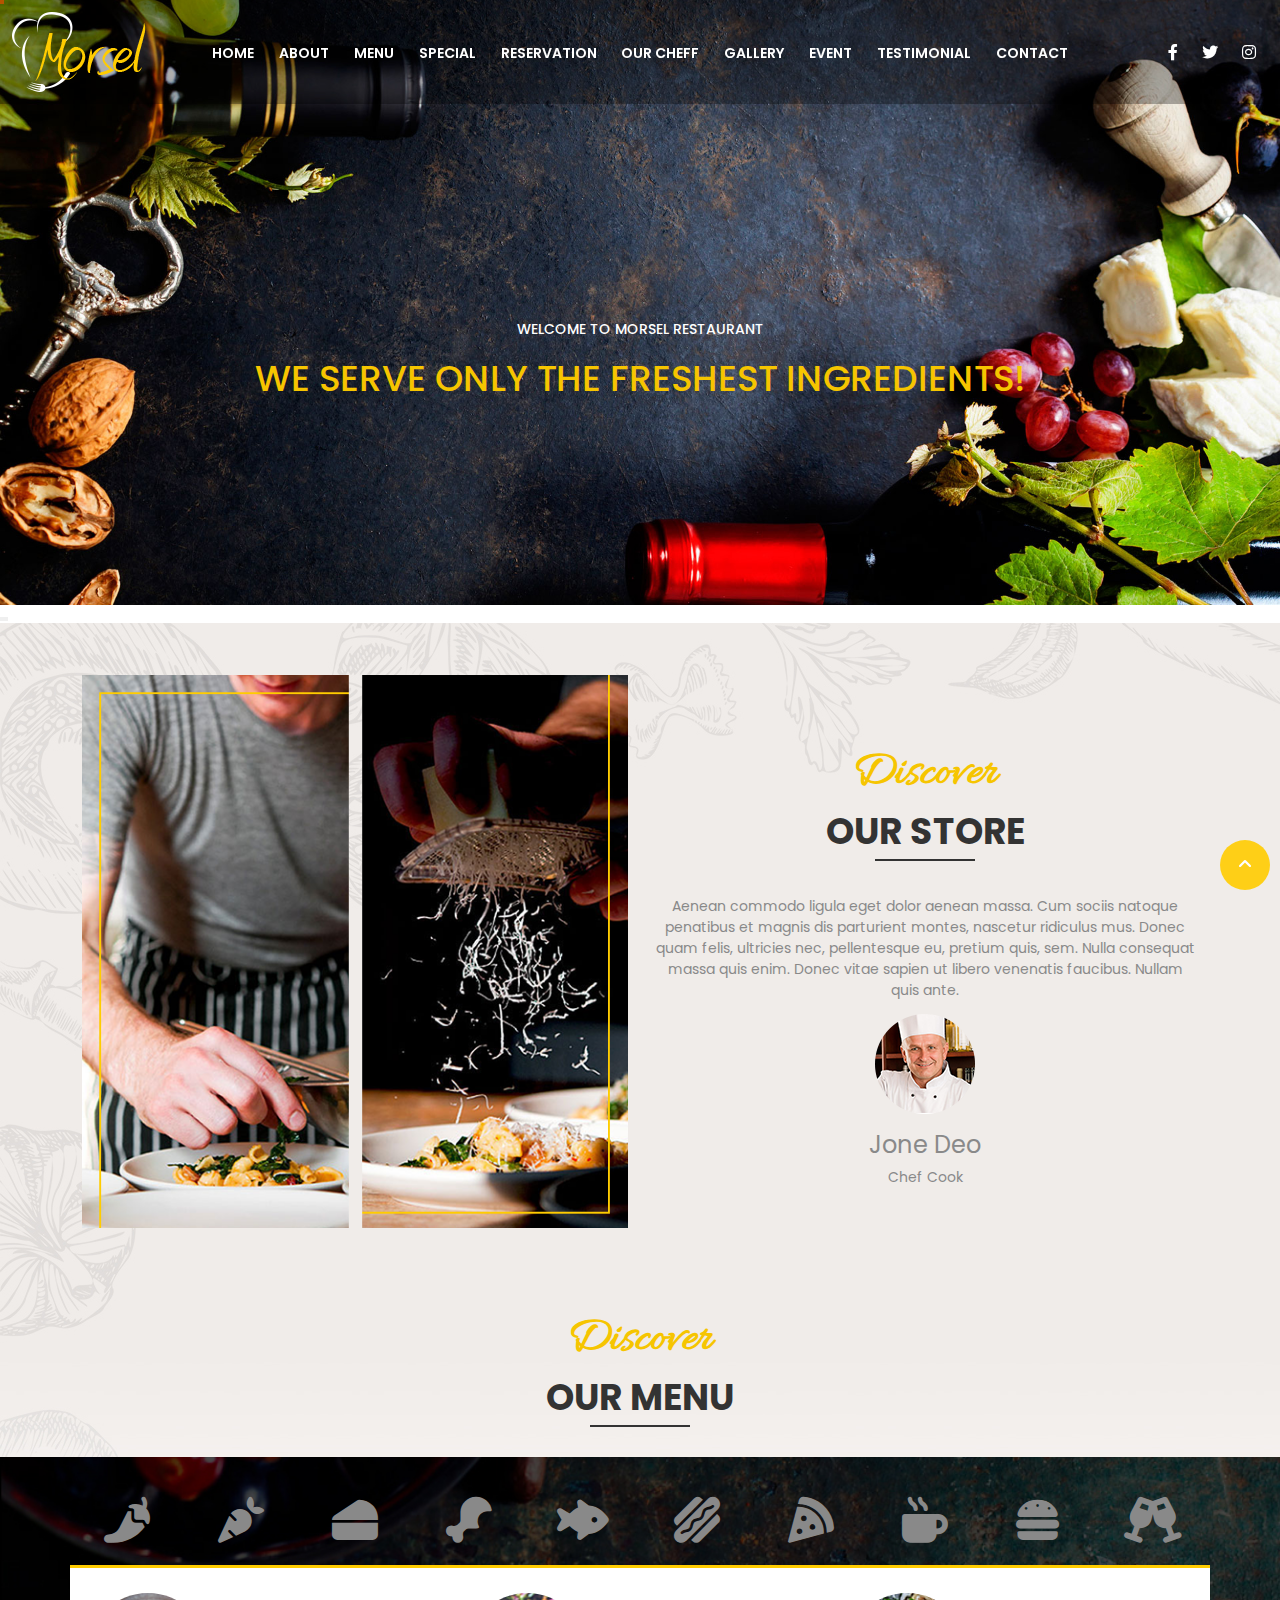
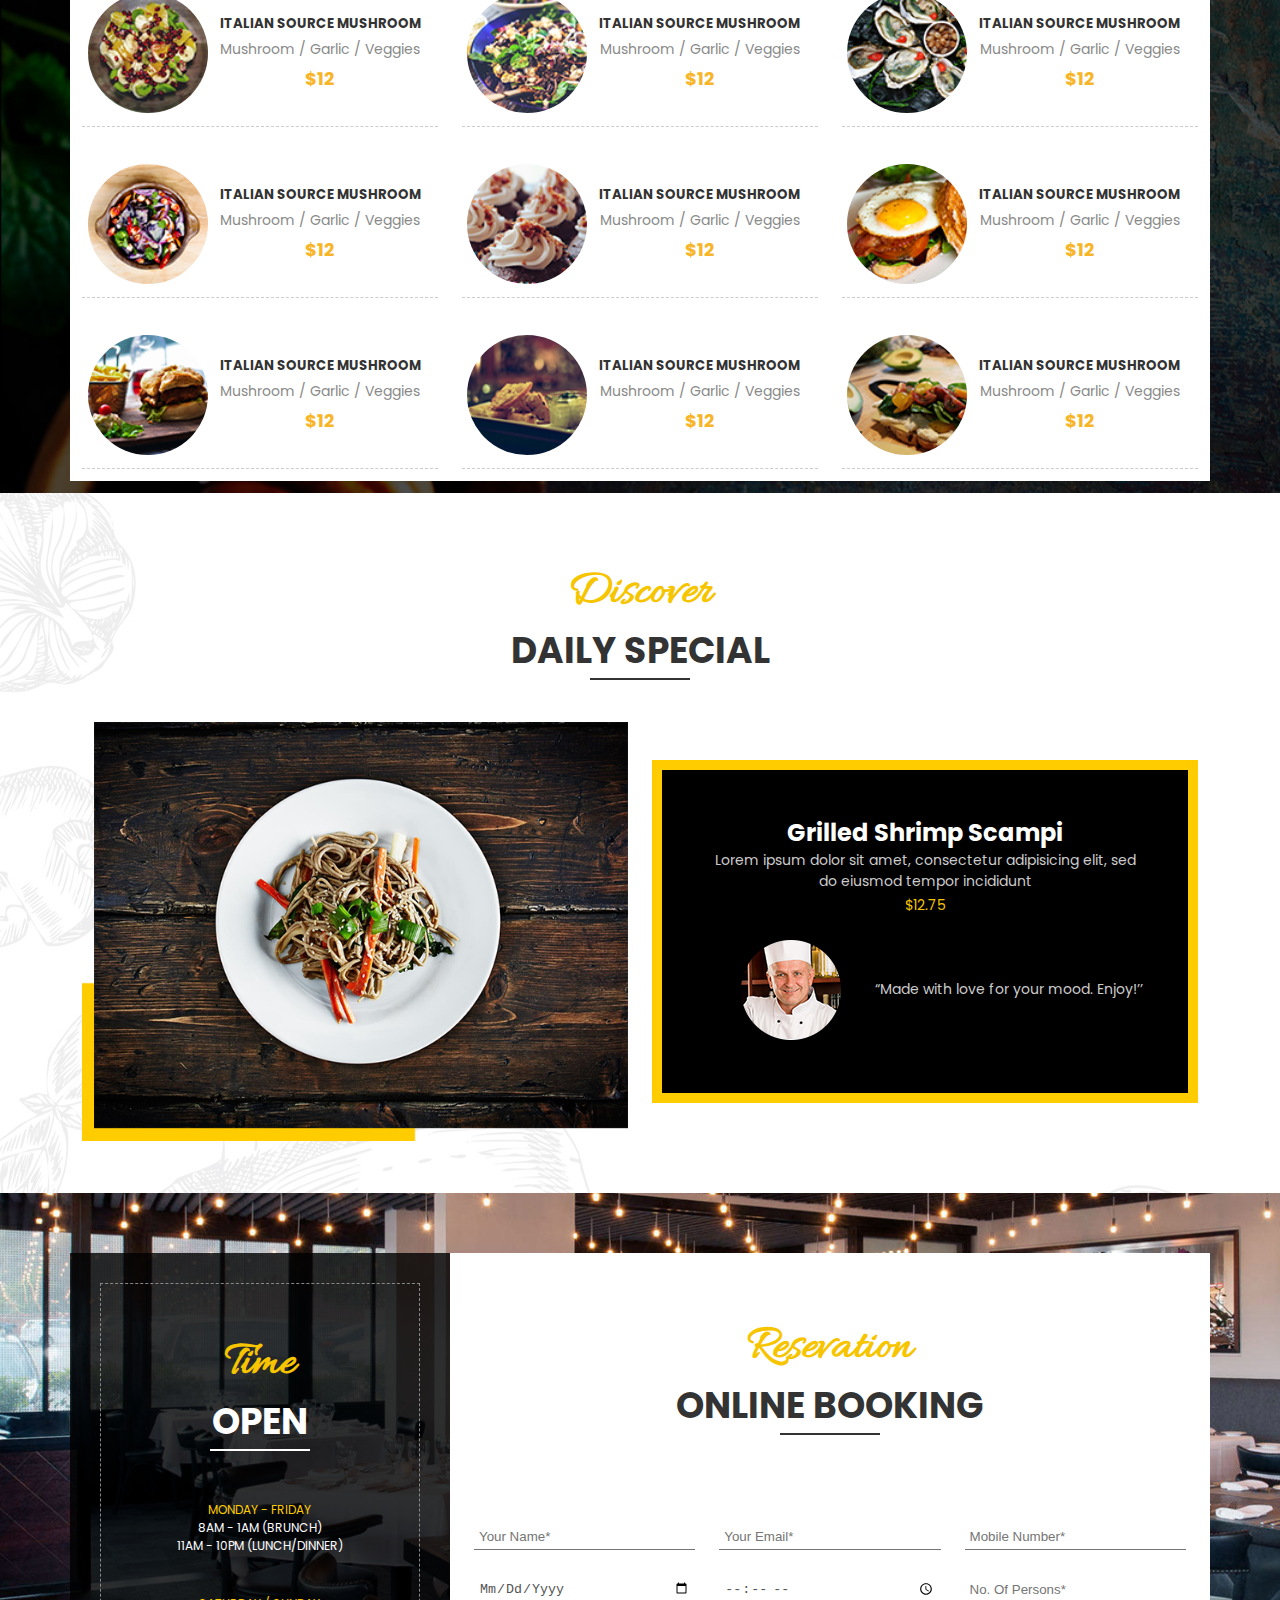
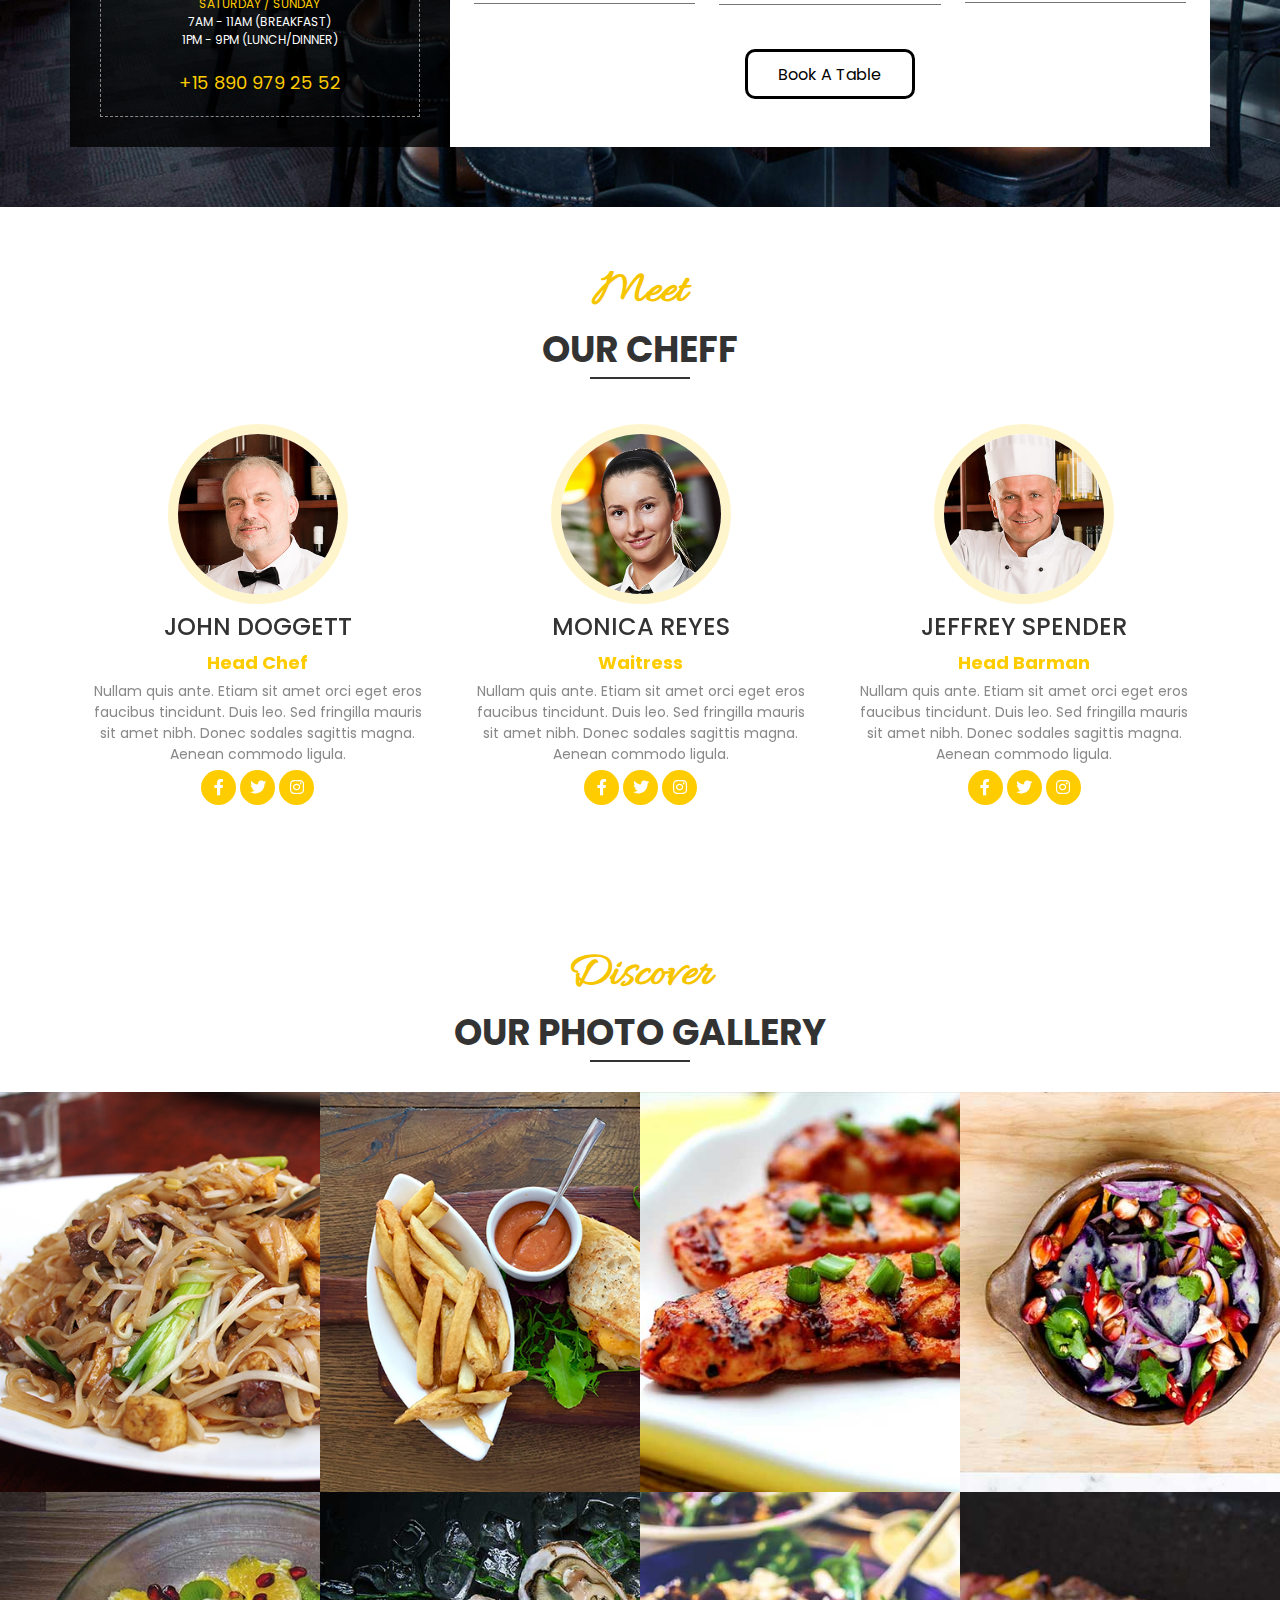
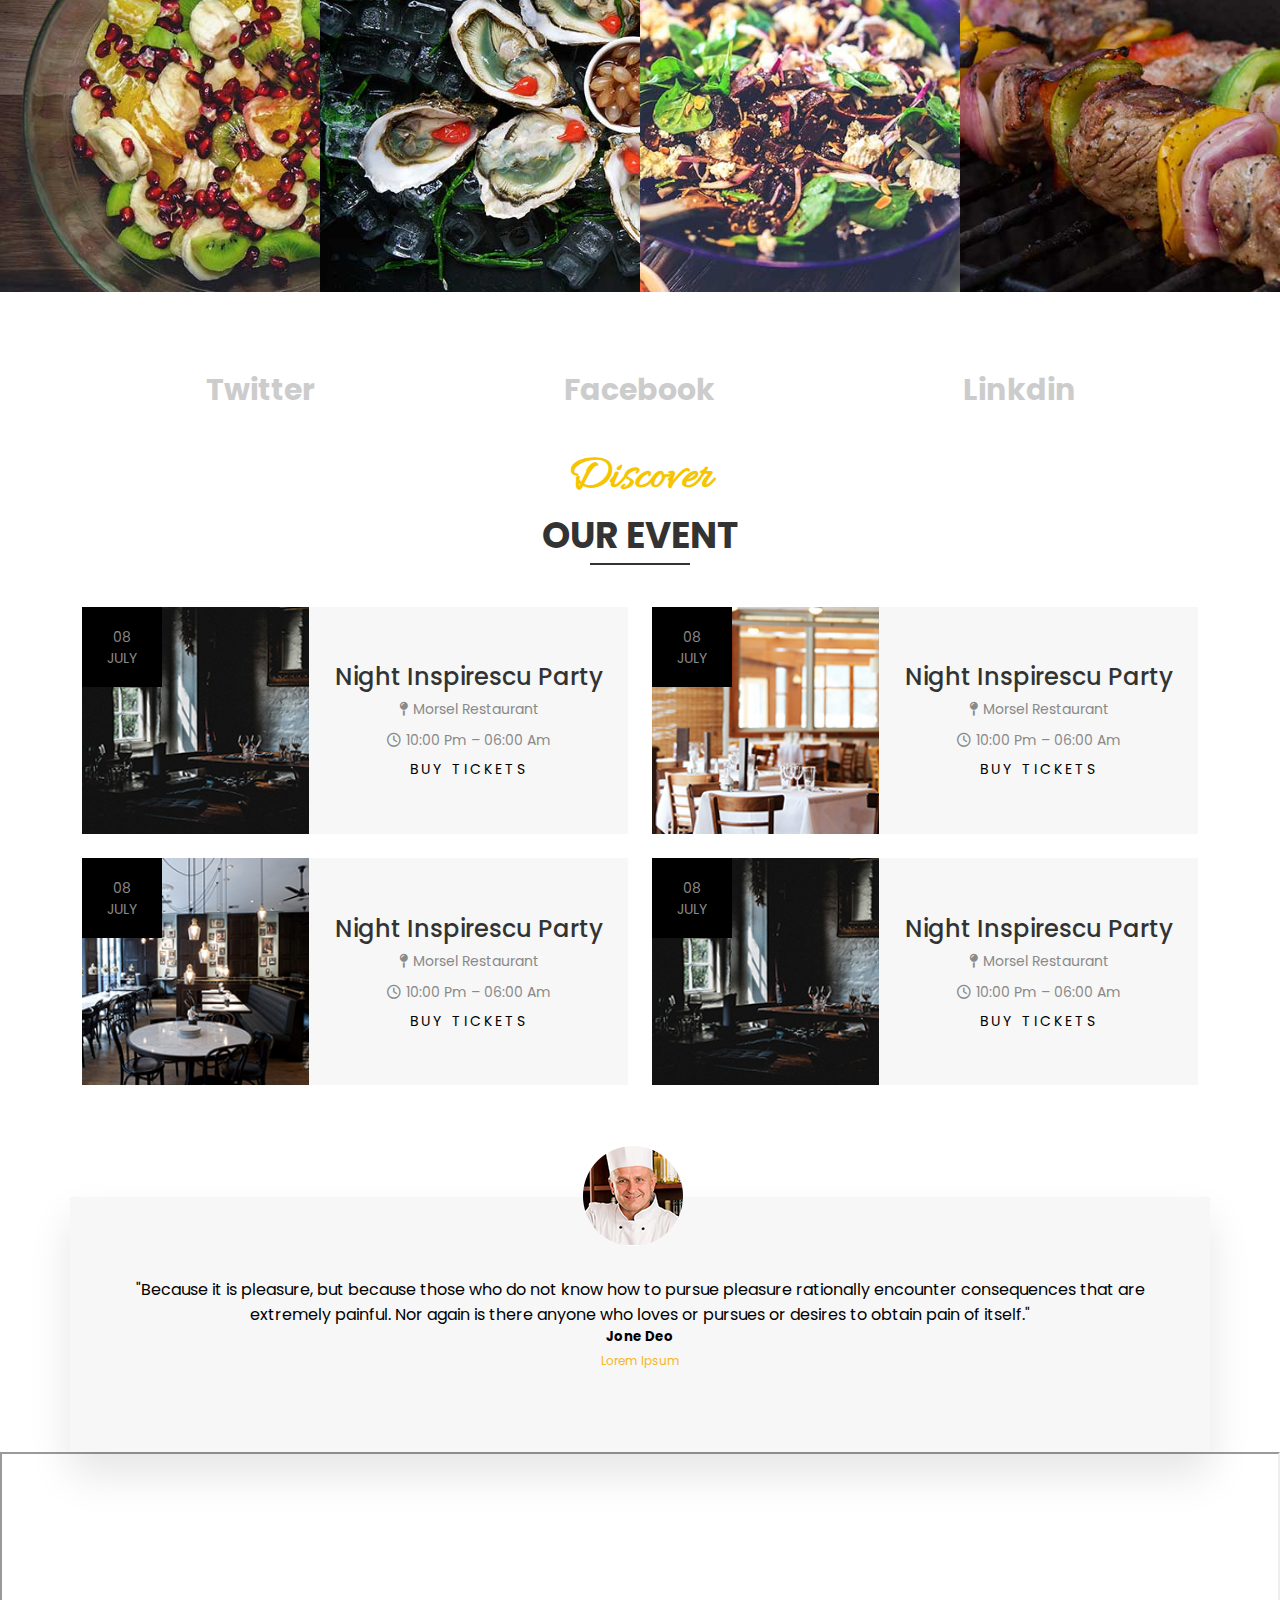
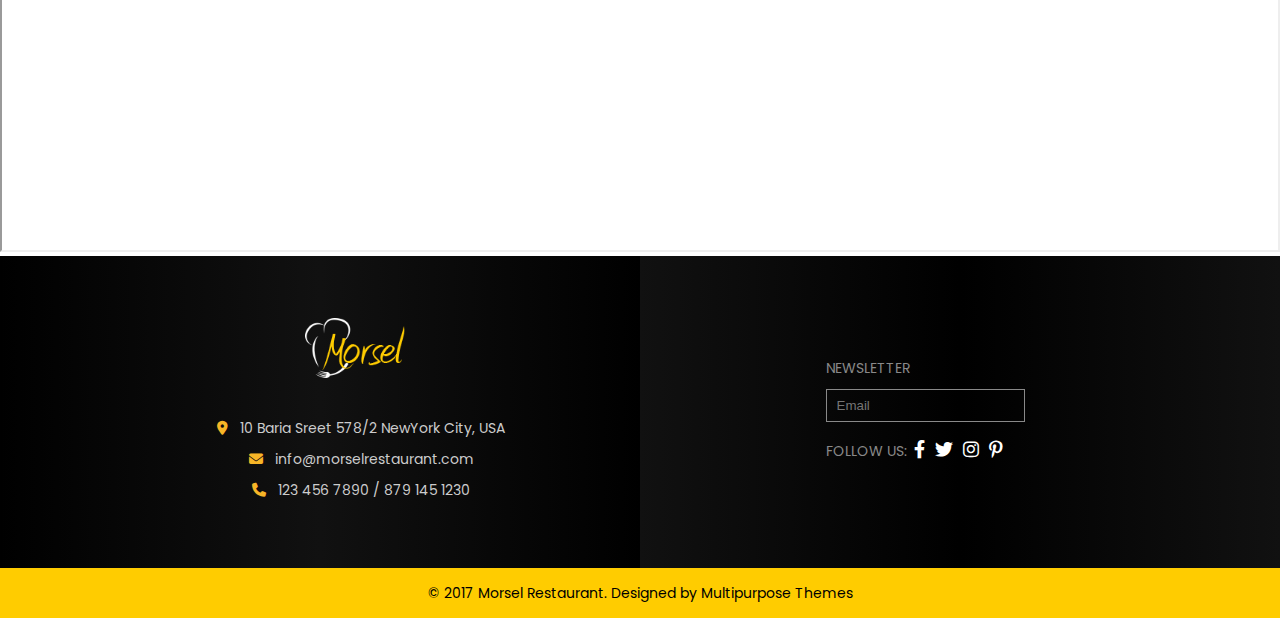
<file: food(css)/index.html>
<!DOCTYPE html>
<html lang="en">

    <head>
        <meta charset="UTF-8">
        <meta http-equiv="X-UA-Compatible" content="IE=edge">
        <meta name="viewport" content="width=device-width, initial-scale=1.0">

        <title>Morsel-Restaurant Lounge Cafe</title>
        <link rel="shortcut icon" href="assets/img/icons8-cookies-48.png"
            type="images/icon">
        <link rel="stylesheet" href="assets/css/all.min.css">
        <link rel="stylesheet" href="assets/css/font.css">
        <link rel="stylesheet" href="assets/css/pointer.css">
        <link rel="stylesheet" href="assets/css/owl.carousel.min.css">
        <link rel="stylesheet" href="assets/css/counter.css">
        <link rel="stylesheet" href="assets/css/utility.css">
        <link rel="stylesheet" href="assets/css/style.css">
        <link rel="stylesheet" href="assets/css/media.css">
    </head>

    <body>

        <div class="top">
            <i class="fa-solid fa-angle-up"></i>
        </div>

        <section>
            <a name="home"></a>
            <div class="slide1 owl-carousel owl-theme">
                <div class="item">
                    <div class="slider">
                        <header>
                            <div
                                class="row justify-content-between align-item-center">
                                <div class="toggle t-block t-none">
                                    <i class="fa-solid fa-bars"></i>
                                </div>
                                <div class="logo">
                                    <img src="assets/img/logo.png">
                                </div>
                                <div class="ab d-none d-block">
                                    <ul class="row justify-content-between">
                                        <li><a href="#home">home</a></li>
                                        <li><a href="#about">about</a></li>
                                        <li><a href="#menu">menu</a></li>
                                        <li><a href="#special">special</a></li>
                                        <li><a href="#reservation">reservation</a></li>
                                        <li><a href="#chef">our cheff</a></li>
                                        <li><a href="#gallery">gallery</a></li>
                                        <li><a href="#event">event</a></li>
                                        <li><a href="#testimonial">testimonial</a></li>
                                        <li><a href="#contact">contact</a></li>
                                    </ul>
                                </div>
                                <div
                                    class="icon row justify-content-between align-item-center ">
                                    <a href="#"><i
                                            class="fa-brands fa-facebook-f"></i></a>
                                    <a href="#"> <i
                                            class="fa-brands fa-twitter"></i></a>
                                    <a href="#"><i
                                            class="fa-brands fa-instagram"></i></a>
                                </div>
                            </div>
                        </header>
                        <h5>WELCOME TO MORSEL RESTAURANT</h5>
                        <h2>WE SERVE ONLY THE FRESHEST INGREDIENTS!</h2>
                    </div>
                </div>
                <div class="item">
                    <div class="slider1">
                        <header>
                            <div
                                class="row justify-content-between align-item-center">
                                <div class="toggle t-block t-none">
                                    <i class="fa-solid fa-bars"></i>
                                </div>
                                <div class="logo">
                                    <img src="assets/img/logo.png">
                                </div>
                                <div class="ab d-none d-block">
                                    <ul class="row justify-content-between">
                                        <li><a href="#home">home</a></li>
                                        <li><a href="#about">about</a></li>
                                        <li><a href="#menu">menu</a></li>
                                        <li><a href="#special">special</a></li>
                                        <li><a href="#reservation">reservation</a></li>
                                        <li><a href="#chef">our cheff</a></li>
                                        <li><a href="#gallery">gallery</a></li>
                                        <li><a href="#event">event</a></li>
                                        <li><a href="#testimonial">testimonial</a></li>
                                        <li><a href="#contact">contact</a></li>
                                    </ul>
                                </div>
                                <div
                                    class="icon row justify-content-between align-item-center">
                                    <a href="#"><i
                                            class="fa-brands fa-facebook-f"></i></a>
                                    <a href="#"> <i
                                            class="fa-brands fa-twitter"></i></a>
                                    <a href="#"><i
                                            class="fa-brands fa-instagram"></i></a>
                                </div>
                            </div>
                        </header>
                        <h5>WELCOME TO MORSEL RESTAURANT</h5>
                        <h2>WE SERVE ONLY THE FRESHEST INGREDIENTS!</h2>
                    </div>
                </div>
            </div>
        </section>

        <section>
            <a name="about"></a>
            <div class="discover">
                <div class="container">
                    <div
                        class="store row align-item-center justify-content-center">
                        <div class="sm-12 md-6">
                            <img src="assets/img/about.png" alt>
                        </div>
                        <div class="sm-12 md-6 row align-item-center justify-content-center">
                            <div class="title">
                                <h5>discover</h5>
                                <h2>our store</h2>
                                <div class="line"></div>
                            </div>
                            <p>Aenean commodo ligula eget dolor aenean
                                massa. Cum sociis natoque penatibus et
                                magnis dis
                                parturient montes, nascetur ridiculus mus.
                                Donec quam felis, ultricies nec,
                                pellentesque
                                eu, pretium quis, sem. Nulla consequat massa
                                quis enim. Donec vitae sapien ut libero
                                venenatis faucibus. Nullam quis ante.</p>
                            <div class="img">
                                <img src="assets/img/avtar-1.png" alt>
                                <h4>jone deo</h4>
                                <span>chef cook</span>
                            </div>
                        </div>
                    </div>
                </div>
                <a name="menu"></a>
                <div class="title">
                    <h5>discover</h5>
                    <h2>OUR MENU</h2>
                    <div class="line"></div>
                </div>
                <div class="menu  sm-12 md-">
                    <div class="container">
                        <div class="contact">
                            <div class="dish row justify-content-between">
                                <div class="xs-3 sm-2 md-2 lg-1">
                                    <div class="food">
                                        <i class="fa-solid fa-pepper-hot"></i>
                                    </div>
                                </div>
                                <div class="xs-3 sm-2 md-2 lg-1">
                                    <div class="food">
                                        <i class="fa-solid fa-carrot"></i>
                                    </div>
                                </div>
                                <div class="xs-3 sm-2 md-2 lg-1">
                                    <div class="food">
                                        <i class="fa-solid fa-cheese"></i>
                                    </div>
                                </div>
                                <div class="xs-3 sm-2 md-2 lg-1">
                                    <div class="food">
                                        <i
                                            class="fa-solid fa-drumstick-bite"></i>
                                    </div>
                                </div>
                                <div class="xs-3 sm-2 md-2 lg-1">
                                    <div class="food">
                                        <i class="fa-solid fa-fish-fins"></i>
                                    </div>
                                </div>
                                <div class="xs-3 sm-2 md-2 lg-1">
                                    <div class="food">
                                        <i class="fa-solid fa-hotdog"></i>
                                    </div>
                                </div>
                                <div class="xs-3 sm-2 md-2 lg-1">
                                    <div class="food">
                                        <i class="fa-solid fa-pizza-slice"></i>
                                    </div>
                                </div>
                                <div class="xs-3 sm-2 md-2 lg-1">
                                    <div class="food">
                                        <i class="fa-solid fa-mug-hot"></i>
                                    </div>
                                </div>
                                <div class="xs-3 sm-2 md-2 lg-1">
                                    <div class="food">
                                        <i class="fa-solid fa-burger"></i>
                                    </div>
                                </div>
                                <div class="xs-3 sm-2 md-2 lg-1">
                                    <div class="food">
                                        <i
                                            class="fa-solid fa-champagne-glasses"></i>
                                    </div>
                                </div>
                            </div>
                            <div class="box row justify-content-center">
                                <div class=" sm-6 lg-4">
                                    <div
                                        class="dish-menu row align-item-center justify-content-center">
                                        <div class="img">
                                            <img src="assets/img/dish-1.png"
                                                alt>
                                        </div>
                                        <div class="content">
                                            <h5>ITALIAN SOURCE MUSHROOM</h5>
                                            <p>Mushroom / Garlic / Veggies</p>
                                            <span>$12</span>
                                        </div>
                                    </div>
                                </div>
                                <div class=" sm-6 lg-4">
                                    <div
                                        class="dish-menu row align-item-center justify-content-center">
                                        <div class="img">
                                            <img src="assets/img/dish-2.png"
                                                alt>
                                        </div>
                                        <div class="content">
                                            <h5>ITALIAN SOURCE MUSHROOM</h5>
                                            <p>Mushroom / Garlic / Veggies</p>
                                            <span>$12</span>
                                        </div>
                                    </div>
                                </div>
                                <div class=" sm-6 lg-4">
                                    <div
                                        class="dish-menu row align-item-center justify-content-center">
                                        <div class="img">
                                            <img src="assets/img/dish-3.png"
                                                alt>
                                        </div>
                                        <div class="content">
                                            <h5>ITALIAN SOURCE MUSHROOM</h5>
                                            <p>Mushroom / Garlic / Veggies</p>
                                            <span>$12</span>
                                        </div>
                                    </div>
                                </div>
                                <div class=" sm-6 lg-4">
                                    <div
                                        class="dish-menu row align-item-center justify-content-center">
                                        <div class="img">
                                            <img src="assets/img/dish-4.png"
                                                alt>
                                        </div>
                                        <div class="content">
                                            <h5>ITALIAN SOURCE MUSHROOM</h5>
                                            <p>Mushroom / Garlic / Veggies</p>
                                            <span>$12</span>
                                        </div>
                                    </div>
                                </div>
                                <div class=" sm-6 lg-4">
                                    <div
                                        class="dish-menu row align-item-center justify-content-center">
                                        <div class="img">
                                            <img src="assets/img/dish-5.png"
                                                alt>
                                        </div>
                                        <div class="content">
                                            <h5>ITALIAN SOURCE MUSHROOM</h5>
                                            <p>Mushroom / Garlic / Veggies</p>
                                            <span>$12</span>
                                        </div>
                                    </div>
                                </div>
                                <div class=" sm-6 lg-4">
                                    <div
                                        class="dish-menu row align-item-center justify-content-center">
                                        <div class="img">
                                            <img src="assets/img/dish-6.png"
                                                alt>
                                        </div>
                                        <div class="content">
                                            <h5>ITALIAN SOURCE MUSHROOM</h5>
                                            <p>Mushroom / Garlic / Veggies</p>
                                            <span>$12</span>
                                        </div>
                                    </div>
                                </div>
                                <div class=" sm-6 lg-4">
                                    <div
                                        class="dish-menu row align-item-center justify-content-center">
                                        <div class="img">
                                            <img src="assets/img/dish-7.png"
                                                alt>
                                        </div>
                                        <div class="content">
                                            <h5>ITALIAN SOURCE MUSHROOM</h5>
                                            <p>Mushroom / Garlic / Veggies</p>
                                            <span>$12</span>
                                        </div>
                                    </div>
                                </div>
                                <div class=" sm-6 lg-4">
                                    <div
                                        class="dish-menu row align-item-center justify-content-center">
                                        <div class="img">
                                            <img src="assets/img/dish-8.png"
                                                alt>
                                        </div>
                                        <div class="content">
                                            <h5>ITALIAN SOURCE MUSHROOM</h5>
                                            <p>Mushroom / Garlic / Veggies</p>
                                            <span>$12</span>
                                        </div>
                                    </div>
                                </div>
                                <div class=" sm-6 lg-4">
                                    <div
                                        class="dish-menu row align-item-center justify-content-center">
                                        <div class="img">
                                            <img src="assets/img/dish-9.png"
                                                alt>
                                        </div>
                                        <div class="content">
                                            <h5>ITALIAN SOURCE MUSHROOM</h5>
                                            <p>Mushroom / Garlic / Veggies</p>
                                            <span>$12</span>
                                        </div>
                                    </div>

                                </div>
                            </div>
                        </div>
                    </div>
                </div>
            </div>
        </section>

        <section>
            <a name="special"></a>
            <div class="price">
                <div class="container">
                    <div class="title">
                        <h5>discover</h5>
                        <h2>DAILY SPECIAL</h2>
                        <div class="line"></div>
                    </div>
                    <div
                        class="row align-item-center justify-content-center">
                        <div class=" sm-12 md-6">
                            <img src="assets/img/Meal-of-the-Day.png" alt>
                        </div>
                        <div class=" sm-12 md-6">
                            <div class="racipe">
                                <h2>Grilled Shrimp Scampi</h2>
                                <p>Lorem ipsum dolor sit amet, consectetur
                                    adipisicing elit, sed do eiusmod tempor
                                    incididunt</p>
                                <span>$12.75</span>
                                <div
                                    class="row align-item-center justify-content-between" style="padding-top: 15px;">
                                    <img src="assets/img/avtar-1.png" alt>
                                    <p>“Made with love for your mood.
                                        Enjoy!’’</p>
                                </div>
                            </div>
                        </div>
                    </div>
                </div>
            </div>
        </section>

        <section>
            <a name="reservation"></a>
            <div class="reservation">
                <div class="container">
                    <div class="row">
                        <div class="xs-12 sm-5 md-4 time">
                            <div class="content">
                                <div class="title">
                                    <h5>time</h5>
                                    <h2>open</h2>
                                    <div class="line"></div>
                                </div>
                                <div class="day">
                                    <span>MONDAY - FRIDAY</span>
                                    <p>8AM - 1AM (Brunch)</p>
                                    <p>11AM - 10PM (Lunch/Dinner)</p>
                                </div>
                                <div class="day">
                                    <span> SATURDAY / SUNDAY</span>
                                    <p>7AM - 11AM (Breakfast)</p>
                                    <p>1pM - 9PM (Lunch/Dinner)</p>
                                </div>
                                <span>+15 890 979 25 52</span>
                            </div>
                        </div>
                        <div class="xs-12 sm-7 md-8 book row align-item-center justify-content-center">
                            <div class="title">
                                <h5>Resevation</h5>
                                <h2>ONLINE BOOKING</h2>
                                <div class="line"></div>
                            </div>
                            <form>
                                <div
                                    class="row justify-content-center align-item-center">
                                    <div class="xs-12 sm-12 md-4">
                                        <input type="text"
                                            placeholder="your name*">
                                    </div>
                                    <div class="xs-12 sm-12 md-4">
                                        <input type="mail"
                                            placeholder="your email*">
                                    </div>
                                    <div class="xs-12 sm-12 md-4">
                                        <input type="number"
                                            placeholder="mobile number*">
                                    </div>
                                    <div class="xs-12 sm-12 md-4">
                                        <input type="date"
                                            placeholder="date*">
                                    </div>
                                    <div class="xs-12 sm-12 md-4">
                                        <input type="time"
                                            placeholder="hh-mm(24hr formet)">
                                    </div>
                                    <div class="xs-12 sm-12 md-4">
                                        <input type="number"
                                            placeholder="no. of persons*">
                                    </div>
                                    <div
                                        class="xs-12 sm-12 btn row justify-content-center">
                                        <a href="#">book a table</a>
                                    </div>
                                </div>
                            </form>
                        </div>
                    </div>
                </div>
            </div>
        </section>

        <section style="padding: 25px  0;">
            <a name="chef"></a>
            <div class="title">
                <h5>meet</h5>
                <h2>OUR CHEFF</h2>
                <div class="line"></div>
            </div>
            <div class="chef">
                <div class="container">
                    <div class="row align-item-center">
                        <div class="slide2 owl-carousel owl-theme">
                            <div class="item" style="padding: 15px;">
                                <img src="assets/img/cheff-1.jpg" alt>
                                <h2>JOHN DOGGETT</h2>
                                <h5>Head Chef</h5>
                                <p>Nullam quis ante. Etiam sit amet orci
                                    eget eros faucibus tincidunt. Duis leo.
                                    Sed
                                    fringilla
                                    mauris sit amet nibh. Donec sodales
                                    sagittis magna. Aenean commodo ligula.</p>
                                <a href="#"> <i
                                        class="fa-brands fa-facebook-f"></i></a>
                                <a href="#"> <i class="fa-brands fa-twitter"></i></a>
                                <a href="#"><i
                                        class="fa-brands fa-instagram"></i></a>
                            </div>
                            <div class="item" style="padding: 15px;">
                                <img src="assets/img/cheff-2.jpg" alt>
                                <h2>MONICA REYES</h2>
                                <h5>Waitress</h5>
                                <p>Nullam quis ante. Etiam sit amet orci
                                    eget eros faucibus tincidunt. Duis leo.
                                    Sed
                                    fringilla
                                    mauris sit amet nibh. Donec sodales
                                    sagittis magna. Aenean commodo ligula.</p>
                                <a href="#"> <i
                                        class="fa-brands fa-facebook-f"></i></a>
                                <a href="#"> <i class="fa-brands fa-twitter"></i></a>
                                <a href="#"><i
                                        class="fa-brands fa-instagram"></i></a>
                            </div>
                            <div class="item" style="padding: 15px;">
                                <img src="assets/img/cheff-3.jpg" alt>
                                <h2>JEFFREY SPENDER</h2>
                                <h5>Head Barman</h5>
                                <p>Nullam quis ante. Etiam sit amet orci
                                    eget eros faucibus tincidunt. Duis leo.
                                    Sed
                                    fringilla
                                    mauris sit amet nibh. Donec sodales
                                    sagittis magna. Aenean commodo ligula.</p>
                                <a href="#"> <i
                                        class="fa-brands fa-facebook-f"></i></a>
                                <a href="#"> <i class="fa-brands fa-twitter"></i></a>
                                <a href="#"><i
                                        class="fa-brands fa-instagram"></i></a>
                            </div>
                        </div>
                    </div>
                </div>
            </div>
        </section>

        <section>
            <a name="gallery"></a>
            <div class="gallery">
                <div class="title">
                    <h5>discover</h5>
                    <h2>OUR PHOTO GALLERY</h2>
                    <div class="line"></div>
                </div>
                <div class="row">
                    <div class="xs-12 sm-6 xl-3">
                        <div class="box1"></div>
                    </div>
                    <div class="xs-12 sm-6 xl-3">
                        <div class="box2"></div>
                    </div>
                    <div class="xs-12 sm-6 xl-3">
                        <div class="box3"></div>
                    </div>
                    <div class="xs-12 sm-6 xl-3">
                        <div class="box4"></div>
                    </div>
                    <div class="xs-12 sm-6 xl-3">
                        <div class="box5"></div>
                    </div>
                    <div class="xs-12 sm-6 xl-3">
                        <div class="box6"></div>
                    </div>
                    <div class="xs-12 sm-6 xl-3">
                        <div class="box7"></div>
                    </div>
                    <div class="xs-12 sm-6 xl-3">
                        <div class="box8"></div>
                    </div>
                    <div class="xs-12 sm-6 xl-3">
                        <div class="box9"></div>
                    </div>
                </div>
            </div>
        </section>

       <section>
        <div class="container">
            <div id="counter-section-container">
                <div class="row align-item-center justify-content-center">
                    <div id="counter-box">
                        <span class="counter" data-number="1500000"></span>
                        <h2>twitter</h2>
                    </div>
    
                    <div id="counter-box">
                        <span class="counter" data-number="20000"></span>
                        <h2>facebook</h2>
                    </div>
    
                    <div id="counter-box">
                        <span class="counter" data-number="2000"></span>
                        <h2>linkdin</h2>
                    </div>
                </div>
            </div>
        </div>
       </section>

        <section>
            <a name="event"></a>
            <div class="container">
                <div class="row justify-content-center">
                    <div class="title">
                        <h5>discover</h5>
                        <h2>our event</h2>
                        <div class="line"></div>
                    </div>
                </div>
            </div>
        </section>

        <section>
            <div class="event">
                <div class="container">
                    <div class="row">
                        <div class=" sm-12 md-6">
                            <div
                                class="news row align-item-center justify-content-center">
                                <div class="xs-5 sm-5 img">
                                    <img
                                        src="assets/img/event-1.jpg"
                                        alt>
                                    <div class="date">
                                        <p>08 july</p>
                                    </div>
                                </div>
                                <div class="xs-7 sm-7">
                                    <div class="content">
                                        <h2>Night Inspirescu Party</h2>
                                        <p><i
                                                class="fa-solid fa-map-pin"></i>Morsel
                                            Restaurant</p>
                                        <p><i
                                                class="fa-regular fa-clock"></i>10:00
                                            pm – 06:00 am</p>
                                        <a href="#"><span>BUY
                                                TICKETS</span></a>
                                    </div>
                                </div>
                            </div>
                        </div>
                        <div class=" sm-12 md-6">
                            <div
                                class="news row align-item-center justify-content-center">
                                <div class="xs-5 sm-5 img">
                                    <img
                                        src="assets/img/event-2.jpg"
                                        alt>
                                    <div class="date">
                                        <p>08 july</p>
                                    </div>
                                </div>
                                <div class="xs-7 sm-7">
                                    <div class="content">
                                        <h2>Night Inspirescu Party</h2>
                                        <p><i
                                                class="fa-solid fa-map-pin"></i>Morsel
                                            Restaurant</p>
                                        <p><i
                                                class="fa-regular fa-clock"></i>10:00
                                            pm – 06:00 am</p>
                                        <a href="#"><span>BUY
                                                TICKETS</span></a>
                                    </div>
                                </div>
                            </div>
                        </div>
                        <div class=" sm-12 md-6">
                            <div
                                class="news row align-item-center justify-content-center">
                                <div class="xs-5 sm-5 img">
                                    <img
                                        src="assets/img/event-3.jpg"
                                        alt>
                                    <div class="date">
                                        <p>08 july</p>
                                    </div>
                                </div>
                                <div class="xs-7 sm-7">
                                    <div class="content">
                                        <h2>Night Inspirescu Party</h2>
                                        <p><i
                                                class="fa-solid fa-map-pin"></i>Morsel
                                            Restaurant</p>
                                        <p><i
                                                class="fa-regular fa-clock"></i>10:00
                                            pm – 06:00 am</p>
                                        <a href="#"><span>BUY
                                                TICKETS</span></a>
                                    </div>
                                </div>
                            </div>
                        </div>
                        <div class=" sm-12 md-6">
                            <div
                                class="news row align-item-center justify-content-center">
                                <div class="xs-5 sm-5 img">
                                    <img
                                        src="assets/img/event-1.jpg"
                                        alt>
                                    <div class="date">
                                        <p>08 july</p>
                                    </div>
                                </div>
                                <div class="xs-7 sm-7">
                                    <div class="content">
                                        <h2>Night Inspirescu Party</h2>
                                        <p><i
                                                class="fa-solid fa-map-pin"></i>Morsel
                                            Restaurant</p>
                                        <p><i
                                                class="fa-regular fa-clock"></i>10:00
                                            pm – 06:00 am</p>
                                        <a href="#"><span>BUY
                                                TICKETS</span></a>
                                    </div>
                                </div>
                            </div>
                        </div>
                    </div>
                </div>
            </div>
        </section>

        <section>
            <a name="testimonial"></a>
            <div class="container">
                <div class="about">
                    <img src="assets/img/avtar-1.png" alt>
                    <p>"Because it is pleasure, but because
                        those who do not know how to pursue
                        pleasure rationally
                        encounter consequences that are
                        extremely painful. Nor again is there
                        anyone who loves or
                        pursues or
                        desires to obtain pain of itself."</p>
                    <h5>Jone Deo</h5>
                    <span>Lorem Ipsum</span>

                </div>
            </div>
        </section>

        <div class="map">
            <iframe
                src="https://www.google.com/maps/embed?pb=!1m18!1m12!1m3!1d387139.81490469415!2d-74.47104962222141!3d40.70635204895516!2m3!1f0!2f0!3f0!3m2!1i1024!2i768!4f13.1!3m3!1m2!1s0x89c24fa5d33f083b%3A0xc80b8f06e177fe62!2sNew+York%2C+NY%2C+USA!5e0!3m2!1sen!2sin!4v1497339147332"
                allowfullscreen></iframe>
        </div>

        <footer>
            <a name="contact"></a>
            <div class="container">
                <div
                    class="row align-item-center ">
                    <div class="xs-12 sm-12 md-6 ">
                        <div class="row justify-content-center">
                            <div class="add">
                                <img src="assets/img/logo.png"
                                    alt>
                                <p><i
                                        class="fa-solid fa-location-dot"></i>10
                                    Baria Sreet 578/2 NewYork
                                    City, USA</p>
                                <p><i
                                        class="fa-solid fa-envelope"></i>info@morselrestaurant.com</p>
                                <p><i class="fa-solid fa-phone"></i>123
                                    456 7890 / 879 145 1230</p>
                            </div>
                        </div>
                    </div>

                    <div class="xs-12 sm-12 md-6 ">
                        <div class="row justify-content-center">
                            <div class="mail">
                                <p>Newsletter</p>
                                <input type="mail"
                                    placeholder="email">
                                <div class="icon">
                                    <span>follow us:</span>
                                    <a href="#"><i
                                            class="fa-brands fa-facebook-f"></i></a>
                                    <a href="#"> <i
                                            class="fa-brands fa-twitter"></i></a>
                                    <a href="#"><i
                                            class="fa-brands fa-instagram"></i></a>
                                    <a href="#"><i
                                            class="fa-brands fa-pinterest-p"></i></a>
                                </div>
                            </div>
                        </div>
                    </div>
                </div>
            </div>
        </footer>

        <section>
            <div class="footer">
                <p>© 2017 Morsel Restaurant. Designed by
                    Multipurpose Themes</p>
            </div>
        </section>

        <div class="cursor"></div>

        <script src="assets/js/jquery-3.6.3.js"></script>
        <script src="assets/js/pointer.js"></script>
        <script src="assets/js/jquery.min.js"></script>
        <script src="assets/js/owl.carousel.js"></script>
        <script src="assets/js/counter.js"></script>

        <script>

        $(document).ready(function () {
            $(".toggle").click(function () {
                $(".ab").fadeToggle("1000");
                });

            $("header").css("position" , "sticky");
            $("header").css("top" , "0");

        });
        $(window).scrollTop(function () {
            $(".top").click(function () {
                $("html").animate({
                    scrollTop: 0
                }, 1000);
            });
        });

        $(window).on('scroll', function () {
            if ($(window).scrollTop() > 40) {
                $(".top").fadeIn(3000);
            }
            else {
                $(".top").fadeOut(3000);
            }
        });

        $(document).ready(function () {
            var owl = $('.slide1.owl-carousel');
            owl.owlCarousel({
                items: 1,
                loop: true,
                margin: 10,
                autoplay: true,
                autoplayTimeout: 3000,
                autoplayHoverPause: true
            });
            $('.play').on('click', function () {
                owl.trigger('play.owl.autoplay', [1000])
            })
            $('.stop').on('click', function () {
                owl.trigger('stop.owl.autoplay')
            })
        });

        $(document).ready(function () {
            var owl = $('.slide2.owl-carousel');
            owl.owlCarousel({
                items: 3,
                loop: true,
                margin: 10,
                autoplay: true,
                autoplayTimeout: 2000,
                autoplayHoverPause: true,
                responsiveClass: true,
                responsive: {
                    0: {
                        items: 1,
                        nav: true
                    },
                    600: {
                        items: 2,
                        nav: true
                    },
                    1000: {
                        items: 3,
                        nav: true,
                        loop: true
                    }
                }
            });
    });

    </script>

    </body>

</html>
</file>
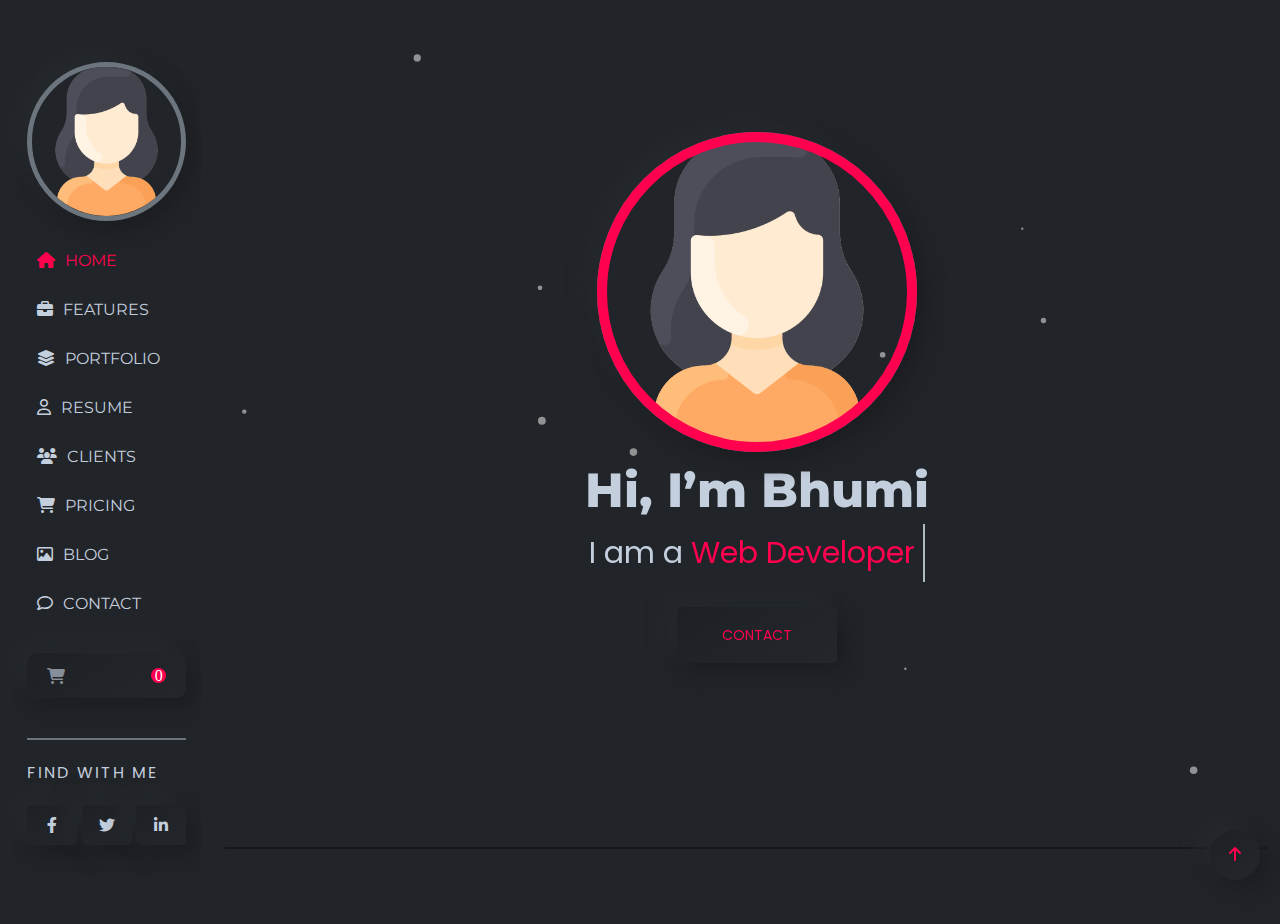
<file: project(protfolio) min-width/index.html>
<!DOCTYPE html>
<html lang="en">

<head>
    <meta charset="UTF-8">
    <meta http-equiv="X-UA-Compatible" content="IE=edge">
    <meta name="viewport" content="width=device-width, initial-scale=1.0">

    <title>Consulting - InBio</title>

    <link rel="shortcut icon" href="assets/img/woman.png" type="images/icon">
    <!-- <link rel="stylesheet" href="assets/css/bootstrap.min.css"> -->
    <!-- font -->
    <link rel="stylesheet" href="assets/css/font.css">

    <!-- icon -->
    <link rel="stylesheet" href="assets/css/all.min.css">

    <!-- media -->
    <link rel="stylesheet" href="assets/css/media.css">

    <!-- animation -->
    <link rel="stylesheet" href="assets/css/animate.min.css">

    <link rel="stylesheet" href="assets/css/owl.carousel.min.css">
    <link rel="stylesheet" href="assets/css/owl.theme.default.min.css">

    <!-- particle -->
    <link rel="stylesheet" href="assets/css/particle.css">

    <!-- headline -->
    <link rel="stylesheet" href="assets/css/headline.css">

    <!-- custom utilities -->
    <link rel="stylesheet" href="assets/css/utilities.css">

    <!-- custom style -->
    <link rel="stylesheet" href="assets/css/style.css">

</head>

<body>
    <header>
        <div class="main row">
            <a href="index.html">
                <div class="top">
                    <i class="fa-solid fa-arrow-up"></i>
                </div>
            </a>

            <div class="toggle to-block to-none " style="padding: 15px;">
                <i class="fa-solid fa-bars"></i>
            </div>

            <div class="xs-4 sm-4 xl-2 slide">
                <div class="header d-none d-block ">
                    <div class="img row align-items-center">
                        <!-- <img src="assets/img/logo-06.png"> -->
                        <img src="assets/img/woman.png">
                    </div>
                    <div class="menu">
                        <ul>
                            <li>
                                <a href="#home"><i class="fa-solid fa-house"></i>home</a>
                            </li>
                            <li>
                                <a href="#features"><i class="fa-solid fa-briefcase"></i>features</a>
                            </li>
                            <li>
                                <a href="#portfolio"><i class="fa-solid fa-layer-group"></i>portfolio</a>
                            </li>
                            <li>
                                <a href="#resume"><i class="fa-regular fa-user"></i>resume</a>
                            </li>
                            <li>
                                <a href="#clients"><i class="fa-solid fa-users"></i>clients</a>
                            </li>
                            <li>
                                <a href="#pricing"><i class="fa-solid fa-cart-shopping"></i>pricing</a>
                            </li>
                            <li>
                                <a href="#blog"><i class="fa-regular fa-image"></i>blog</a>
                            </li>
                            <li>
                                <a href="#contact"><i class="fa-regular fa-comment"></i>contact</a>
                            </li>
                        </ul>
                    </div>

                    <a href="#">
                        <div class="btn row justify-content-between align-item-center ">
                            <i class="fa-solid fa-cart-shopping"></i>
                            <span>0</span>
                        </div>
                    </a>
                    <div class="line"></div>

                    <div class="title1">
                        find with me
                    </div>

                    <div class="social-icon row justify-content-between align-item-center">
                        <a href="#"><i class="fa-brands fa-facebook-f"></i></a>
                        <a href="#"><i class="fa-brands fa-twitter"></i></a>
                        <a href="#"><i class="fa-brands fa-linkedin-in"></i></a>
                    </div>
                </div>
            </div>


            <div class="aside xs-12 sm-12 xl-10">
                <div class="position-relative">
                    <div id="tsparticles">
                        <!-- photo -->
                        <a name="home"></a>
                        <section>
                            <div class="slider row align-item-center justify-content-center">
                                <div class="img">
                                    <div class="bhumi">
                                        <img src="assets/img/woman.png">
                                    </div>
                                    <h2>Hi, I’m Bhumi</h2>
                                    <span class="cd-headline clip is-full-width">
                                        <span>I am a</span>
                                        <span class="cd-words-wrapper">
                                            <b class="is-visible">web
                                                Developer</b>
                                            <b>web designer</b>
                                            <b>ui/ux designer</b>
                                        </span>
                                    </span>
                                    <a href="#">
                                        <div class="btn1">contact</div>
                                    </a>
                                </div>
                            </div>
                        </section>
                    </div>
                </div>

                <!-- features -->
                <a name="features"></a>
                <div class="devider"></div>

                <section>
                    <div class="title">
                        <h5>FEATURES</h5>
                        <h2>What I Do</h2>
                    </div>
                </section>

                <section>
                    <div class="container">
                        <div class="row justify-content-center">
                            <div class="sm-12 md-6 lg-4 ">
                                <div class="features">
                                    <a href="#">
                                        <i class="fa-solid fa-bars"></i>
                                        <h5>UX Consulting</h5>
                                        <p> A UX consultant is responsible
                                            for many of the same tasks as a
                                            UX designer,
                                            but they typically.</p>
                                        <div class="arrow">
                                            <i class="fa-solid fa-arrow-right"></i>
                                        </div>
                                    </a>
                                </div>
                            </div>
                            <div class="sm-12 md-6 lg-4 ">
                                <div class="features">
                                    <a href="#">
                                        <i class="fa-solid fa-book-open"></i>
                                        <h5>App Development</h5>
                                        <p> We’ll handle everything from to
                                            app development process until it
                                            is time to
                                            make your project live. </p>
                                        <div class="arrow">
                                            <i class="fa-solid fa-arrow-right"></i>
                                        </div>
                                    </a>
                                </div>
                            </div>
                            <div class="sm-12 md-6 lg-4 ">
                                <div class="features">
                                    <a href="#">
                                        <i class="fa-solid fa-tv"></i>
                                        <h5>Business Stratagy</h5>
                                        <p> We’ll help you optimize your
                                            business processes to maximize
                                            profitability
                                            and eliminate unnecessary costs.</p>
                                        <div class="arrow">
                                            <i class="fa-solid fa-arrow-right"></i>
                                        </div>
                                    </a>
                                </div>
                            </div>
                        </div>
                    </div>
                </section>

                <!-- portfolio -->
                <a name="portfolio"></a>
                <div class="devider"></div>

                <section>
                    <div class="title">
                        <h5>VISIT MY PORTFOLIO AND KEEP YOUR FEEDBACK</h5>
                        <h2 class="h2">My Portfolio</h2>
                    </div>
                </section>

                <!-- resume -->
                <a name="resume"></a>
                <div class="devider"></div>

                <section>
                    <div class="title">
                        <h5>7+ YEARS OF EXPERIENCE</h5>
                        <h2>My Resume</h2>
                    </div>
                </section>

                <section class="box">
                    <div class="row">
                        <div class="xs-12 sm-6 md-6 lg-3">
                            <a href="#">
                                <div class="resume">
                                    <h5>education</h5>
                                </div>
                            </a>
                        </div>
                        <div class="xs-12 sm-6 md-6 lg-3">
                            <a href="#">
                                <div class="resume">
                                    <h5>professional skills</h5>
                                </div>
                            </a>
                        </div>
                        <div class="xs-12 sm-6 md-6 lg-3">
                            <a href="#">
                                <div class="resume">
                                    <h5>experience</h5>
                                </div>
                            </a>
                        </div>
                        <div class="xs-12 sm-6 md-6 lg-3">
                            <a href="#">
                                <div class="resume">
                                    <h5>interview</h5>
                                </div>
                            </a>
                        </div>
                    </div>
                </section>

                <!-- education -->
                <a name="education"></a>
                <section>
                    <div class="education">
                        <div class="row">
                            <div class="   md-6">
                                <span>1998-2010</span>
                                <h2>education quality</h2>
                                <div class="education-content">
                                    <div class="single-list">
                                        <div class="title2 row justify-content-between align-item-center">
                                            <div class="main-title ">
                                                <h5>BSc in Computer Science</h5>
                                                <span>University of DVI
                                                    (2006 - 2010)</span>
                                            </div>
                                            <div class="sub-title">
                                                <a href="#">
                                                    <div class="btn">3.90/4</div>
                                                </a>
                                            </div>
                                            <p>The training provided by
                                                universities in order to
                                                prepare people to
                                                work in various sectors of
                                                the economy or areas of
                                                culture.</p>
                                        </div>
                                    </div>

                                    <div class="single-list">
                                        <div class="title2 row justify-content-between align-item-center">
                                            <div class="main-title">
                                                <h5>AS - Science &
                                                    Information</h5>
                                                <span>SuperKing College
                                                    (2001 - 2005)</span>
                                            </div>

                                            <div class="sub-title">
                                                <a href="#">
                                                    <div class="btn">4.75/5</div>
                                                </a>
                                            </div>

                                            <p>Higher education is tertiary
                                                education leading to award
                                                of an
                                                academic degree. Higher
                                                education, also called
                                                post-secondary
                                                education..</p>
                                        </div>
                                    </div>

                                    <div class="single-list">
                                        <div class="title2 row justify-content-between align-item-center">
                                            <div class="main-title">
                                                <h5>Secondary School
                                                    Education</h5>
                                                <span>Kingstar Secondary
                                                    School (1998 - 2000)</span>
                                            </div>

                                            <div class="sub-title">
                                                <a href="#">
                                                    <div class="btn">5.00/5</div>
                                                </a>
                                            </div>

                                            <p>Secondary education or
                                                post-primary education
                                                covers two phases on
                                                the International Standard
                                                Classification of Education
                                                scale.</p>
                                        </div>
                                    </div>
                                </div>
                            </div>

                            <div class=" md-6">
                                <span>2010 - 2022</span>
                                <h2>Job Experience</h2>
                                <div class="education-content">
                                    <div class="single-list">
                                        <div class="title2 row justify-content-between align-item-center">
                                            <div class="main-title">
                                                <h5>Sr. Software Engineer</h5>
                                                <span>Google Out Tech -
                                                    (2017 - Present)</span>
                                            </div>

                                            <div class="sub-title">
                                                <a href="#">
                                                    <div class="btn">usa</div>
                                                </a>
                                            </div>

                                            <p>Google’s hiring process is an
                                                important part of our
                                                culture. Googlers
                                                care deeply about their
                                                teams and the people who
                                                make them up.</p>
                                        </div>
                                    </div>

                                    <div class="single-list">
                                        <div class="title2 row justify-content-between align-item-center">
                                            <div class="main-title">
                                                <h5>Web Developer & Trainer</h5>
                                                <span>Apple Developer Team -
                                                    (2012 - 2016)</span>
                                            </div>

                                            <div class="sub-title">
                                                <a href="#">
                                                    <div class="btn">MALAYSIA</div>
                                                </a>
                                            </div>

                                            <p>A popular destination with a
                                                growing number of highly
                                                qualified
                                                homegrown graduates, it's
                                                true that securing a role in
                                                Malaysia
                                                isn't easy.</p>
                                        </div>
                                    </div>

                                    <div class="single-list">
                                        <div class="title2 row justify-content-between align-item-center">
                                            <div class="main-title ">
                                                <h5>Front-end Developer</h5>
                                                <span>Nike - (2020 - 2011)</span>
                                            </div>

                                            <div class="sub-title">
                                                <a href="#">
                                                    <div class="btn">india</div>
                                                </a>
                                            </div>

                                            <p>The India economy has grown
                                                strongly over recent years,
                                                having
                                                transformed itself from a
                                                producer and
                                                innovation-based economy.</p>
                                        </div>
                                    </div>
                                </div>
                            </div>
                        </div>
                    </div>
                </section>

                <!-- clients -->
                <a name="clients"></a>
                <div class="devider"></div>

                <section>
                    <div class="title left">
                        <h5>POPULAR CLIENTSE</h5>
                        <h2>Awesome Clients</h2>
                    </div>
                </section>

                <section class="clients">
                    <div class="row">
                        <div class=" xs-12 sm-12 lg-4">
                            <div class="menu">
                                <ul>
                                    <li>
                                        <a href="#">javascript</a>
                                    </li>
                                    <li>
                                        <a href="#">Product Design</a>
                                    </li>
                                    <li>
                                        <a href="#">WordPress</a>
                                    </li>
                                    <li>
                                        <a href="#">HTML to React</a>
                                    </li>
                                    <li>
                                        <a href="#">React To Laravel</a>
                                    </li>
                                    <li>
                                        <a href="#">Python</a>
                                    </li>
                                </ul>
                            </div>
                        </div>
                        <div class="xs-12 sm-12 lg-8">
                            <div class="client-card row">
                                <div class="xs-12 sm-6 md-4 xl-4">
                                    <div class="content">
                                        <a href="#">
                                            <img src="assets/img/client5.png" alt>
                                        </a>
                                        <div class="devider"></div>
                                        <a href="#">
                                            <h2>john due</h2>
                                        </a>
                                    </div>
                                </div>
                                <div class="xs-12 sm-6 md-4 xl-4">
                                    <div class="content">
                                        <a href="#">
                                            <img src="assets/img/client1-1.png" alt>
                                        </a>
                                        <div class="devider"></div>
                                        <a href="#">
                                            <h2>smiths marth</h2>
                                        </a>
                                    </div>
                                </div>
                                <div class="xs-12 sm-6 md-4 xl-4">
                                    <div class="content">
                                        <a href="#">
                                            <img src="assets/img/client3.png" alt>
                                        </a>
                                        <div class="devider"></div>
                                        <a href="#">
                                            <h2>add dev</h2>
                                        </a>
                                    </div>
                                </div>
                                <div class="xs-12 sm-6 md-4 xl-4">
                                    <div class="content">
                                        <a href="#">
                                            <img src="assets/img/client3.png" alt>
                                        </a>
                                        <div class="devider"></div>
                                        <a href="#">
                                            <h2>jone due </h2>
                                        </a>
                                    </div>
                                </div>
                                <div class="xs-12 sm-6 md-4 xl-4">
                                    <div class="content">
                                        <a href="#">
                                            <img src="assets/img/client4.png" alt>
                                        </a>
                                        <div class="devider"></div>
                                        <a href="#">
                                            <h2>adon smith</h2>
                                        </a>
                                    </div>
                                </div>
                                <div class="xs-12 sm-6 md-4 xl-4">
                                    <div class="content">
                                        <a href="#">
                                            <img src="assets/img/client5.png" alt>
                                        </a>
                                        <div class="devider"></div>
                                        <a href="#">
                                            <h2>john due</h2>
                                        </a>
                                    </div>
                                </div>
                                <div class="xs-12 sm-6 md-4 xl-4">
                                    <div class="content">
                                        <a href="#">
                                            <img src="assets/img/client1-1.png" alt>
                                        </a>
                                        <div class="devider"></div>
                                        <a href="#">
                                            <h2>smitha mila</h2>
                                        </a>
                                    </div>
                                </div>
                                <div class="xs-12 sm-6 md-4 xl-4">
                                    <div class="content">
                                        <a href="#">
                                            <img src="assets/img/client5.png" alt>
                                        </a>
                                        <div class="devider"></div>
                                        <a href="#">
                                            <h2>sultana mila</h2>
                                        </a>
                                    </div>
                                </div>
                                <div class="xs-12 sm-6 md-4 xl-4">
                                    <div class="content">
                                        <a href="#">
                                            <img src="assets/img/client3.png" alt>
                                        </a>
                                        <div class="devider"></div>
                                        <a href="#">
                                            <h2>jannat</h2>
                                        </a>
                                    </div>
                                </div>
                                <div class="xs-12 sm-6 md-4 xl-4">
                                    <div class="content">
                                        <a href="#">
                                            <img src="assets/img/client4.png" alt>
                                        </a>
                                        <div class="devider"></div>
                                        <a href="#">
                                            <h2>john due</h2>
                                        </a>
                                    </div>
                                </div>
                                <div class="xs-12 sm-6 md-4 xl-4">
                                    <div class="content">
                                        <a href="#">
                                            <img src="assets/img/client5.png" alt>
                                        </a>
                                        <div class="devider"></div>
                                        <a href="#">
                                            <h2>marth smiths</h2>
                                        </a>
                                    </div>
                                </div>
                                <div class="xs-12 sm-6 md-4 xl-4">
                                    <div class="content">
                                        <a href="#">
                                            <img src="assets/img/client1-1.png" alt>
                                        </a>
                                        <div class="devider"></div>
                                        <a href="#">
                                            <h2>john due</h2>
                                        </a>
                                    </div>
                                </div>
                            </div>
                        </div>
                    </div>
                </section>

                <!-- pricing -->
                <a name="pricing"></a>
                <section class="row price1">
                    <div class=" sm-12 lg-6">
                        <div class="title left">
                            <h5>PRICING</h5>
                            <h2>My Pricing</h2>
                        </div>
                    </div>
                    <div class=" price sm-12 lg-6">
                        <div class="price-table">
                            <ul class="row">
                                <li><a href="#">basic</a></li>
                                <li><a href="#">standard</a></li>
                                <li><a href="#">premium</a></li>
                            </ul>
                        </div>
                        <div class="pricing">
                            <div class="row">
                                <div class="title1 row justify-content-between align-item-center">
                                    <div class="main-title ">
                                        <h5>Make Your Single Page</h5>
                                        <span>Elementor / WPBakery</span>
                                    </div>
                                    <div class="sub-title">
                                        <a href="#">
                                            <div class="btn">$30.00</div>
                                        </a>
                                    </div>
                                </div>
                                <p>All the Lorem Ipsum generators on the
                                    Internet tend to repeat predefined
                                    chunks
                                    as necessary</p>
                                <div class="ul row justify-content-between">
                                    <ul>
                                        <li><i class="fa-solid fa-check"></i>1
                                            Page with Elementor</li>
                                        <li><i class="fa-solid fa-check"></i>Design
                                            Customization</li>
                                        <li><i class="fa-solid fa-check"></i>Responsive
                                            Design</li>
                                        <li><i class="fa-solid fa-check"></i>Content
                                            Upload</li>
                                        <li><i class="fa-solid fa-check"></i>Design
                                            Customization</li>
                                        <li><i class="fa-solid fa-check"></i>
                                            2 Plugins/Extensions</li>
                                    </ul>
                                    <ul>
                                        <li><i class="fa-solid fa-check"></i>Multipage
                                            Elementor</li>
                                        <li><i class="fa-solid fa-check"></i>Design
                                            Figma</li>
                                        <li><i class="fa-solid fa-check"></i>MAintaine
                                            Design</li>
                                        <li><i class="fa-solid fa-check"></i>Content
                                            Upload</li>
                                        <li><i class="fa-solid fa-check"></i>Design
                                            With XD</li>
                                        <li><i class="fa-solid fa-check"></i>8
                                            Plugins/Extensions</li>
                                    </ul>
                                    <a href="#" class="btn">
                                        order now<i class="fa-solid fa-arrow-right" style="padding-left: 8px;"></i>
                                    </a>
                                    <div class="row align-item-center justify-content-center justify-content-between"
                                        style="width: 100%;">
                                        <span><i class="fa-regular fa-clock"></i>2
                                            Days Delivery</span>
                                        <span><i class="fa-solid fa-chart-line"></i>Unlimited
                                            Revission</span>
                                    </div>
                                </div>
                            </div>
                        </div>
                </section>

                <!-- blog -->
                <a name="blog"></a>
                <div class="devider"></div>

                <section>
                    <div class="title">
                        <h5>VISIT MY BLOG AND KEEP YOUR FEEDBACK</h5>
                        <h2>My Blog</h2>
                    </div>
                </section>

                <section>
                    <div class="row justify-content-center">
                        <div class=" md-6 lg-4 ">
                            <div class="blog">
                                <div class="blog-img">
                                    <img src="assets/img/blog-single-post-01-340x250.jpg" alt>
                                </div>
                                <div class="blog-content">
                                    <div class="blog-title row justify-content-between ">
                                        <a href="#">
                                            gallery
                                        </a>
                                        <h4><i class="fa-regular fa-clock"></i>4
                                            min read</h4>
                                    </div>

                                    <h5 class="ttl">
                                        <a href="#">
                                            What I Learned From Being a
                                            Broke, Unemployed Graduate.<i class="fa-solid fa-arrow-up"></i>
                                        </a>
                                    </h5>

                                </div>
                            </div>
                        </div>
                        <div class=" md-6 lg-4">
                            <div class="blog">
                                <div class="blog-img">
                                    <img src="assets/img/blog-post-6.-340x250.jpg" alt>
                                </div>
                                <div class="blog-content">
                                    <div class="blog-title row justify-content-between ">
                                        <a href="#">
                                            Technician
                                        </a>
                                        <h4><i class="fa-regular fa-clock"></i>4
                                            min read</h4>
                                    </div>
                                    <h5>
                                        <a href="#">
                                            Why Successful People Wear
                                            The Same Thing Every Day. <i class="fa-solid fa-arrow-up"></i>
                                        </a>
                                    </h5>
                                </div>
                            </div>
                        </div>
                        <div class=" md-6 lg-4">
                            <div class="blog">
                                <div class="blog-img">
                                    <img src="assets/img/expressive-senior-woman-posing-340x250.jpg " alt>
                                </div>
                                <div class="blog-content">
                                    <div class="blog-title row justify-content-between ">
                                        <a href="#">
                                            Development
                                        </a>
                                        <h4><i class="fa-regular fa-clock"></i>4
                                            min read</h4>
                                    </div>
                                    <h5>
                                        <a href="#">
                                            Why We Don’t Have Technical
                                            Interviews for Technical
                                            Roles at Buffer. <i class="fa-solid fa-arrow-up"></i>
                                        </a>
                                    </h5>
                                </div>
                            </div>
                        </div>
                    </div>
                </section>

                <!-- contact -->
                <a name="contact"></a>
                <div class="devider"></div>

                <section>
                    <div class="title">
                        <h5>CONTACT</h5>
                        <h2>Contact With Me</h2>
                    </div>
                </section>

                <section class="row">
                    <div class="sm-12 md-6 xl-4">
                        <div class="form">
                            <div class="form-img">
                                <img src="assets/img/contact1.png" alt>
                            </div>
                            <h2>Nevine Acotanza</h2>
                            <span>Chief Operating Officer</span>
                            <p>I am available for freelance work.
                                Connect with me via and call in to my
                                account.</p>
                            <div class="phone">
                                <span>Phone:</span>
                                <a href="#">+01234567890</a>
                            </div>
                            <div class="mail">
                                <span>Email:</span>
                                <a href="#">admin@gmail.com</a>
                            </div>
                            <p>FIND WITH ME</p>

                            <div class="social-icon row justify-content-between align-item-center">
                                <a href="#"><i class="fa-brands fa-facebook-f"></i></a>
                                <a href="#"><i class="fa-brands fa-twitter"></i></a>
                                <a href="#"><i class="fa-brands fa-linkedin-in"></i></a>
                            </div>
                        </div>
                    </div>

                    <div class="sm-12 md-6 xl-8">
                        <div class="f-form" style="width: 100%;">
                            <form>
                                <div class="name row justify-content-between">
                                    <div class="f-name">
                                        <label>YOUR NAME</label>
                                        <input type="text">
                                    </div>
                                    <div class="f-name">
                                        <label>PHONE NUMBER</label>
                                        <input type="text">
                                    </div>
                                </div>
                                <div class="f-name">
                                    <label>EMAIL</label>
                                    <input type="email">
                                </div>
                                <div class="f-name">
                                    <label>SUBJECT</label>
                                    <input type="text">
                                </div>
                                <div class="f-name">
                                    <div class="msg">
                                        <label>YOUR MESSAGE</label>
                                        <input type="text">
                                    </div>
                                </div>
                            </form>

                            <a href="#" class="btn row align-item-center justify-content-center">send
                                message</a>
                        </div>
                    </div>
                </section>

                <div class="devider"></div>

                <!-- footer -->
                <footer>
                    <div class="footer">
                        <img src="assets/img/logo (2).png" alt>
                        <p> © 2022. All rights reserved by <a href="#">Rainbow-Themes</a></p>
                    </div>
                </footer>
            </div>
        </div>
    </header>

    <!-- <script src="assets/js/bootstrap.min.js"></script> -->
    <script src="assets/js/wow.min.js"></script>
    <script src="assets/js/js.js"></script>
    <script src="assets/js/jquery.min.js"></script>
    <script src="assets/js/owl.carousel.js"></script>
    <script src="assets/js/tsparticles.min.js"></script>
    <script src="assets/js/jquery-2.1.1.js"></script>
    <script src="assets/js/main.js"></script>
    <script src="assets/js/modernizr.js"></script>
    <script src="assets/js/particle.js"></script>
    <script src="assets/js/jquery-3.2.1.slim.min.js"></script>
    <script src="https://code.jquery.com/jquery-3.2.1.min.js"></script>




    <script>
        new WOW().init();
    </script>

    <script>
        $(document).ready(function () {
            $(".toggle").click(function () {
                $(".header").fadeToggle(1000).css("background-color", "black");;
            });
        });

        $(document).ready(function () {
            var owl = $('.owl-carousel');
            owl.owlCarousel({
                items: 3,
                loop: true,
                margin: 10,
                autoplay: true,
                autoplayTimeout: 1000,
                autoplayHoverPause: true,
                responsiveClass: true,
                responsive: {
                    0: {
                        items: 1,
                        nav: true
                    },
                    600: {
                        items: 2,
                        nav: true,
                    },
                    1000: {
                        items: 3,
                        nav: true,
                        loop: true,
                        margin: 20
                    }
                }
            });
        });

    </script>

    <script>
        $('.box').circursor();
    </script>
    <script type="text/javascript">

        var _gaq = _gaq || [];
        _gaq.push(['_setAccount', 'UA-36251023-1']);
        _gaq.push(['_setDomainName', 'jqueryscript.net']);
        _gaq.push(['_trackPageview']);

        (function () {
            var ga = document.createElement('script'); ga.type = 'text/javascript'; ga.async = true;
            ga.src = ('https:' == document.location.protocol ? 'https://ssl' : 'http://www') + '.google-analytics.com/ga.js';
            var s = document.getElementsByTagName('script')[0]; s.parentNode.insertBefore(ga, s);
        })();

    </script>
</body>

</html>
</file>
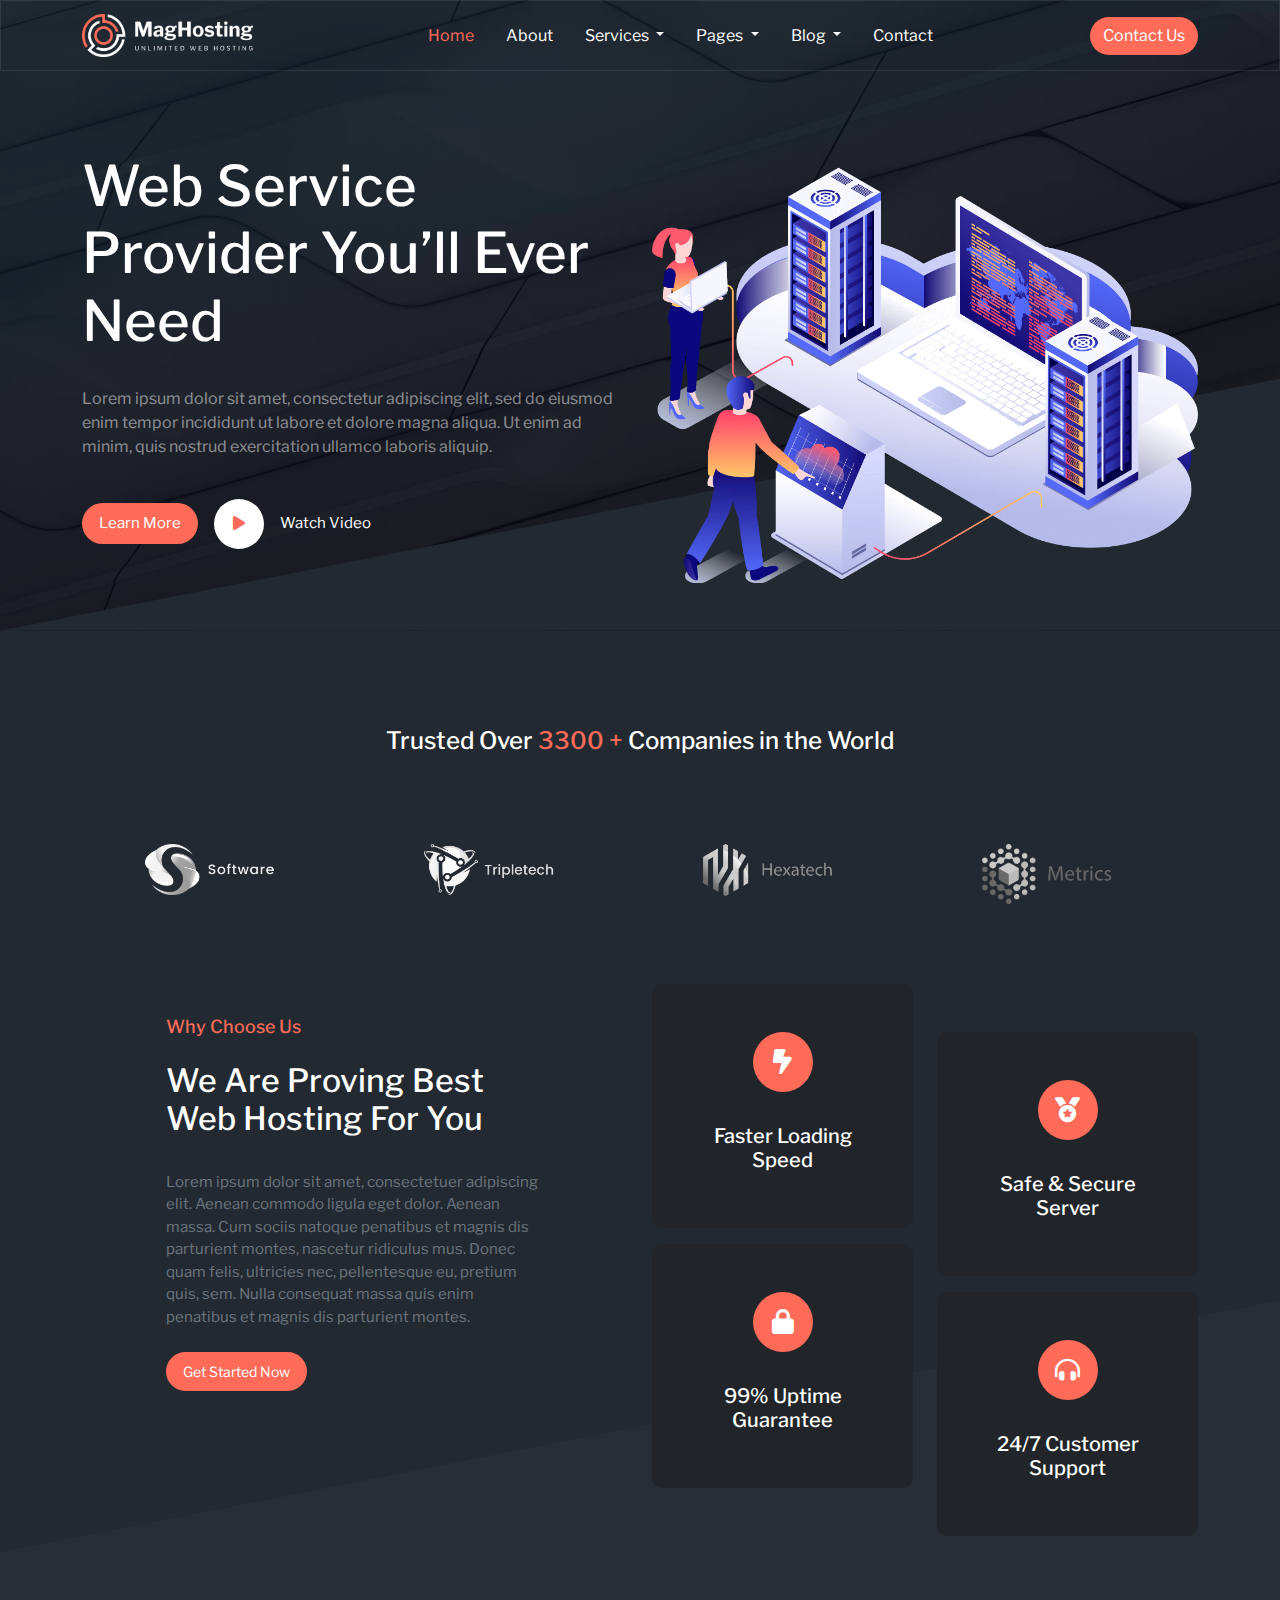
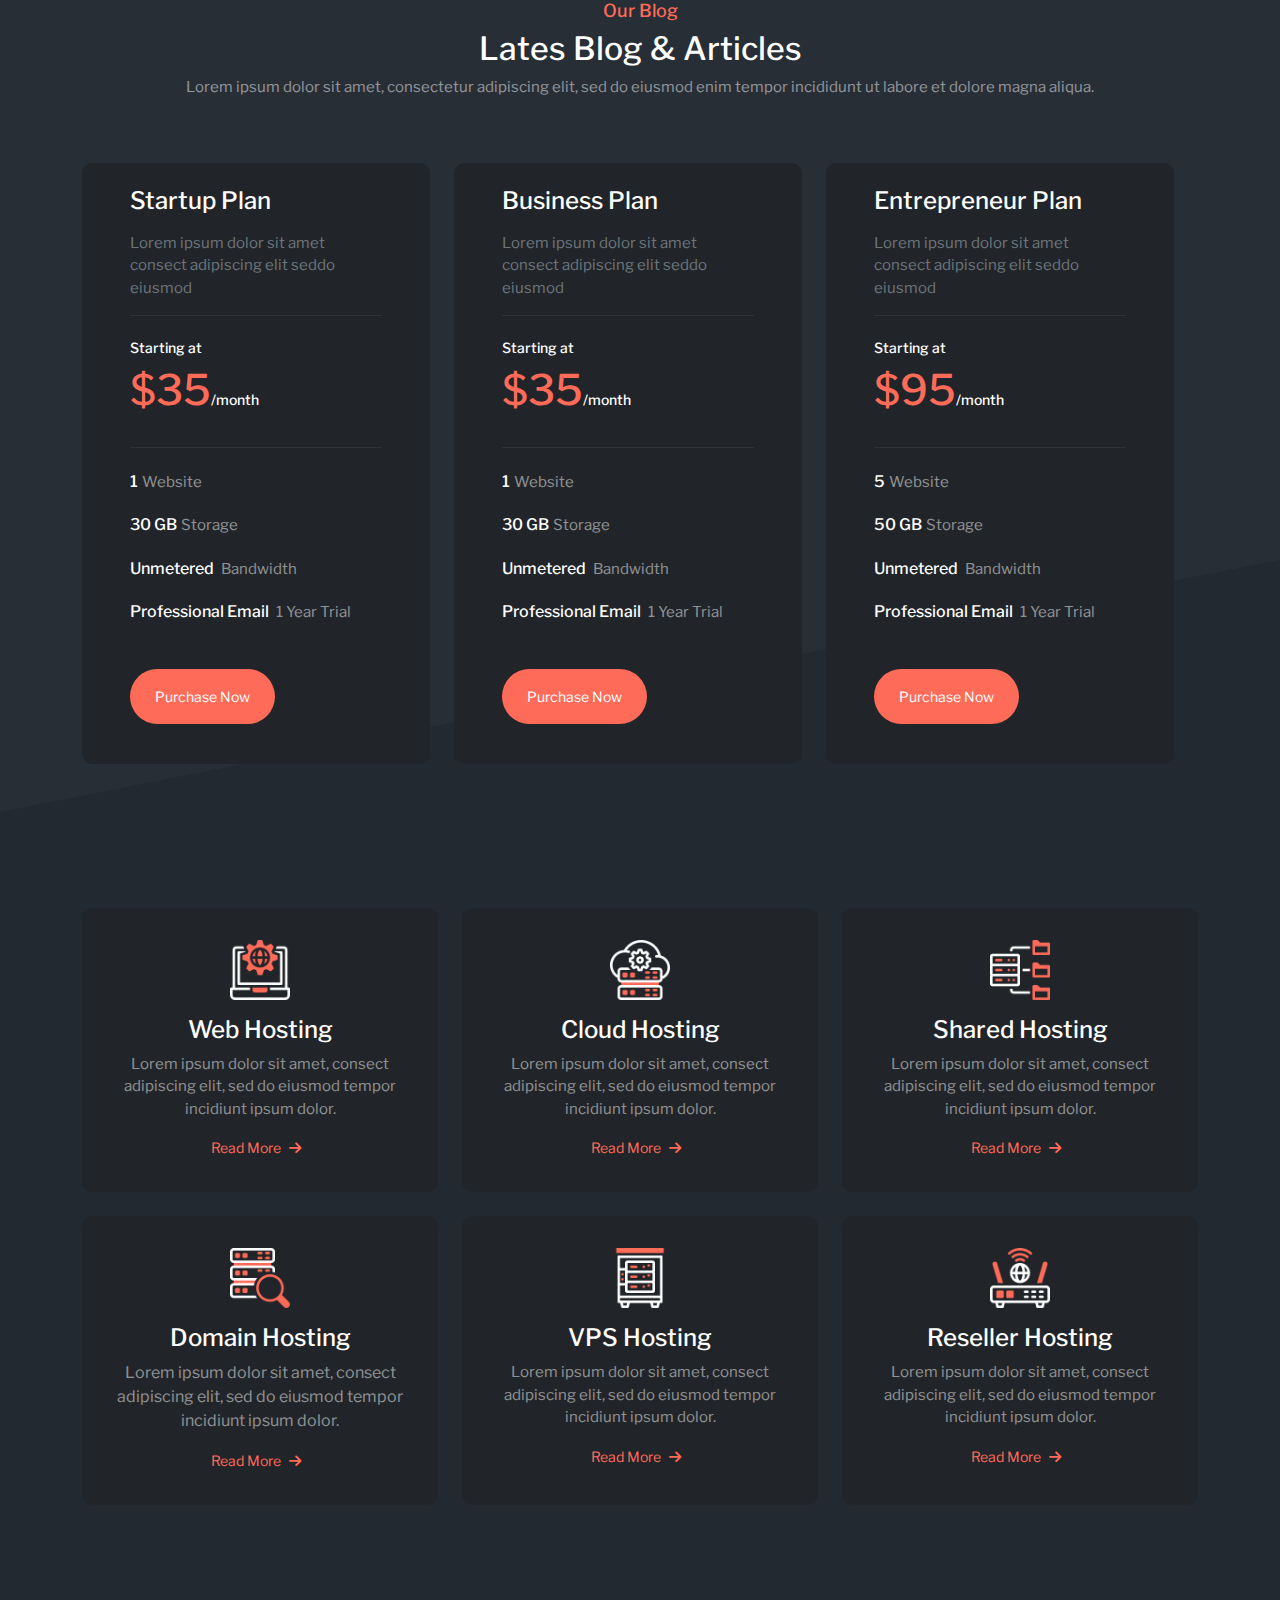
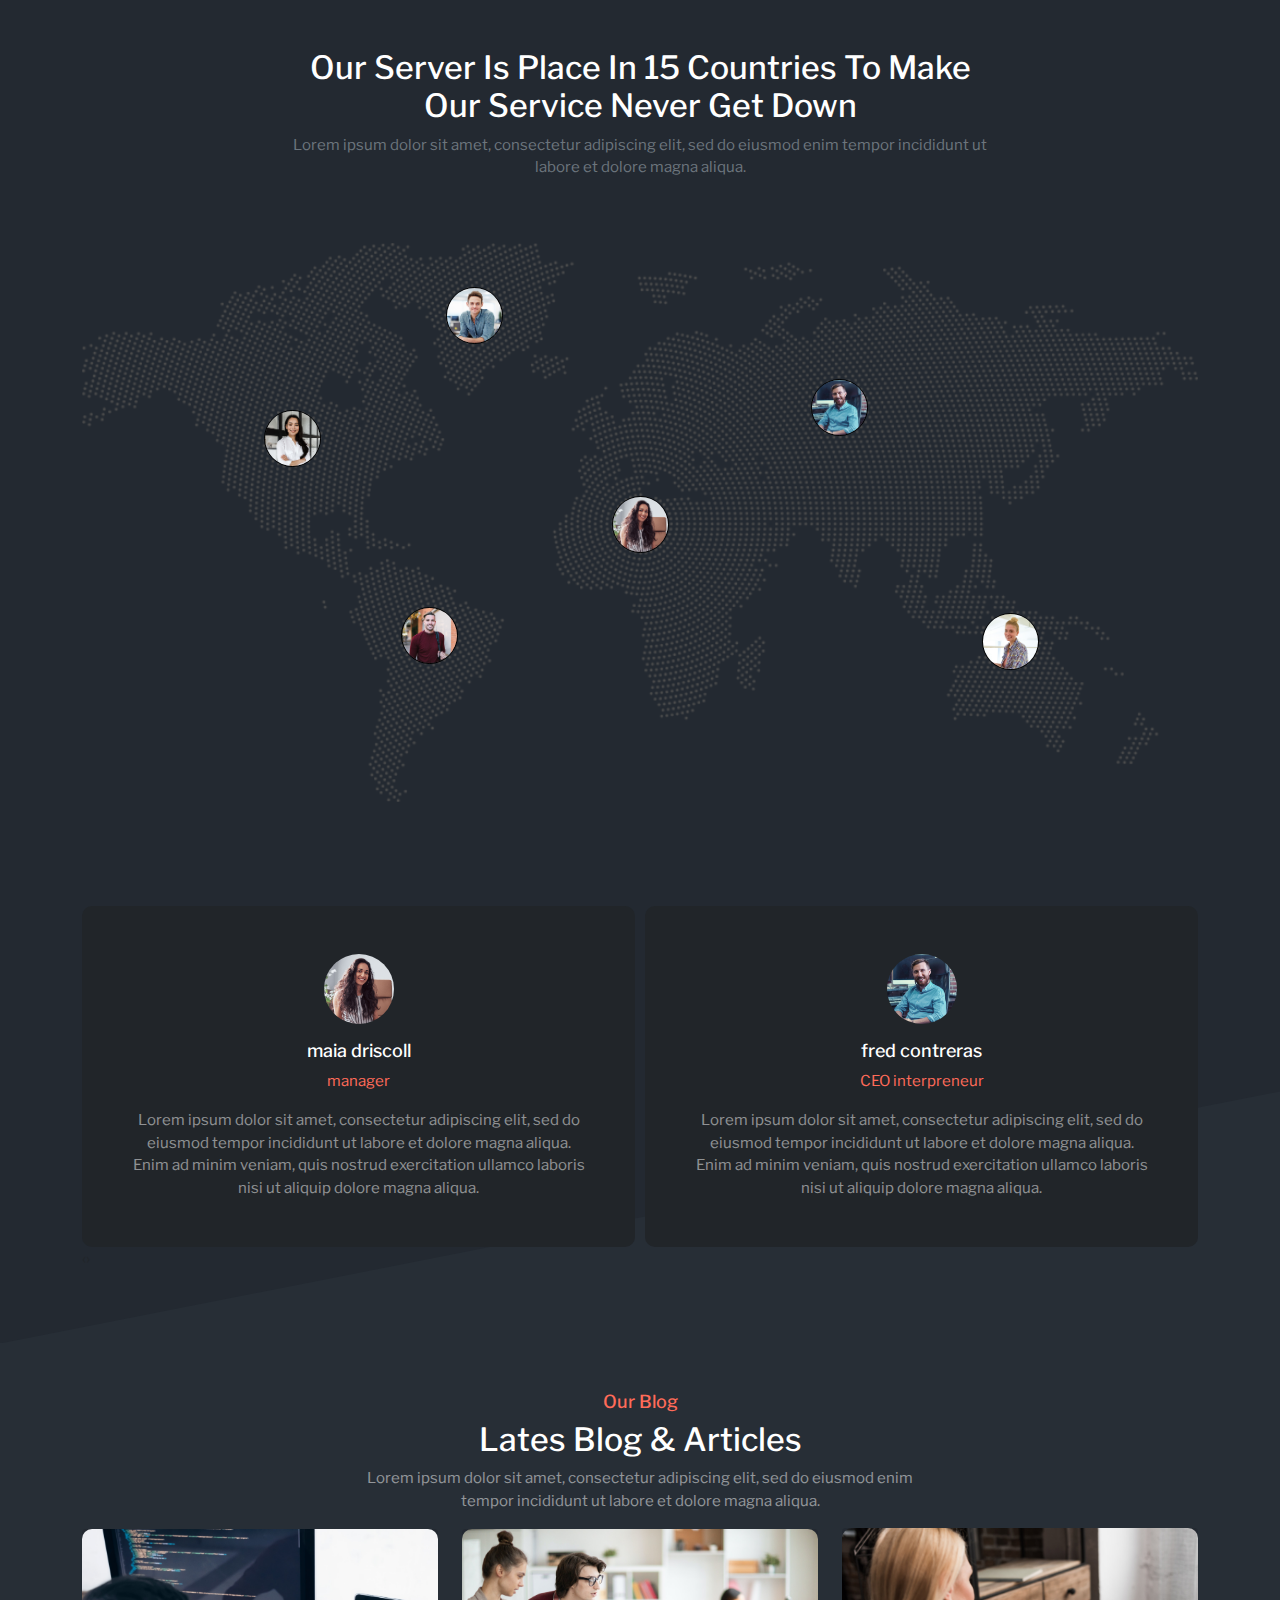
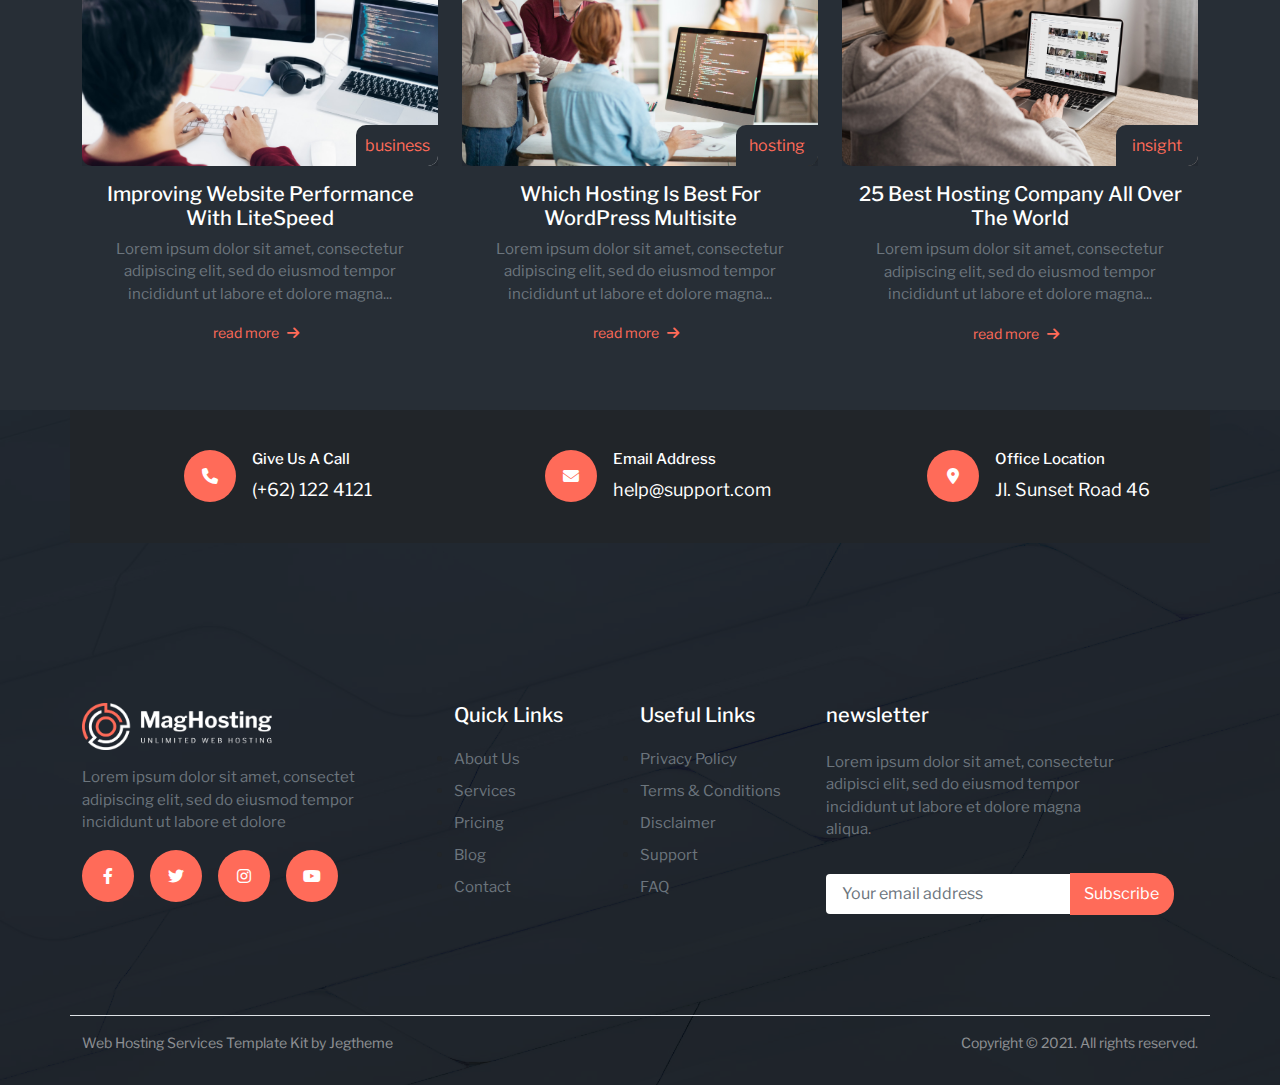
<file: web(bootstrap)/index.html>
<!DOCTYPE html>
<html lang="en">

<head>
	<meta charset="UTF-8">
	<meta http-equiv="X-UA-Compatible" content="IE=edge">
	<meta name="viewport" content="width=device-width, initial-scale=1.0">
	<title>MagHosting </title>

	<link rel="shortcut icon" href="assets/img/internet.png" type="images/icon">
	<link rel="stylesheet" href="assets/css/all.min.css">
	<link rel="stylesheet" href="assets/css/font.css">
	<link rel="stylesheet" href="assets/css/owl.carousel.min.css">
	<link rel="stylesheet" href="assets/css/bootstrap.min.css">
	<link rel="stylesheet" href="assets/css/style.css">

	</style>
</head>

<body>


	<!-- slider -->
	<section class="slider position-relative ">
		<nav class="navbar navbar-expand-lg">
			<div class="container">
				<a class="navbar-brand" href="#">
					<img src="assets/img/LOGO-6RC53E-e1642575297980.png" width="173px">
				</a>
				<button class="navbar-toggler" type="button" data-bs-toggle="offcanvas"
					data-bs-target="#offcanvasExample">
					<i class="fa-solid fa-bars text-white"></i>
				</button>
				<div class="collapse navbar-collapse" id="navbarSupportedContent">
					<ul class="navbar-nav mx-auto mb-2 mb-lg-0 text-capitalize">
						<li class="nav-item px-2">
							<a class="nav-link text-orange" href="#">Home</a>
						</li>
						<li class="nav-item px-2">
							<a class="nav-link text-white" href="#">about</a>
						</li>
						<li class="nav-item px-2 dropdown">
							<a class="nav-link dropdown-toggle text-white" href="#" id="navbarDropdown" role="button"
								data-bs-toggle="dropdown">
								services
							</a>
							<ul class="dropdown-menu" aria-labelledby="navbarDropdown">
								<li><a class="dropdown-item" href="#">services</a></li>
								<li><a class="dropdown-item" href="#">service detail</a></li>
							</ul>
						</li>
						<li class="nav-item px-2 dropdown">
							<a class="nav-link dropdown-toggle text-white" href="#" id="navbarDropdown" role="button"
								data-bs-toggle="dropdown">
								pages
							</a>
							<ul class="dropdown-menu" aria-labelledby="navbarDropdown">
								<li><a class="dropdown-item" href="#">team</a></li>
								<li><a class="dropdown-item" href="#">pricing</a></li>
								<li><a class="dropdown-item" href="#">FAQ</a></li>
								<li><a class="dropdown-item" href="#">404</a></li>
							</ul>
						</li>
						<li class="nav-item px-2 dropdown">
							<a class="nav-link dropdown-toggle text-white" href="#" id="navbarDropdown" role="button"
								data-bs-toggle="dropdown">
								blog
							</a>
							<ul class="dropdown-menu" aria-labelledby="navbarDropdown">
								<li><a class="dropdown-item" href="#">blog</a></li>
								<li><a class="dropdown-item" href="#">single [post</a></li>
							</ul>
						</li>
						<li class="nav-item px-2">
							<a class="nav-link text-white" href="#">contact</a>
						</li>
					</ul>
					<div class="btn bg-orange text-white rounded-pill text-capitalize ">
						contact us
					</div>
				</div>
			</div>
		</nav>

		<div class="container ">
			<div class="row align-items-center py-5">
				<div class="col-12 col-lg-6 z-1">
					<h2 class="text-white ">Web <span>Service</span> Provider You’ll Ever Need</h2>
					<p class="text-white-50 py-4">Lorem ipsum dolor sit amet, consectetur adipiscing elit, sed do
						eiusmod enim tempor incididunt ut labore et dolore magna aliqua. Ut enim ad minim, quis
						nostrud
						exercitation ullamco laboris aliquip.</p>
					<div class="slide-foot d-flex align-items-center ">
						<div class="btn bg-orange text-white rounded-pill px-3 py-2 text-capitalize  f-15">
							learn more</div>
						<div class="play bg-white mx-3"><i class="fa-solid fa-play text-orange"></i></div>
						<a href="#" class="text-decoration-none text-white text-capitalize  f-15">watch
							video</a>
					</div>
				</div>
				<div class="col-12 col-lg-6 z-1 pt-5">
					<div class="img ">
						<img src="assets/img/asset2-SZ8XVX.png" class="w-100">
					</div>
				</div>
			</div>
		</div>

		<div class="offcanvas offcanvas-start offcanvas-bg-color position-absolute z-1" id="offcanvasExample"
			aria-labelledby="offcanvasExampleLabel">
			<div class="offcanvas-header">
				<h5 class="offcanvas-title" id="offcanvasExampleLabel"><img
						src="assets/img/LOGO-6RC53E-e1642575297980.png" width="173px"></h5>
				<i class="fa-solid fa-xmark text-white" class="btn-close text-reset" data-bs-dismiss="offcanvas"></i>
				<!-- <button type="button" class="btn-close text-reset" data-bs-dismiss="offcanvas"
					aria-label="Close"></button> -->
			</div>
			<div class="offcanvas-body">
				<ul class="navbar-nav mx-auto mb-2 mb-lg-0 text-capitalize">
					<li class="nav-item px-2">
						<a class="nav-link text-orange" href="#">Home</a>
					</li>
					<li class="nav-item px-2">
						<a class="nav-link text-white" href="#">about</a>
					</li>
					<li class="nav-item px-2 dropdown">
						<a class="nav-link dropdown-toggle text-white" href="#" id="navbarDropdown" role="button"
							data-bs-toggle="dropdown">
							services
						</a>
						<ul class="dropdown-menu" aria-labelledby="navbarDropdown">
							<li><a class="dropdown-item" href="#">services</a></li>
							<li><a class="dropdown-item" href="#">service detail</a></li>
						</ul>
					</li>
					<li class="nav-item px-2 dropdown">
						<a class="nav-link dropdown-toggle text-white" href="#" id="navbarDropdown" role="button"
							data-bs-toggle="dropdown">
							pages
						</a>
						<ul class="dropdown-menu" aria-labelledby="navbarDropdown">
							<li><a class="dropdown-item" href="#">team</a></li>
							<li><a class="dropdown-item" href="#">pricing</a></li>
							<li><a class="dropdown-item" href="#">FAQ</a></li>
							<li><a class="dropdown-item" href="#">404</a></li>
						</ul>
					</li>
					<li class="nav-item px-2 dropdown">
						<a class="nav-link dropdown-toggle text-white" href="#" id="navbarDropdown" role="button"
							data-bs-toggle="dropdown">
							blog
						</a>
						<ul class="dropdown-menu" aria-labelledby="navbarDropdown">
							<li><a class="dropdown-item" href="#">blog</a></li>
							<li><a class="dropdown-item" href="#">single [post</a></li>
						</ul>
					</li>
					<li class="nav-item px-2">
						<a class="nav-link text-white" href="#">contact</a>
					</li>
				</ul>
				<div class="btn bg-orange text-white rounded-pill text-capitalize">
					contact us
				</div>
			</div>
		</div>
		<div class="shap bottom-0 body-color z-0"></div>
	</section>

	<!-- company -->
	<section class="company py-5 body-color">
		<div class="container">
			<div class="row">
				<h3 class="text-white text-center py-5 f-24 ">Trusted Over <span class="text-orange">3300 +</span>
					Companies
					in the World</h3>
				<div class="img row pt-3 text-center">
					<div class="col-12 col-sm-6 col-md-3 py-3"><img src="assets/img/logo-9VAKXU.png" width="130px">
					</div>
					<div class="col-12 col-sm-6 col-md-3 py-3 "><img src="assets/img/logo-Y7FDGX.png" width="130px">
					</div>
					<div class="col-12 col-sm-6 col-md-3 py-3 "><img src="assets/img/partner-GR7E54-1.png"
							width="130px"></div>
					<div class="col-12 col-sm-6 col-md-3 py-3 "><img src="assets/img/partnerr-JQLHGD-1.png"
							width="130px"></div>
				</div>
			</div>
		</div>
	</section>

	<!-- web Hosting -->
	<section class="position-relative body-color">
		<div class="container">
			<div class="row">
				<div class="col-12 col-lg-6  p-5">
					<h5 class="text-orange px-5 f-18 text-capitalize ">Why Choose Us</h5>
					<h2 class="text-white fs-2 px-5 py-3 f-32 ">We Are Proving Best Web Hosting For You</h2>
					<p class="text-muted px-5 py-2 f-15">Lorem ipsum dolor sit amet, consectetuer adipiscing elit.
						Aenean
						commodo ligula eget dolor. Aenean massa. Cum sociis natoque penatibus et magnis dis parturient
						montes, nascetur ridiculus mus. Donec quam felis, ultricies nec, pellentesque eu, pretium quis,
						sem. Nulla consequat massa quis enim penatibus et magnis dis parturient montes.</p>
					<div class="btn bg-orange text-white rounded-pill px-3 py-2 text-capitalize mx-5 f-14 ">get started
						now
					</div>
				</div>
				<div class="col-12 col-lg-6 ">
					<div class="row">
						<div class="col-12 col-md-6 z-1">
							<div class="col-12 bg-dark text-center p-5 my-3 br">
								<div class="icon bg-orange text-white mx-auto mb-2">
									<i class="fa-solid fa-bolt-lightning"></i>
								</div>
								<h3 class="text-white pt-4 f-20 ">Faster Loading Speed</h3>
							</div>
							<div class="col-12 bg-dark text-center p-5 my-3 br">
								<div class="icon bg-orange text-white mx-auto mb-2">
									<i class="fa-solid fa-lock"></i>
								</div>
								<h3 class="text-white pt-4 f-20 ">99% Uptime Guarantee</h3>
							</div>
						</div>
						<div class="col-12 col-md-6 mt-5 z-1">
							<div class="col-12 bg-dark text-center p-5 my-3 br">
								<div class="icon bg-orange text-white mx-auto mb-2">
									<i class="fa-solid fa-medal"></i>
								</div>
								<h3 class="text-white pt-4 f-20 ">Safe & Secure Server</h3>
							</div>
							<div class="col-12 bg-dark text-center p-5 my-3 br">
								<div class="icon bg-orange text-white mx-auto mb-2">
									<i class="fa-solid fa-headphones-simple"></i>
								</div>
								<h3 class="text-white pt-4 f-20 ">24/7 Customer Support</h3>
							</div>
						</div>
					</div>
				</div>
			</div>
		</div>
		<div class="shap bottom-0 body-color1"></div>
	</section>

	<!-- blog -->
	<section class="body-color1 position-relative">
		<div class="container">
			<div class="row py-5">
				<div class="title text-center">
					<h5 class="text-orange f-18 text-capitalize ">Our Blog</h5>
					<h2 class="text-white f-32 text-capitalize ">Lates Blog & Articles</h2>
					<p class="text-white-50 px-5 f-15">Lorem ipsum dolor sit amet, consectetur adipiscing elit, sed do
						eiusmod enim tempor incididunt ut
						labore et dolore magna aliqua.</p>
				</div>
				<div class="row row-cols-1 row-cols-md-2 row-cols-lg-3 g-4 ">
					<div class="col mx-auto z-1">
						<div class="card h-100 bg-dark text-start br">
							<div class="card-body py-4 px-5 ">
								<div class="c-title border-bottom">
									<h2 class="f-24 text-white text-capitalize ">Startup Plan</h2>
									<p class="f-15 pt-2 text-muted">Lorem ipsum dolor sit amet consect adipiscing elit
										seddo eiusmod</p>
								</div>
								<div class="c-body py-4 border-bottom">
									<h5 class="f-14 text-white">Starting at</h5>
									<h2 class="f-42 text-orange ">$35<span class="f-14 text-white">/month</span>
									</h2>
								</div>
								<div class="c-footer">
									<div class="web py-3">
										<h5 class="f-16 py-2 text-white ">1<span
												class="f-15 text-white-50 ps-1 fw-normal">Website</span></h5>
										<h5 class="f-16 py-2 text-white ">30 GB<span
												class="f-15 text-white-50 ps-1 fw-normal">Storage</span></h5>
										<h5 class="f-16 py-2 text-white ">Unmetered <span
												class="f-15 text-white-50 ps-1 fw-normal">Bandwidth</span></h5>
										<h5 class="f-16 py-2 text-white ">Professional Email <span
												class="f-15 text-white-50 ps-1 fw-normal">1 Year Trial</span></h5>
									</div>
									<div
										class="btn bg-orange text-white rounded-pill px-4 py-3 text-capitalize  me-5 my-3 f-14">
										purchase now
									</div>
								</div>
							</div>
						</div>
					</div>
					<div class="col mx-auto z-1">
						<div class="card h-100 bg-dark text-start br">
							<div class="card-body py-4 px-5 ">
								<div class="c-title border-bottom">
									<h2 class="f-24 text-white text-capitalize ">Business Plan</h2>
									<p class="f-15 pt-2 text-muted">Lorem ipsum dolor sit amet consect adipiscing elit
										seddo eiusmod</p>
								</div>
								<div class="c-body py-4 border-bottom">
									<h5 class="f-14 text-white">Starting at</h5>
									<h2 class="f-42 text-orange ">$35<span class="f-14 text-white">/month</span>
									</h2>
								</div>
								<div class="c-footer">
									<div class="web py-3">
										<h5 class="f-16 py-2 text-white ">1<span
												class="f-15 text-white-50 ps-1 fw-normal">Website</span></h5>
										<h5 class="f-16 py-2 text-white ">30 GB<span
												class="f-15 text-white-50 ps-1 fw-normal">Storage</span></h5>
										<h5 class="f-16 py-2 text-white ">Unmetered <span
												class="f-15 text-white-50 ps-1 fw-normal">Bandwidth</span></h5>
										<h5 class="f-16 py-2 text-white ">Professional Email <span
												class="f-15 text-white-50 ps-1 fw-normal">1 Year Trial</span></h5>
									</div>
									<div
										class="btn bg-orange text-white rounded-pill px-4 py-3 text-capitalize  me-5 my-3 f-14">
										purchase now
									</div>
								</div>
							</div>
						</div>
					</div>
					<div class="col mx-auto z-1">
						<div class="card h-100 bg-dark text-start br">
							<div class="card-body py-4 px-5 ">
								<div class="c-title border-bottom">
									<h2 class="f-24 text-white text-capitalize ">Entrepreneur Plan</h2>
									<p class="f-15 pt-2 text-muted">Lorem ipsum dolor sit amet consect adipiscing elit
										seddo eiusmod</p>
								</div>
								<div class="c-body py-4 border-bottom">
									<h5 class="f-14 text-white">Starting at</h5>
									<h2 class="f-42 text-orange ">$95<span class="f-14 text-white">/month</span>
									</h2>
								</div>
								<div class="c-footer">
									<div class="web py-3">
										<h5 class="f-16 py-2 text-white ">5<span
												class="f-15 text-white-50 ps-1 fw-normal">Website</span></h5>
										<h5 class="f-16 py-2 text-white ">50 GB<span
												class="f-15 text-white-50 ps-1 fw-normal">Storage</span></h5>
										<h5 class="f-16 py-2 text-white ">Unmetered <span
												class="f-15 text-white-50 ps-1 fw-normal">Bandwidth</span></h5>
										<h5 class="f-16 py-2 text-white ">Professional Email <span
												class="f-15 text-white-50 ps-1 fw-normal">1 Year Trial</span></h5>
									</div>
									<div
										class="btn bg-orange text-white rounded-pill px-4 py-3 text-capitalize  me-5 my-3 f-14">
										purchase now
									</div>
								</div>
							</div>
						</div>
					</div>
				</div>
			</div>
		</div>
		<div class="shap bottom-0 body-color"></div>
	</section>

	<!-- service -->
	<section>
		<div class="container my-5 py-5">
			<div class="row row-cols-1 row-cols-md-2 row-cols-lg-3 g-4 text-center d-flex justify-content-center">
				<div class="col">
					<div class="card h-100 bg-dark p-3 br">
						<div class="card-body">
							<div class="box">
								<img src="assets/img/DNS-Laptop.png" width="60px">
								<h3 class=" pt-3 text-white f-24  text-capitalize">Web Hosting</h3>
								<p class="text-white-50 f-15">Lorem ipsum dolor sit amet, consect adipiscing elit,
									sed do
									eiusmod
									tempor incidiunt ipsum dolor.</p>
								<a href="#" class="text-orange text-decoration-none f-14  text-capitalize">read more<i
										class="fa-solid fa-arrow-right px-2"></i></a>
							</div>
						</div>
					</div>
				</div>
				<div class="col">
					<div class="card h-100 bg-dark p-3 br">
						<div class="card-body">
							<div class="box">
								<img src="assets/img/Cloud-Server-Maintenance.png" width="60px">
								<h3 class=" pt-3 text-white f-24  text-capitalize">Cloud Hosting</h3>
								<p class="text-white-50 f-15">Lorem ipsum dolor sit amet, consect adipiscing elit,
									sed do
									eiusmod
									tempor incidiunt ipsum dolor.</p>
								<a href="#" class="text-orange text-decoration-none f-14  text-capitalize">read more<i
										class="fa-solid fa-arrow-right px-2"></i></a>
							</div>
						</div>
					</div>
				</div>
				<div class="col">
					<div class="card h-100 bg-dark p-3 br">
						<div class="card-body">
							<div class="box">
								<img src="assets/img/Server-Folder.png" width="60px">
								<h3 class=" pt-3 text-white f-24  text-capitalize">Shared Hosting</h3>
								<p class="text-white-50 f-15">Lorem ipsum dolor sit amet, consect adipiscing elit,
									sed do
									eiusmod
									tempor incidiunt ipsum dolor.</p>
								<a href="#" class="text-orange text-decoration-none f-14  text-capitalize">read more<i
										class="fa-solid fa-arrow-right px-2"></i></a>
							</div>
						</div>
					</div>
				</div>
				<div class="col">
					<div class="card h-100 bg-dark p-3 br">
						<div class="card-body">
							<div class="box">
								<img src="assets/img/Analytic-Server.png" width="60px">
								<h3 class=" pt-3 text-white f-24  text-capitalize">Domain Hosting</h3>
								<p class="text-white-50 f-16">Lorem ipsum dolor sit amet, consect adipiscing elit,
									sed do
									eiusmod
									tempor incidiunt ipsum dolor.</p>
								<a href="#" class="text-orange text-decoration-none f-14  text-capitalize">read more<i
										class="fa-solid fa-arrow-right px-2"></i></a>
							</div>
						</div>
					</div>
				</div>
				<div class="col">
					<div class="card h-100 bg-dark p-3 br">
						<div class="card-body">
							<div class="box">
								<img src="assets/img/Server-storage.png" width="60px">
								<h3 class=" pt-3 text-white f-24  text-capitalize">VPS Hosting</h3>
								<p class="text-white-50 f-15">Lorem ipsum dolor sit amet, consect adipiscing elit,
									sed do
									eiusmod
									tempor incidiunt ipsum dolor.</p>
								<a href="#" class="text-orange text-decoration-none f-14  text-capitalize">read more<i
										class="fa-solid fa-arrow-right px-2"></i></a>
							</div>
						</div>
					</div>
				</div>
				<div class="col">
					<div class="card h-100 bg-dark p-3 br">
						<div class="card-body">
							<div class="box">
								<img src="assets/img/Modem.png" width="60px">
								<h3 class=" pt-3 text-white f-24  text-capitalize">Reseller Hosting</h3>
								<p class="text-white-50 f-15">Lorem ipsum dolor sit amet, consect adipiscing elit,
									sed do
									eiusmod tempor incidiunt ipsum dolor.</p>
								<a href="#" class="text-orange text-decoration-none f-14  text-capitalize">read more<i
										class="fa-solid fa-arrow-right px-2"></i></a>
							</div>
						</div>
					</div>
				</div>
			</div>
		</div>

	</section>

	<!-- map -->
	<section class="server">
		<div class="container ">
			<div class="row py-5 ">
				<div class="title px-5 text-center">
					<h2 class="text-white f-32 ">Our Server Is Place In 15 Countries To Make Our Service Never Get
						Down</h2>
					<p class="text-muted f-15">Lorem ipsum dolor sit amet, consectetur adipiscing elit, sed do
						eiusmod enim
						tempor incididunt ut labore et dolore magna aliqua.</p>
				</div>
				<div class="bg-map position-relative pt-5">
					<div class="map text-center">
						<img src="assets/img/image-OJO4YQ0-1024x513.png" alt="" width="100%" class="">
					</div>
					<div class="p-1">
						<img src="assets/img/RHDZL5A.jpg" alt="" width="5%"
							class="position-absolute border border-dark border-1">
						<img src="assets/img/E3CC8GB.jpg" alt="" width="5%"
							class="position-absolute border border-dark border-1">
						<img src="assets/img/B3R7EGZ.jpg" alt="" width="5%"
							class="position-absolute border border-dark border-1">
						<img src="assets/img/LZHZBNZ.jpg" alt="" width="5%"
							class="position-absolute border border-dark border-1">
						<img src="assets/img/P2UGM57.jpg" alt="" width="5%"
							class="position-absolute border border-dark border-1">
						<img src="assets/img/PYTF4B7.jpg" alt="" width="5%"
							class="position-absolute border border-dark border-1">
					</div>
				</div>
			</div>
		</div>
	</section>

	<!-- staff -->
	<section class="staff py-5 position-relative">
		<div class="container">
			<div class="row">
				<div class="staff owl-carousel owl-theme">
					<!-- <div class="col-12 col-md-6 mx-auto my-2"> -->
					<div class="item">
						<div class="card bg-dark br">
							<div class="card-body text-center mx-auto	 p-5">
								<img src="assets/img/E3CC8GB.jpg">
								<h5 class="text-white pt-3 f-18 ">maia driscoll</h5>
								<span class="text-orange f-15">manager</span>
								<p class="card-text text-white-50 pt-3 f-15">Lorem ipsum dolor sit amet, consectetur
									adipiscing
									elit, sed do eiusmod
									tempor incididunt ut labore et dolore magna aliqua. Enim ad minim veniam, quis
									nostrud
									exercitation ullamco laboris nisi ut aliquip dolore magna aliqua.</p>
							</div>
						</div>
					</div>
					<!-- <div class="col-12 col-md-6 mx-auto my-2"> -->
					<div class="item">
						<div class="card bg-dark br">
							<div class="card-body text-center p-5">
								<img src="assets/img/PYTF4B7.jpg" alt="" width="70px">
								<h5 class="text-white pt-3 f-18 ">fred contreras</h5>
								<span class="text-orange f-15">CEO interpreneur</span>
								<p class="card-text text-white-50 pt-3 f-15">Lorem ipsum dolor sit amet, consectetur
									adipiscing
									elit, sed do eiusmod
									tempor incididunt ut labore et dolore magna aliqua. Enim ad minim veniam, quis
									nostrud
									exercitation ullamco laboris nisi ut aliquip dolore magna aliqua.</p>
							</div>
						</div>
					</div>
					<div class="item">
						<div class="card bg-dark">
							<div class="card-body text-center p-5">
								<img src="assets/img/P2UGM57.jpg" alt="" width="70px">
								<h5 class="text-white pt-3 f-18 ">hashim nelson</h5>
								<span class="text-orange f-15">IT manager</span>
								<p class="card-text text-white-50 pt-3 f-15">Lorem ipsum dolor sit amet, consectetur
									adipiscing
									elit, sed do eiusmod
									tempor incididunt ut labore et dolore magna aliqua. Enim ad minim veniam, quis
									nostrud
									exercitation ullamco laboris nisi ut aliquip dolore magna aliqua.</p>
							</div>
						</div>
					</div>
					<div class="item">
						<div class="card bg-dark">
							<div class="card-body text-center p-5">
								<img src="assets/img/RHDZL5A.jpg" alt="" width="70px">
								<h5 class="text-white pt-3 f-18 ">derren selena</h5>
								<span class="text-orange f-15">CEO Funtech </span>
								<p class="card-text text-white-50 pt-3 f-15">Lorem ipsum dolor sit amet, consectetur
									adipiscing
									elit, sed do eiusmod
									tempor incididunt ut labore et dolore magna aliqua. Enim ad minim veniam, quis
									nostrud
									exercitation ullamco laboris nisi ut aliquip dolore magna aliqua.</p>
							</div>
						</div>
					</div>
				</div>
			</div>
		</div>
		<div class="shap bottom-0 body-color1"></div>
	</section>

	<!-- blog -->
	<section class="blog body-color1">
		<div class="container">
			<div class=" text-center py-5">
				<div class="title">
					<h5 class="text-orange f-18 ">Our Blog</h5>
					<h2 class="text-white f-32 ">Lates Blog & Articles</h2>
					<p class="text-white-50 px-5 f-15">Lorem ipsum dolor sit amet, consectetur adipiscing elit, sed do
						eiusmod enim tempor incididunt ut
						labore et dolore magna aliqua.</p>
				</div>
				<div class="row row-cols-1 row-cols-md-2 row-cols-lg-3 g-4 align-items-center justify-content-center">
					<div class="col">
						<div class="card h-100 body-color ">
							<div class="img1 position-relative ">
								<img src="assets/img/programmer-coding-on-computer-.jpg" width="100%" class="br">
							</div>
							<div class="card-body body-color1">
								<h5 class="card-title text-white f-20 ">Improving Website Performance With LiteSpeed
								</h5>
								<p class="card-text text-muted f-15">Lorem ipsum dolor sit amet, consectetur adipiscing
									elit,
									sed do
									eiusmod tempor incididunt ut labore et dolore magna...</p>
								<a href="#" class="text-decoration-none text-orange f-14 ">read more<i
										class="fa-solid fa-arrow-right px-2"></i></a>
							</div>
						</div>
					</div>
					<div class="col">
						<div class="card h-100 body-color ">
							<div class="img2 position-relative">
								<img src="assets/img/young-programmers.jpg" width="100%" class="br">
							</div>
							<div class="card-body body-color1">
								<h5 class="card-title text-white f-20 ">Which Hosting Is Best For WordPress Multisite
								</h5>
								<p class="card-text text-muted f-15">Lorem ipsum dolor sit amet, consectetur adipiscing
									elit,
									sed do
									eiusmod tempor incididunt ut labore et dolore magna...</p>
								<a href="#" class="text-decoration-none text-orange f-14 ">read more<i
										class="fa-solid fa-arrow-right px-2"></i></a>
							</div>
						</div>
					</div>
					<div class="col">
						<div class="card h-100 body-color ">
							<div class="img3 position-relative">
								<img src="assets/img/back-view-of-woman-using-laptop-with-youtube-website-on-screen.jpg"
									width="100%" class="br">
							</div>
							<div class="card-body body-color1">
								<h5 class="card-title text-white f-20 ">25 Best Hosting Company All Over The World
								</h5>
								<p class="card-text text-muted f-15">Lorem ipsum dolor sit amet, consectetur adipiscing
									elit,
									sed do
									eiusmod tempor incididunt ut labore et dolore magna...</p>
								<a href="#" class="text-decoration-none text-orange f-14 ">read more<i
										class="fa-solid fa-arrow-right px-2"></i></a>
							</div>
						</div>
					</div>
				</div>
			</div>
		</div>
		</div>
	</section>

	<!-- contact & footer -->
	<section class="mail">
		<div class="container bg-dark mb-3">
			<div class="row py-4 align-items-center">
				<div
					class="col-12 col-lg-4 pt-3 text-white d-flex align-items-center justify-content-lg-center py-3 ps-5">
					<a href="#"><i
							class="fa-solid fa-phone bg-orange text-white d-flex align-items-center justify-content-center"></i></a>
					<div class="con ps-3">
						<h5 class="f-15">Give Us A Call</h5>
						<span class="f-18 ">(+62) 122 4121</span>
					</div>
				</div>
				<div
					class="col-12 col-lg-4 pt-3 text-white d-flex align-items-center justify-content-lg-center py-3 ps-5">
					<a href="#"><i
							class="fa-solid fa-envelope bg-orange text-white d-flex align-items-center justify-content-center"></i></a>
					<div class="con ps-3">
						<h5 class="f-15">Email Address</h5>
						<span class="f-18 ">help@support.com</span>
					</div>
				</div>
				<div
					class="col-12 col-lg-4 pt-3 text-white d-flex align-items-center justify-content-lg-center py-3 ps-5">
					<a href="#"><i
							class="fa-solid fa-location-dot bg-orange text-white d-flex align-items-center justify-content-center"></i></a>
					<div class="con ps-3">
						<h5 class="f-15">Office Location</h5>
						<span class="f-18 ">Jl. Sunset Road 46</span>
					</div>
				</div>
			</div>
		</div>

		<footer>
			<div class="container">
				<div class="row pt-5">
					<div class="footer py-5 mb-5  row">
						<div class="col-12 col-md-6 col-lg-4 pe-5 pt-5">
							<img src="assets/img/LOGO-6RC53E-e1642575297980.png" alt="" width="192px">
							<p class="text-muted pt-3 f-15">Lorem ipsum dolor sit amet, consectet adipiscing elit, sed
								do
								eiusmod
								tempor
								incididunt ut labore et dolore</p>
							<div class="d-flex">
								<a href="#" class="">
									<i
										class="fa-brands fa-facebook-f bg-orange text-center d-flex justify-content-center align-items-center me-3 text-white"></i>
								</a>
								<a href="$"><i
										class="fa-brands fa-twitter bg-orange text-center d-flex justify-content-center align-items-center me-3 text-white"></i></a>
								<a href="$"><i
										class="fa-brands fa-instagram bg-orange text-center d-flex justify-content-center align-items-center me-3 text-white"></i></a>
								<a href="$"><i
										class="fa-brands fa-youtube bg-orange text-center d-flex justify-content-center align-items-center me-3 text-white"></i></a>


							</div>
						</div>
						<div class="col-12 col-sm-6 col-lg-2 pt-5">
							<h5 class="text-white pb-2 f-20 ">Quick Links</h5>
							<ul>
								<li class="py-1"><a href="#"
										class="text-decoration-none text-muted text-capitalize f-15">about
										us</a></li>
								<li class="py-1"><a href="#"
										class="text-decoration-none text-muted text-capitalize f-15">services</a></li>
								<li class="py-1"><a href="#"
										class="text-decoration-none text-muted text-capitalize f-15">pricing</a></li>
								<li class="py-1"><a href="#"
										class="text-decoration-none text-muted text-capitalize f-15">blog</a></li>
								<li class="py-1"><a href="#"
										class="text-decoration-none text-muted text-capitalize f-15">contact</a></li>
							</ul>
						</div>
						<div class="col-12 col-sm-6 col-lg-2 pt-5">
							<h5 class="text-white pb-2 f-20 ">Useful Links</h5>
							<ul>
								<li class="py-1"><a href="#"
										class="text-decoration-none text-muted text-capitalize f-15">privacy policy</a>
								</li>
								<li class="py-1"><a href="#"
										class="text-decoration-none text-muted text-capitalize f-15">terms &
										conditions</a></li>
								<li class="py-1"><a href="#"
										class="text-decoration-none text-muted text-capitalize f-15">disclaimer</a></li>
								<li class="py-1"><a href="#"
										class="text-decoration-none text-muted text-capitalize f-15">support</a></li>
								<li class="py-1"><a href="#"
										class="text-decoration-none text-muted text-capitalize f-15">FAQ</a></li>
							</ul>
						</div>
						<div class="col-12 col-md-6 col-lg-4 pt-5">
							<h5 class="text-white f-20 ">newsletter</h5>
							<p class="text-muted f-15 py-3 pe-5">Lorem ipsum dolor sit amet, consectetur adipisci elit,
								sed do eiusmod
								tempor
								incididunt ut labore et dolore magna aliqua.</p>
							<div class="d-flex align-items-center input-group ">
								<input type="text" placeholder="Your email address" class="form-control py-2 ps-3 m-0 border-0" style="outline: none !important; -webkit-box-shadow: none !important; box-shadow: none !important;">

								<div class="btn bg-orange text-white text-capitalize  m-0 py-2">
									subscribe
								</div>
							</div>
						</div>
					</div>
					<div
						class="foot d-flex align-items-center justify-content-between text-white-50 py-3 border-top f-14">
						<p>Web Hosting Services Template Kit by Jegtheme</p>
						<p>Copyright © 2021. All rights reserved.</p>
					</div>
				</div>
			</div>
		</footer>

	</section>


	<script src="assets/js/bootstrap.min.js"></script>
	<script src="assets/js/jquery.min.js"></script>
	<script src="assets/js/owl.carousel.js"></script>

	<script>
		$(document).ready(function () {
			$('.staff.owl-carousel').owlCarousel({
				loop: true,
				margin: 10,
				responsiveClass: true,
				responsive: {
					0: {
						items: 1,
						nav: true
					},
					1000: {
						items: 2,
						nav: true
					}
				}
			})
		});
	</script>
	<script>
		$(document).ready(function () {
			var owl = $('.owl-carousel');
			owl.owlCarousel({
				items: 4,
				loop: true,
				margin: 10,
				autoplay: true,
				autoplayTimeout: 1000,
				autoplayHoverPause: true,
				responsiveClass: true,
				responsive: {
					0: {
						items: 1,
						nav: true
					},
					1000: {
						items: 1,
						nav: true,
						loop: false,
						margin: 20
					}
				}
			});
		});
	</script>

</body>

</html>
</file>
<file: food(css)/assets/css/font.css>
@font-face {
    font-family: 'Allura';
    src: url('../font/Allura-Regular.woff2') format('woff2'),
        url('../font/Allura-Regular.woff') format('woff');
    font-weight: normal;
    font-style: normal;
    font-display: swap;
}


@font-face {
    font-family: 'Poppins';
    src: url('../font/../font/Poppins-Light.woff2') format('woff2'),
        url('../font/../font/Poppins-Light.woff') format('woff');
    font-weight: 300;
    font-style: normal;
    font-display: swap;
}

@font-face {
    font-family: 'Poppins';
    src: url('../font/Poppins-Italic.woff2') format('woff2'),
        url('../font/Poppins-Italic.woff') format('woff');
    font-weight: normal;
    font-style: italic;
    font-display: swap;
}

@font-face {
    font-family: 'Poppins';
    src: url('../font/Poppins-LightItalic.woff2') format('woff2'),
        url('../font/Poppins-LightItalic.woff') format('woff');
    font-weight: 300;
    font-style: italic;
    font-display: swap;
}

@font-face {
    font-family: 'Poppins';
    src: url('../font/Poppins-Regular.woff2') format('woff2'),
        url('../font/Poppins-Regular.woff') format('woff');
    font-weight: normal;
    font-style: normal;
    font-display: swap;
}

@font-face {
    font-family: 'Poppins';
    src: url('../font/Poppins-MediumItalic.woff2') format('woff2'),
        url('../font/Poppins-MediumItalic.woff') format('woff');
    font-weight: 500;
    font-style: italic;
    font-display: swap;
}

@font-face {
    font-family: 'Poppins';
    src: url('../font/Poppins-SemiBold.woff2') format('woff2'),
        url('../font/Poppins-SemiBold.woff') format('woff');
    font-weight: 600;
    font-style: normal;
    font-display: swap;
}

@font-face {
    font-family: 'Poppins';
    src: url('../font/Poppins-Medium.woff2') format('woff2'),
        url('../font/Poppins-Medium.woff') format('woff');
    font-weight: 500;
    font-style: normal;
    font-display: swap;
}

@font-face {
    font-family: 'Poppins';
    src: url('../font/Poppins-SemiBoldItalic.woff2') format('woff2'),
        url('../font/Poppins-SemiBoldItalic.woff') format('woff');
    font-weight: 600;
    font-style: italic;
    font-display: swap;
}

@font-face {
    font-family: 'Poppins';
    src: url('../font/Poppins-BlackItalic.woff2') format('woff2'),
        url('../font/Poppins-BlackItalic.woff') format('woff');
    font-weight: 900;
    font-style: italic;
    font-display: swap;
}

@font-face {
    font-family: 'Poppins';
    src: url('../font/Poppins-Black.woff2') format('woff2'),
        url('../font/Poppins-Black.woff') format('woff');
    font-weight: 900;
    font-style: normal;
    font-display: swap;
}

@font-face {
    font-family: 'Poppins';
    src: url('../font/Poppins-ThinItalic.woff2') format('woff2'),
        url('../font/Poppins-ThinItalic.woff') format('woff');
    font-weight: 100;
    font-style: italic;
    font-display: swap;
}

@font-face {
    font-family: 'Poppins';
    src: url('../font/Poppins-Thin.woff2') format('woff2'),
        url('../font/Poppins-Thin.woff') format('woff');
    font-weight: 100;
    font-style: normal;
    font-display: swap;
}

@font-face {
    font-family: 'Poppins';
    src: url('../font/Poppins-BoldItalic.woff2') format('woff2'),
        url('../font/Poppins-BoldItalic.woff') format('woff');
    font-weight: bold;
    font-style: italic;
    font-display: swap;
}

@font-face {
    font-family: 'Poppins';
    src: url('../font/Poppins-ExtraBold.woff2') format('woff2'),
        url('../font/Poppins-ExtraBold.woff') format('woff');
    font-weight: bold;
    font-style: normal;
    font-display: swap;
}

@font-face {
    font-family: 'Poppins';
    src: url('../font/Poppins-Bold.woff2') format('woff2'),
        url('../font/Poppins-Bold.woff') format('woff');
    font-weight: bold;
    font-style: normal;
    font-display: swap;
}

@font-face {
    font-family: 'Poppins';
    src: url('../font/Poppins-ExtraBoldItalic.woff2') format('woff2'),
        url('../font/Poppins-ExtraBoldItalic.woff') format('woff');
    font-weight: bold;
    font-style: italic;
    font-display: swap;
}

@font-face {
    font-family: 'Poppins';
    src: url('../font/Poppins-ExtraLightItalic.woff2') format('woff2'),
        url('../font/Poppins-ExtraLightItalic.woff') format('woff');
    font-weight: 200;
    font-style: italic;
    font-display: swap;
}

@font-face {
    font-family: 'Poppins';
    src: url('../font/Poppins-ExtraLight.woff2') format('woff2'),
        url('../font/Poppins-ExtraLight.woff') format('woff');
    font-weight: 200;
    font-style: normal;
    font-display: swap;
}
</file>
<file: food(css)/assets/css/pointer.css>
html {
    color: #eee;
    cursor: url("data:image/svg+xml,%3Csvg height='6' width='6' viewBox='0 0 8 8' xmlns='http://www.w3.org/2000/svg'%3E%3Ccircle cx='4' cy='4' fill='%23eee' r='4'/%3E%3C/svg%3E") 3 3, auto;
  }
  
  .stroke-only {
    fill: none;
    stroke: #eee;
    stroke-width: 4;
    stroke-linecap: round;
    stroke-linejoin: round;
    transition: 600ms transform cubic-bezier(0.68, -0.55, 0.265, 1.55);
  }
  .transform-center-center {
    transform-origin: center center;
  }
  a.link:hover .stroke-only {
    stroke: #b55400;
  }
  a.link:hover .move-up {
    transform: translateY(-16px);
  }
  a.link:hover .move-right {
    transform: translateX(10px);
  }
  a.link:hover .move-down {
    transform: translateY(16px);
  }
  a.link:hover .move-left {
    transform: translateX(-10px);
  }
  a.link:hover .move-up-little {
    transform: translateY(-4px);
  }
  a.link:hover .move-up-medium {
    transform: translateY(-6px);
  }
  .svg-search {
    transform-origin: 26px 26px;
  }
  a.link:hover .turn-90 {
    transform: rotate(90deg);
  }
  a.link:hover .turn-15 {
    transform: rotate(15deg);
  }
 
  .navigation {
    display: flex;
    justify-content: flex-start;
    align-items: center;
    align-content: center;
    margin-top: 1.75rem;
    padding: 0.125rem 0;
  }
  .cursor {
    display: none;
    position: fixed;
    top: 0;
    left: 0;
    width: var(--width);
    height: var(--height);
    transform: translate(calc(var(--x) - var(--width) / 2), calc(var(--y) - var(--height) / 2));
    /* transition-duration: 125ms;
    transition-timing-function: cubic-bezier(0.39, 0.575, 0.565, 1);
    transition-property: width, height, transform; */
    transition: 150ms width cubic-bezier(0.39, 0.575, 0.565, 1),
                150ms height cubic-bezier(0.39, 0.575, 0.565, 1),
                150ms transform cubic-bezier(0.39, 0.575, 0.565, 1);
    z-index: 1;
    pointer-events: none;
    will-change: transform;
  }
  @media (pointer: fine) {
    .cursor {
      display: block;
    }
  }
  .cursor::after {
    content: '';
    position: absolute;
    top: 0;
    left: 0;
    right: 0;
    bottom: 0;
    border-radius: var(--radius);
    border: 2px solid #b55400;
    opacity: var(--scale);
    -webkit-transform: scale(var(--scale));
            transform: scale(var(--scale));
    transition: 300ms opacity cubic-bezier(0.39, 0.575, 0.565, 1),
                300ms transform cubic-bezier(0.39, 0.575, 0.565, 1),
                150ms border-radius cubic-bezier(0.39, 0.575, 0.565, 1);
  }
</file>
<file: food(css)/assets/css/counter.css>
#counter-section-container {
    width: 100%;
    text-align: center;
  }
  #counter-box-container {
    overflow: hidden;
    display: inline-block;
  }
  #counter-box {
    width: 33.33%;
    min-width: 200px;
    padding: 5px 5px 5px 5px;
    float: left;
    color: #cccccc;
  }
  .counter {
    font-size: 50px;
    color:#cccccc;
  }
</file>
<file: food(css)/assets/css/utility.css>
* {
  margin: 0;
  padding: 0;
  box-sizing: border-box;
  --webkit-box-sizing: border-box;
  --moz-box-sizing: border-box;
  outline: none;
  scroll-behavior: smooth;
}
:root {
  --black-900: #000000;
  --black-800: #050402;
  --black-700: #333333;
  --black-600: #898989;
  --black-500: #cccccc;
  --black-400: #666666;
  --white-900: #ffffff;
  --white-800: #f7f7f7;
  --white-700: #555555;
  --yellow-900: #f6c500;
  --yellow-800: #ffcc00;
  --yellow-500: #f7b527;
  --yellow-700: rgba(255, 204, 0, 0.2);
  --yellow-600: rgba(255, 204, 0, 0.9);
  --poppins: "Poppins";
  --allura: "Allura";
}
.container {
  max-width: 1140px;
  margin: 0 auto;
}
.row {
  flex-wrap: wrap;
  display: flex;
}
img {
  width: 100%;
  display: block;
}
.w-20 {
  width: 20%;
  padding: 12px;
}
.w-25 {
  width: 25%;
}
.w-30 {
  width: 30%;
  padding: 12px;
}
.w-40 {
  width: 40%;
}
.w-33 {
  width: 33.33%;
  padding: 12px;
}
.w-50 {
  width: 50%;
  padding: 12px;
}
.w-60 {
  width: 60%;
}
.w-70 {
  width: 70%;
  padding: 12px;
}
ul,
ol {
  list-style: none;
}
a {
  text-decoration: none;
}
.align-item-center {
  align-items: center;
}
.justify-content-center {
  justify-content: center;
}
.justify-content-between {
  justify-content: space-between;
}
.justify-content-start {
  justify-content: flex-start;
}
.justify-content-end {
  justify-content: flex-end;
}
</file>
<file: food(css)/assets/css/style.css>
:root {
  --black-900: #000000;
  --black-800: #050402;
  --black-700: #333333;
  --black-600: #898989;
  --black-500: #cccccc;
  --black-400: #666666;
  --white-900: #ffffff;
  --white-800: #f7f7f7;
  --white-700: #555555;
  --yellow-900: #f6c500;
  --yellow-800: #ffcc00;
  --yellow-500: #f7b527;
  --yellow-700: rgba(255, 204, 0, 0.2);
  --yellow-600: rgba(255, 204, 0, 0.9);
  --poppins: "Poppins";
  --allura: "Allura";
}
.xs-1,
.xs-2,
.xs-3,
.xs-4,
.xs-5,
.xs-6,
.xs-7,
.xs-8,
.xs-9,
.xs-10,
.xs-11,
.xs-12,
.sm-1,
.sm-2,
.sm-3,
.sm-4,
.sm-5,
.sm-6,
.sm-7,
.sm-8,
.sm-9,
.sm-10,
.sm-11,
.sm-12,
.md-1,
.md-2,
.md-3,
.md-4,
.md-5,
.md-6,
.md-7,
.md-8,
.md-9,
.md-10,
.md-11,
.md-12,
.lg-1,
.lg-2,
.lg-3,
.lg-4,
.lg-5,
.lg-6,
.lg-7,
.lg-8,
.lg-9,
.lg-10,
.lg-11,
.lg-12,
.xl-1,
.xl-2,
.xl-3,
.xl-4,
.xl-5,
.xl-6,
.xl-7,
.xl-8,
.xl-9,
.xl-10,
.xl-11,
.xl-12 {
  padding: 12px;
}

.gallery .xs-12,
.gallery .sm-6,
.gallery .md-6,
.gallery .lg-3,
.gallery .xl-3,
.event .xs-5,
.event .sm-5,
.event .md-5,
.event .lg-5,
.event .xl-5,
.event .xs-7,
.event .sm-7,
.event .md-7,
.event .lg-7,
.event .xl-7,
.dish .lg-1 {
  padding: 0px;
  text-align: center;
  margin: auto;
}

.top {
  width: 50px;
  height: 50px;
  line-height: 50px;
  text-align: center;
  background-color: var(--yellow-600);
  color: var(--white-900);
  border-radius: 50%;
  position: fixed;
  bottom: 10px;
  right: 10px;
  z-index: 999999999999;
}
.toggle i {
  width: 45px;
  height: 35px;
  background-color: var(--yellow-800);
  color: var(--white-900);
  text-align: center;
  line-height: 35px;
}
.title {
  text-align: center;
  margin: 30px 0;
}
.title h5 {
  font-size: 48px;
  font-family: var(--allura);
  color: var(--yellow-900);
  text-transform: capitalize;
}
.title h2 {
  font-size: 36px;
  font-family: var(--poppins);
  color: var(--black-700);
  text-transform: uppercase;
}
.title .line {
  width: 100px;
  height: 2px;
  background-color: var(--black-700);
  margin: auto;
}

header {
  color: var(white-900);
  padding: 12px;
  font-family: var(--poppins);
  background-color: rgba(0, 0, 0, 0.308);
  background-blend-mode: darken;
  position: fixed;
  z-index: 9999;
  top: 0;
}
header ul li {
  padding: 12px;
}
header ul li a {
  font-size: 14px;
  font-weight: 600;
  text-transform: uppercase;
  color: var(--white-900);
  transition: all 1s;
}
header .icon a {
  color: var(--white-900);
  padding: 12px;
}
header ul li a:hover,
header .icon i:hover {
  color: var(--yellow-900);
}

.slider {
  width: 100%;
  background-image: url(../img/img-1.jpg);
  background-size: cover;
  height: 605px;
  font-family: var(--poppins);
  text-align: center;
}
.slider1 {
  width: 100%;
  background-image: url(../img/img-2.jpg);
  background-size: cover;
  height: 605px;
  font-family: var(--poppins);
  text-align: center;
}
.slider h5,
.slider1 h5 {
  color: var(--white-900);
  font-size: 14px;
  font-weight: 500;
  line-height: 50px;
  padding-top: 200px;
}
.slider h2,
.slider1 h2 {
  color: var(--yellow-900);
  font-size: 36px;
  font-weight: 500;
  line-height: 50px;
}

.discover {
  padding-top: 40px;
  text-align: center;
  background-image: url("../img/bg-1.jpg");
}
.discover p,
.discover span,
.discover h4,
.chef p {
  color: var(--black-600);
  font-family: var(--poppins);
  font-size: 14px;
  padding: 5px 0;
}
.discover .store {
  padding-bottom: 40px;
}
.discover .img img,
.racipe img {
  width: 100px;
  margin: auto;
  padding: 8px 0;
}
.discover h4 {
  font-size: 24px;
  text-transform: capitalize;
  font-weight: 400;
}
.discover span {
  text-transform: capitalize;
}

.menu {
  background-image: url(../img/bg-2.jpg);
  background-size: cover;
  position: relative;
}
.menu .img img {
  width: 120px;
  border-radius: 50%;
}
.box {
  background-color: white;
  border-top: 3px solid var(--yellow-800);
}
.dish-menu {
  border-bottom: 1px dashed var(--black-500);
  padding: 5px;
}
.menu .content {
  font-family: var(--poppins);
  padding: 12px;
}
.menu h5 {
  font-family: 18px;
  color: var(--black-700);
}
.menu span {
  font-size: 18px;
  color: var(--yellow-500);
  font-weight: 700;
}
.dish .food {
  height: 96px;
  border-radius: 10px;
  font-size: 46px;
  color: var(--black-600);
  padding: 5px;
  line-height: 96px;
  text-align: center;
  transition: all 1s;
}
.dish .food p {
  color: var(--black-600);
  border-radius: 50px 20px 10px 0;
  transition: all 1s;
}
.dish .food:hover {
  color: var(--white-900);
  background-color: var(--yellow-800);
  border-radius: 50px 20px 10px 0;
}
.dish .food:hover p {
  color: var(--white-900);
}

.price {
  background-image: url("../img/bg-3.jpg");
  padding: 40px;
}
.racipe {
  width: 100%;
  background-color: var(--black-900);
  border: 10px solid var(--yellow-800);
  font-family: var(--poppins);
  padding: 45px;
  text-align: center;
}
.racipe h2 {
  font-size: 24px;
  color: var(--white-900);
}
.racipe p {
  font-size: 14px;
  color: var(--black-500);
}
.racipe span {
  font-size: 14px;
  color: var(--yellow-900);
}

.chef img {
  width: 50%;
  border-radius: 50%;
  border: 10px solid var(--yellow-700);
  margin: auto;
}
.chef {
  font-family: var(--poppins);
  margin: 30px;
  text-align: center;
}
.chef h2 {
  font-size: 24px;
  color: var(--black-700);
  text-transform: capitalize;
  font-weight: 500;
  padding: 5px 0;
}
.chef h5 {
  font-size: 18px;
  color: var(--yellow-800);
  text-transform: capitalize;
}
.chef i {
  width: 35px;
  height: 35px;
  background-color: var(--yellow-800);
  border-radius: 50%;
  color: var(--white-900);
  text-align: center;
  line-height: 35px;
  transition: all 1s;
}
.chef i:hover {
  background-color: transparent;
  border: 1px solid var(--yellow-800);
  color: var(--yellow-800);
}

.gallery {
  margin: 70px 0;
  z-index: -1;
}
.box1,
.box2,
.box3,
.box4,
.box5,
.box6,
.box7,
.box8 {
  height: 400px;
  background-image: url("../img/pic-1.jpg");
  background-size: cover;
  position: relative;
}
.box2 {
  background-image: url(../img/pic-2.jpg);
}
.box3 {
  background-image: url(../img/pic-3.jpg);
}
.box4 {
  background-image: url(../img/pic-4.jpg);
}
.box5 {
  background-image: url(../img/pic-5.jpg);
}
.box6 {
  background-image: url(../img/pic-6.jpg);
}
.box7 {
  background-image: url(../img/pic-7.jpg);
}
.box8 {
  background-image: url(../img/pic-8.jpg);
}

.box1::after,
.box2::after,
.box3::after,
.box4::after,
.box5::after,
.box6::after,
.box7::after,
.box8:after {
  width: 0%;
  height: 0%;
  background-color: var(--yellow-700);
  opacity: 0;
  position: absolute;
  content: "";
  transition: all 1s;
  top: 50%;
  left: 50%;
  transform: translate(-50%, -50%);
}
.box1:hover::after,
.box2:hover::after,
.box3:hover::after,
.box4:hover::after,
.box5:hover::after,
.box6:hover::after,
.box7:hover::after,
.box8:hover::after {
  width: 100%;
  height: 100%;
  opacity: 1;
}
.event {
  font-family: var(--poppins);
  text-transform: capitalize;
  text-align: left;
}
.event .news {
  background-color: var(--white-800);
}
.event .news .img {
  position: relative;
}
.event .news .img .date {
  position: absolute;
  left: 0;
  top: 0;
  text-align: center;
  background-color: var(--black-900);
  width: 80px;
  height: 80px;
  padding: 15px;
  font-size: 18px;
  color: var(--black-500);
  text-transform: uppercase;
}
.event h2 {
  font-size: 24px;
  color: var(--black-700);
  font-weight: 500;
}
.event p,
.menu p {
  font-size: 14px;
  color: var(--black-600);
  padding: 5px 0;
}
.event i {
  padding-right: 5px;
}
.event span {
  font-size: 14px;
  color: var(--black-900);
  letter-spacing: 3px;
  transition: all 1s;
  margin-top: 15px;
}
.event span:hover {
  color: var(--yellow-800);
}
.event .news .content {
  padding: 0 15px;
}

.reservation {
  background-image: url(../img/bg-4.jpg);
  background-size: cover;
  /* height: 577px; */
  padding: 60px 0;
}
.reservation .content {
  font-family: var(--poppins);
  font-size: 12px;
  color: var(--white-900);
  text-transform: uppercase;
  border: 1px dashed var(--black-600);
  text-align: center;
  padding: 20px;
}
.reservation .time {
  background-color: rgba(0, 0, 0, 0.8);
  padding: 30px;
}
.reservation .time .title h2 {
  color: var(--white-900);
}
.reservation .time .title .line {
  background-color: var(--white-900);
}
.reservation .time span {
  color: var(--yellow-800);
}
.reservation .time span:last-child {
  font-size: 18px;
}
.reservation .time .day {
  padding: 20px 0;
}
.reservation .time span:last-child {
  padding: 20px 0;
}
.reservation .book {
  background-color: var(--white-900);
}
.reservation .book input {
  width: 100%;

  border: none;
  border-bottom: solid 1px rgba(0, 0, 0, 0.54);
  text-transform: capitalize;
  /* font-size: 14px; */
  color: var(--white-700);
  align: center;
  padding: 5px;
  /* padding: 12px; */
}
.reservation .book .btn {
  margin-top: 20px;
}
.reservation .book .btn a {
  width: 170px;
  height: 50px;
  border-radius: 10px;
  text-align: center;
  background-color: rgba(255, 255, 255, 0);
  font-family: var(--poppins);
  text-transform: capitalize;
  border: solid 3px var(--black-900);
  transition: all 1s;
  color: var(--black-900);
  padding: 10px;
}
.reservation .book .btn a:hover {
  background-color: var(--yellow-800);
  border-color: var(--yellow-800);
  color: var(--white-900);
}
.slide {
  margin: 50px;
}

.about img {
  width: 100px;
  position: absolute;
  top: -20%;
  left: 45%;
  margin-bottom: 50px;
}
.about {
  background-color: var(--white-800);
  box-shadow: 0 23px 40px rgb(0 0 0 / 10%);
  font-family: var(--poppins);
  color: var(--black-900);
  font-size: 16px;
  text-align: center;
  padding: 80px 50px;
  margin-top: 100px;
  position: relative;
  text-align: center;
}
.about span {
  font-size: 12px;
  color: var(--yellow-500);
  padding: 20px 0;
  text-align: center;
}
.map iframe {
  width: 100%;
  height: 400px;
}

footer {
  background-image: linear-gradient(
    to right,
    #000,
    #111,
    #000 50%,
    #111 50%,
    #000,
    #111
  );
}
footer .add {
  font-size: 14px;
  font-family: var(--poppins);
  color: var(--black-500);
  padding: 50px;
  text-align: center;
}
footer .add i {
  color: var(--yellow-500);
  padding: 0 12px;
}
footer img {
  width: 100px;
  margin: auto;
  padding-bottom: 35px;
}
footer p {
  padding: 5px 0;
}
footer .mail {
  font-size: 14px;
  font-family: var(--poppins);
  color: var(--black-600);
  text-transform: uppercase;
}
footer .mail input {
  border: none;
  height: 33px;
  border: 1px solid var(--black-600);
  background-color: transparent;
  text-transform: capitalize;
  color: var(--white-900);
  padding: 10px;
  margin: 5px 0;
}
footer .mail input:focus {
  box-shadow: inset 0 1px 1px rgb(0 0 0 / 8%), 0 0 8px rgb(102 175 233 / 60%);
}
footer .mail .icon {
  padding: 10px 0;
}
footer .mail .icon a i {
  color: var(--white-900);
  font-size: 18px;
  padding: 3px;
  transition: all 1s;
}
footer .mail .icon a i:hover {
  color: var(--yellow-900);
}
.footer {
  height: 50px;
  background-color: var(--yellow-800);
  color: var(--black-900);
  text-align: center;
  line-height: 50px;
  font-family: var(--poppins);
  font-size: 14px;
}

.setting {
  width: 30px;
  height: 30px;
  border-radius: 50%;
}
.switch {
  width: 30px;
  height: 60px;
  border-radius: 0 0 10px 10px;
  position: fixed;
  text-align: center;
  padding: 10px 0;
  top: 55px;
  display: none;
}
.switch .light,
.switch .dark {
  padding: 2px;
}
body.black {
  background-color: black;
  color: white;
}
.owl-dots button {
  margin: 0;
}

#counter-box span {
  color: var(--black-600);
  font-size: 50px;
  letter-spacing: -3px;
}
#counter-box {
  text-transform: capitalize;
  color: var(--black-500);
  font-family: var(--poppins);
  font-size: 20px;
}

@keyframes spin {
  0% {
    border-left-color: transparent;
    border-bottom-color: transparent;
    border-right-color: transparent;
    border-top-color: rgb(255, 255, 255);
  }
  25% {
    border-left-color: transparent;
    border-bottom-color: transparent;
    border-top-color: transparent;
    border-right-color: rgb(255, 255, 255);
  }
  50% {
    border-left-color: transparent;
    border-top-color: transparent;
    border-right-color: transparent;
    border-bottom-color: rgb(255, 255, 255);
  }
  75% {
    border-top-color: transparent;
    border-bottom-color: transparent;
    border-right-color: transparent;
    border-left-color: rgb(255, 255, 255);
  }
  100% {
    border-left-color: transparent;
    border-bottom-color: transparent;
    border-right-color: transparent;
    border-top-color: rgb(255, 255, 255);
  }
}
</file>
<file: food(css)/assets/css/media.css>
@media (max-width: 575px) {
  .d-none {
    display: none;
  }
  .t-block {
    display: block;
  }
  .resevation {
    height: 1084px;
  }
  .ab ul {
    flex-direction: column;
    height: 400px;
    text-align: left;
    position: absolute;
    top: 104px;
    left: 0;
    background-color: rgba(0, 0, 0, 0.438);
    background-blend-mode: darken;
    padding: 15px;
  }
  .ab ul li {
    border-bottom: 1px solid var(--white-900);
    padding: 5px;
  }
  .logo {
    margin: auto;
  }
  .xs-1 {
    width: 8.33%;
  }
  .xs-2 {
    width: 16.66%;
  }
  .xs-3 {
    width: 25%;
  }
  .xs-4 {
    width: 33.33%;
  }
  .xs-5 {
    width: 41.66%;
  }
  .xs-6 {
    width: 50%;
  }
  .xs-7 {
    width: 58.33%;
  }
  .xs-8 {
    width: 66.66%;
  }
  .xs-9 {
    width: 75%;
  }
  .xs-10 {
    width: 83.33%;
  }
  .xs-11 {
    width: 91.66%;
  }
  .xs-12 {
    width: 100%;
  }
}
@media (min-width: 576px) {
  .sm-1 {
    width: 8.33%;
  }
  .sm-2 {
    width: 16.66%;
  }
  .sm-3 {
    width: 25%;
  }
  .sm-4 {
    width: 33.33%;
  }
  .sm-5 {
    width: 41.66%;
  }
  .sm-6 {
    width: 50%;
  }
  .sm-7 {
    width: 58.33%;
  }
  .sm-8 {
    width: 66.66%;
  }
  .sm-9 {
    width: 75%;
  }
  .sm-10 {
    width: 83.33%;
  }
  .sm-11 {
    width: 91.66%;
  }
  .sm-12 {
    width: 100%;
  }
  .d-none {
    display: none;
  }
  .t-block {
    display: block;
  }
  .ab ul {
    flex-direction: column;
    height: 400px;
    text-align: left;
    position: absolute;
    top: 104px;
    left: 0;
    background-color: rgba(0, 0, 0, 0.438);
    background-blend-mode: darken;
    padding: 15px;
  }
  .ab ul li {
    border-bottom: 1px solid var(--white-900);
    padding: 5px;
  }
  .logo {
    margin: auto;
  }
}
@media (min-width: 768px) {
  .md-1 {
    width: 8.33%;
  }
  .md-2 {
    width: 16.66%;
  }
  .md-3 {
    width: 25%;
  }
  .md-4 {
    width: 33.33%;
  }
  .md-5 {
    width: 41.66%;
  }
  .md-6 {
    width: 50%;
  }
  .md-7 {
    width: 58.33%;
  }
  .md-8 {
    width: 66.66%;
  }
  .md-9 {
    width: 75%;
  }
  .md-10 {
    width: 83.33%;
  }
  .md-11 {
    width: 91.66%;
  }
  .md-12 {
    width: 100%;
  }
  .d-none {
    display: none;
  }
  .t-block {
    display: block;
  }
  .ab ul {
    flex-direction: column;
  }
  .chef img {
    width: 180px;
    height: 180px;
  }
}
@media (min-width: 992px) {
  .lg-1 {
    width: 8.33%;
  }
  .lg-2 {
    width: 16.66%;
  }
  .lg-3 {
    width: 25%;
  }
  .lg-4 {
    width: 33.33%;
  }
  .lg-5 {
    width: 41.66%;
  }
  .lg-6 {
    width: 50%;
  }
  .lg-7 {
    width: 58.33%;
  }
  .lg-8 {
    width: 66.66%;
  }
  .lg-9 {
    width: 75%;
  }
  .lg-10 {
    width: 83.33%;
  }
  .lg-11 {
    width: 91.66%;
  }
  .lg-12 {
    width: 100%;
  }
  .d-none {
    display: none;
  }
  .t-block {
    display: block;
  }
  .ab ul {
    flex-direction: column;
  }
}
@media (min-width: 1200px) {
  .xl-1 {
    width: 8.33%;
  }
  .xl-2 {
    width: 16.66%;
  }
  .xl-3 {
    width: 25%;
  }
  .xl-4 {
    width: 33.33%;
  }
  .xl-5 {
    width: 41.66%;
  }
  .xl-6 {
    width: 50%;
  }
  .xl-7 {
    width: 58.33%;
  }
  .xl-8 {
    width: 66.66%;
  }
  .xl-9 {
    width: 75%;
  }
  .xl-10 {
    width: 83.33%;
  }
  .xl-11 {
    width: 91.66%;
  }
  .xl-12 {
    width: 100%;
  }
  .t-none {
    display: none;
  }
  .d-block {
    display: block;
  }
  .ab ul {
    flex-direction: row;
    text-align: center;
    height: 100%;
    width: 70%;
    top: 0;
    left: 15%;
    align-items: center;
    position: absolute;
    background-color: transparent;
  }
  .ab ul li {
    border: none;
  }
  .logo {
    margin: 0;
  }
}
</file>
<file: project(protfolio) min-width/assets/css/font.css>
@font-face {
    font-family: 'Montserrat';
    src: url('../font/Montserrat-BlackItalic.woff2') format('woff2'),
        url('../font/Montserrat-BlackItalic.woff') format('woff');
    font-weight: 900;
    font-style: italic;
    font-display: swap;
}

@font-face {
    font-family: 'Montserrat';
    src: url('../font/Montserrat-ExtraBoldItalic.woff2') format('woff2'),
        url('../font/Montserrat-ExtraBoldItalic.woff') format('woff');
    font-weight: bold;
    font-style: italic;
    font-display: swap;
}

@font-face {
    font-family: 'Montserrat';
    src: url('../font/Montserrat-ExtraLightItalic.woff2') format('woff2'),
        url('../font/Montserrat-ExtraLightItalic.woff') format('woff');
    font-weight: 200;
    font-style: italic;
    font-display: swap;
}

@font-face {
    font-family: 'Montserrat';
    src: url('../font/Montserrat-Black.woff2') format('woff2'),
        url('../font/Montserrat-Black.woff') format('woff');
    font-weight: 900;
    font-style: normal;
    font-display: swap;
}

@font-face {
    font-family: 'Montserrat';
    src: url('../font/Montserrat-Bold.woff2') format('woff2'),
        url('../font/Montserrat-Bold.woff') format('woff');
    font-weight: bold;
    font-style: normal;
    font-display: swap;
}

@font-face {
    font-family: 'Montserrat';
    src: url('../font/Montserrat-BoldItalic.woff2') format('woff2'),
        url('../font/Montserrat-BoldItalic.woff') format('woff');
    font-weight: bold;
    font-style: italic;
    font-display: swap;
}

@font-face {
    font-family: 'Montserrat';
    src: url('../font/Montserrat-ExtraBold.woff2') format('woff2'),
        url('../font/Montserrat-ExtraBold.woff') format('woff');
    font-weight: bold;
    font-style: normal;
    font-display: swap;
}

@font-face {
    font-family: 'Montserrat';
    src: url('../font/Montserrat-Italic.woff2') format('woff2'),
        url('../font/Montserrat-Italic.woff') format('woff');
    font-weight: normal;
    font-style: italic;
    font-display: swap;
}

@font-face {
    font-family: 'Montserrat';
    src: url('../font/Montserrat-ExtraLight.woff2') format('woff2'),
        url('../font/Montserrat-ExtraLight.woff') format('woff');
    font-weight: 200;
    font-style: normal;
    font-display: swap;
}

@font-face {
    font-family: 'Montserrat';
    src: url('../font/Montserrat-SemiBold.woff2') format('woff2'),
        url('../font/Montserrat-SemiBold.woff') format('woff');
    font-weight: 600;
    font-style: normal;
    font-display: swap;
}

@font-face {
    font-family: 'Montserrat';
    src: url('../font/Montserrat-MediumItalic.woff2') format('woff2'),
        url('../font/Montserrat-MediumItalic.woff') format('woff');
    font-weight: 500;
    font-style: italic;
    font-display: swap;
}

@font-face {
    font-family: 'Montserrat';
    src: url('../font/Montserrat-Thin.woff2') format('woff2'),
        url('../font/Montserrat-Thin.woff') format('woff');
    font-weight: 100;
    font-style: normal;
    font-display: swap;
}

@font-face {
    font-family: 'Montserrat';
    src: url('../font/Montserrat-ThinItalic.woff2') format('woff2'),
        url('../font/Montserrat-ThinItalic.woff') format('woff');
    font-weight: 100;
    font-style: italic;
    font-display: swap;
}

@font-face {
    font-family: 'Montserrat';
    src: url('../font/Montserrat-LightItalic.woff2') format('woff2'),
        url('../font/Montserrat-LightItalic.woff') format('woff');
    font-weight: 300;
    font-style: italic;
    font-display: swap;
}

@font-face {
    font-family: 'Montserrat';
    src: url('../font/Montserrat-Regular.woff2') format('woff2'),
        url('../font/Montserrat-Regular.woff') format('woff');
    font-weight: normal;
    font-style: normal;
    font-display: swap;
}

@font-face {
    font-family: 'Montserrat';
    src: url('../font/Montserrat-SemiBoldItalic.woff2') format('woff2'),
        url('../font/Montserrat-SemiBoldItalic.woff') format('woff');
    font-weight: 600;
    font-style: italic;
    font-display: swap;
}

@font-face {
    font-family: 'Montserrat';
    src: url('../font/Montserrat-Light.woff2') format('woff2'),
        url('../font/Montserrat-Light.woff') format('woff');
    font-weight: 300;
    font-style: normal;
    font-display: swap;
}

@font-face {
    font-family: 'Montserrat';
    src: url('../font/Montserrat-Medium.woff2') format('woff2'),
        url('../font/Montserrat-Medium.woff') format('woff');
    font-weight: 500;
    font-style: normal;
    font-display: swap;
}

@font-face {
    font-family: 'Poppins';
    src: url('../font/Poppins-Black.woff2') format('woff2'),
        url('../font/Poppins-Black.woff') format('woff');
    font-weight: 900;
    font-style: normal;
    font-display: swap;
}

@font-face {
    font-family: 'Poppins';
    src: url('../font/Poppins-BlackItalic.woff2') format('woff2'),
        url('../font/Poppins-BlackItalic.woff') format('woff');
    font-weight: 900;
    font-style: italic;
    font-display: swap;
}

@font-face {
    font-family: 'Poppins';
    src: url('../font/Poppins-Bold.woff2') format('woff2'),
        url('../font/Poppins-Bold.woff') format('woff');
    font-weight: bold;
    font-style: normal;
    font-display: swap;
}

@font-face {
    font-family: 'Poppins';
    src: url('../font/Poppins-BoldItalic.woff2') format('woff2'),
        url('../font/Poppins-BoldItalic.woff') format('woff');
    font-weight: bold;
    font-style: italic;
    font-display: swap;
}

@font-face {
    font-family: 'Poppins';
    src: url('../font/Poppins-ExtraBoldItalic.woff2') format('woff2'),
        url('../font/Poppins-ExtraBoldItalic.woff') format('woff');
    font-weight: bold;
    font-style: italic;
    font-display: swap;
}

@font-face {
    font-family: 'Poppins';
    src: url('../font/Poppins-ExtraBold.woff2') format('woff2'),
        url('../font/Poppins-ExtraBold.woff') format('woff');
    font-weight: bold;
    font-style: normal;
    font-display: swap;
}

@font-face {
    font-family: 'Poppins';
    src: url('../font/Poppins-ExtraLight.woff2') format('woff2'),
        url('../font/Poppins-ExtraLight.woff') format('woff');
    font-weight: 200;
    font-style: normal;
    font-display: swap;
}

@font-face {
    font-family: 'Poppins';
    src: url('../font/Poppins-ExtraLightItalic.woff2') format('woff2'),
        url('../font/Poppins-ExtraLightItalic.woff') format('woff');
    font-weight: 200;
    font-style: italic;
    font-display: swap;
}

@font-face {
    font-family: 'Poppins';
    src: url('../font/Poppins-Italic.woff2') format('woff2'),
        url('../font/Poppins-Italic.woff') format('woff');
    font-weight: normal;
    font-style: italic;
    font-display: swap;
}

@font-face {
    font-family: 'Poppins';
    src: url('../font/Poppins-Light.woff2') format('woff2'),
        url('../font/Poppins-Light.woff') format('woff');
    font-weight: 300;
    font-style: normal;
    font-display: swap;
}

@font-face {
    font-family: 'Poppins';
    src: url('../font/Poppins-LightItalic.woff2') format('woff2'),
        url('../font/Poppins-LightItalic.woff') format('woff');
    font-weight: 300;
    font-style: italic;
    font-display: swap;
}

@font-face {
    font-family: 'Poppins';
    src: url('../font/Poppins-Medium.woff2') format('woff2'),
        url('../font/Poppins-Medium.woff') format('woff');
    font-weight: 500;
    font-style: normal;
    font-display: swap;
}

@font-face {
    font-family: 'Poppins';
    src: url('../font/Poppins-MediumItalic.woff2') format('woff2'),
        url('../font/Poppins-MediumItalic.woff') format('woff');
    font-weight: 500;
    font-style: italic;
    font-display: swap;
}

@font-face {
    font-family: 'Poppins';
    src: url('../font/Poppins-Regular.woff2') format('woff2'),
        url('../font/Poppins-Regular.woff') format('woff');
    font-weight: normal;
    font-style: normal;
    font-display: swap;
}

@font-face {
    font-family: 'Poppins';
    src: url('../font/Poppins-SemiBold.woff2') format('woff2'),
        url('../font/Poppins-SemiBold.woff') format('woff');
    font-weight: 600;
    font-style: normal;
    font-display: swap;
}

@font-face {
    font-family: 'Poppins';
    src: url('../font/Poppins-SemiBoldItalic.woff2') format('woff2'),
        url('../font/Poppins-SemiBoldItalic.woff') format('woff');
    font-weight: 600;
    font-style: italic;
    font-display: swap;
}

@font-face {
    font-family: 'Poppins';
    src: url('../font/Poppins-Thin.woff2') format('woff2'),
        url('../font/Poppins-Thin.woff') format('woff');
    font-weight: 100;
    font-style: normal;
    font-display: swap;
}

@font-face {
    font-family: 'Poppins';
    src: url('../font/Poppins-ThinItalic.woff2') format('woff2'),
        url('../font/Poppins-ThinItalic.woff') format('woff');
    font-weight: 100;
    font-style: italic;
    font-display: swap;
}
</file>
<file: project(protfolio) min-width/assets/css/media.css>
@media (max-width: 575px) {
  .d-none {
    display: none;
  }
  .to-block {
    display: block;
  }

  .xs-1 {
    width: 8.33%;
  }
  .xs-2 {
    width: 16.66%;
  }
  .xs-3 {
    width: 25%;
  }
  .xs-4 {
    width: 33.33%;
  }
  .xs-5 {
    width: 41.66%;
  }
  .xs-6 {
    width: 50%;
  }
  .xs-7 {
    width: 58.33%;
  }
  .xs-8 {
    width: 66.66%;
  }
  .xs-9 {
    width: 75%;
  }
  .xs-10 {
    width: 83.33%;
  }
  .xs-11 {
    width: 91.66%;
  }
  .xs-12 {
    width: 100%;
  }
  .box .row a .resume {
    margin: 0 !important;
  }
  .price .pricing .title1 .sub-title .btn {
    font-size: 14px!important;
    height: 65px!important;
    line-height: 65px!important;
  }
  .blog{
    margin-bottom:0!important
  }
  .name .f-name{
    width: 100%!important;
  }
  .slide{
    position:absolute;
    top:0;
    z-index:99;
   
  }
}
@media (min-width: 575px) {
  .sm-1 {
    width: 8.33%;
  }
  .sm-2 {
    width: 16.66%;
  }
  .sm-3 {
    width: 25%;
  }
  .sm-4 {
    width: 33.33%;
  }
  .sm-5 {
    width: 41.66%;
  }
  .sm-6 {
    width: 50%;
  }
  .sm-7 {
    width: 58.33%;
  }
  .sm-8 {
    width: 66.66%;
  }
  .sm-9 {
    width: 75%;
  }
  .sm-10 {
    width: 83.33%;
  }
  .sm-11 {
    width: 91.66%;
  }
  .sm-12 {
    width: 100%;
  }
  .d-none {
    display: none;
  }
  .to-block {
    display: block;
  }
  .box .row a .resume {
    margin: 0 !important;
  }
  .blog{
    margin-bottom:0!important
  }
  .slide{
    position:absolute;
    top:0;
    z-index:99;
  }
}
@media (min-width: 768px) {
  .md-1 {
    width: 8.33%;
  }
  .md-2 {
    width: 16.66%;
  }
  .md-3 {
    width: 25%;
  }
  .md-4 {
    width: 33.33%;
  }
  .md-5 {
    width: 41.66%;
  }
  .md-6 {
    width: 50%;
  }
  .md-7 {
    width: 58.33%;
  }
  .md-8 {
    width: 66.66%;
  }
  .md-9 {
    width: 75%;
  }
  .md-10 {
    width: 83.33%;
  }
  .md-11 {
    width: 91.66%;
  }
  .md-12 {
    width: 100%;
  }
  .d-none {
    display: none;
  }
  .to-block {
    display: block;
  }
  .ul{
    justify-content:left!important;
  }
  .ul ul{
    padding-right : 15px!important;
  }
  .slide{
    position:absolute;
    top:0;
    z-index:99;

  }
}
@media (min-width: 992px) {
  .lg-1 {
    width: 8.33%;
  }
  .lg-2 {
    width: 16.66%;
  }
  .lg-3 {
    width: 25%;
  }
  .lg-4 {
    width: 33.33%;
  }
  .lg-5 {
    width: 41.66%;
  }
  .lg-6 {
    width: 50%;
  }
  .lg-7 {
    width: 58.33%;
  }
  .lg-8 {
    width: 66.66%;
  }
  .lg-9 {
    width: 75%;
  }
  .lg-10 {
    width: 83.33%;
  }
  .lg-11 {
    width: 91.66%;
  }
  .lg-12 {
    width: 100%;
  }
  .d-none {
    display: none;
  }
  .to-block {
    display: block;
  }
  .slide{
    position:absolute;
    top:0;
    z-index:99;
  }
}
@media (min-width: 1200px) {
  .xl-1 {
    width: 8.33%;
  }
  .xl-2 {
    width: 16.66%;
  }
  .xl-3 {
    width: 25%;
  }
  .xl-4 {
    width: 33.33%;
  }
  .xl-5 {
    width: 41.66%;
  }
  .xl-6 {
    width: 50%;
  }
  .xl-7 {
    width: 58.33%;
  }
  .xl-8 {
    width: 66.66%;
  }
  .xl-9 {
    width: 75%;
  }
  .xl-10 {
    width: 83.33%;
  }
  .xl-11 {
    width: 91.66%;
  }
  .xl-12 {
    width: 100%;
  }
  .d-block {
    display: block;
  }
  .to-none {
    display: none;
  }
  .aside{
    position:absolute;
    right:0
  }
}
</file>
<file: project(protfolio) min-width/assets/css/particle.css>
canvas {
  display: block;
  vertical-align: bottom;
  z-index:-1;
}
/* ---- tsparticles container ---- */
#tsparticles {
  width: 100%;
  height: 100%;
}
</file>
<file: project(protfolio) min-width/assets/css/headline.css>
.cd-title {
  position: relative;
  height: 160px;
  line-height: 230px;
  text-align: center;
}
.cd-title h1 {
  font-size: 2.4rem;
  font-weight: 700;
}
@media only screen and (min-width: 768px) {
  .cd-title {
    line-height: 250px;
  }
}
@media only screen and (min-width: 1170px) {
  .cd-title {
    height: 200px;
    line-height: 300px;
  }
  .cd-title h1 {
    font-size: 3rem;
  }
}

.cd-intro {
  width: 90%;
  max-width: 768px;
  text-align: center;
}

.cd-intro {
  margin: 4em auto;
}
@media only screen and (min-width: 768px) {
  .cd-intro {
    margin: 5em auto;
  }
}
@media only screen and (min-width: 1170px) {
  .cd-intro {
    margin: 6em auto;
  }
}


.cd-words-wrapper {
  display: inline-block;
  position: relative;
  text-align: left;
}
.cd-words-wrapper b {
  display: inline-block;
  position: absolute;
  white-space: nowrap;
  left: 0;
  top: 0;
  text-transform: capitalize;
  color: var(--red);
  font-weight: 400;
}
.cd-words-wrapper b.is-visible {
  position: relative;
}
.no-js .cd-words-wrapper b {
  opacity: 0;
}
.no-js .cd-words-wrapper b.is-visible {
  opacity: 1;
}

/* -------------------------------- 

xrotate-1 

-------------------------------- */
.cd-headline.rotate-1 .cd-words-wrapper {
  -webkit-perspective: 300px;
  -moz-perspective: 300px;
  perspective: 300px;
}
.cd-headline.rotate-1 b {
  opacity: 0;
  -webkit-transform-origin: 50% 100%;
  -moz-transform-origin: 50% 100%;
  -ms-transform-origin: 50% 100%;
  -o-transform-origin: 50% 100%;
  transform-origin: 50% 100%;
  -webkit-transform: rotateX(180deg);
  -moz-transform: rotateX(180deg);
  -ms-transform: rotateX(180deg);
  -o-transform: rotateX(180deg);
  transform: rotateX(180deg);
}
.cd-headline.rotate-1 b.is-visible {
  opacity: 1;
  -webkit-transform: rotateX(0deg);
  -moz-transform: rotateX(0deg);
  -ms-transform: rotateX(0deg);
  -o-transform: rotateX(0deg);
  transform: rotateX(0deg);
  -webkit-animation: cd-rotate-1-in 1.2s;
  -moz-animation: cd-rotate-1-in 1.2s;
  animation: cd-rotate-1-in 1.2s;
}
.cd-headline.rotate-1 b.is-hidden {
  -webkit-transform: rotateX(180deg);
  -moz-transform: rotateX(180deg);
  -ms-transform: rotateX(180deg);
  -o-transform: rotateX(180deg);
  transform: rotateX(180deg);
  -webkit-animation: cd-rotate-1-out 1.2s;
  -moz-animation: cd-rotate-1-out 1.2s;
  animation: cd-rotate-1-out 1.2s;
}

@-webkit-keyframes cd-rotate-1-in {
  0% {
    -webkit-transform: rotateX(180deg);
    opacity: 0;
  }
  35% {
    -webkit-transform: rotateX(120deg);
    opacity: 0;
  }
  65% {
    opacity: 0;
  }
  100% {
    -webkit-transform: rotateX(360deg);
    opacity: 1;
  }
}
@-moz-keyframes cd-rotate-1-in {
  0% {
    -moz-transform: rotateX(180deg);
    opacity: 0;
  }
  35% {
    -moz-transform: rotateX(120deg);
    opacity: 0;
  }
  65% {
    opacity: 0;
  }
  100% {
    -moz-transform: rotateX(360deg);
    opacity: 1;
  }
}
@keyframes cd-rotate-1-in {
  0% {
    -webkit-transform: rotateX(180deg);
    -moz-transform: rotateX(180deg);
    -ms-transform: rotateX(180deg);
    -o-transform: rotateX(180deg);
    transform: rotateX(180deg);
    opacity: 0;
  }
  35% {
    -webkit-transform: rotateX(120deg);
    -moz-transform: rotateX(120deg);
    -ms-transform: rotateX(120deg);
    -o-transform: rotateX(120deg);
    transform: rotateX(120deg);
    opacity: 0;
  }
  65% {
    opacity: 0;
  }
  100% {
    -webkit-transform: rotateX(360deg);
    -moz-transform: rotateX(360deg);
    -ms-transform: rotateX(360deg);
    -o-transform: rotateX(360deg);
    transform: rotateX(360deg);
    opacity: 1;
  }
}
@-webkit-keyframes cd-rotate-1-out {
  0% {
    -webkit-transform: rotateX(0deg);
    opacity: 1;
  }
  35% {
    -webkit-transform: rotateX(-40deg);
    opacity: 1;
  }
  65% {
    opacity: 0;
  }
  100% {
    -webkit-transform: rotateX(180deg);
    opacity: 0;
  }
}
@-moz-keyframes cd-rotate-1-out {
  0% {
    -moz-transform: rotateX(0deg);
    opacity: 1;
  }
  35% {
    -moz-transform: rotateX(-40deg);
    opacity: 1;
  }
  65% {
    opacity: 0;
  }
  100% {
    -moz-transform: rotateX(180deg);
    opacity: 0;
  }
}
@keyframes cd-rotate-1-out {
  0% {
    -webkit-transform: rotateX(0deg);
    -moz-transform: rotateX(0deg);
    -ms-transform: rotateX(0deg);
    -o-transform: rotateX(0deg);
    transform: rotateX(0deg);
    opacity: 1;
  }
  35% {
    -webkit-transform: rotateX(-40deg);
    -moz-transform: rotateX(-40deg);
    -ms-transform: rotateX(-40deg);
    -o-transform: rotateX(-40deg);
    transform: rotateX(-40deg);
    opacity: 1;
  }
  65% {
    opacity: 0;
  }
  100% {
    -webkit-transform: rotateX(180deg);
    -moz-transform: rotateX(180deg);
    -ms-transform: rotateX(180deg);
    -o-transform: rotateX(180deg);
    transform: rotateX(180deg);
    opacity: 0;
  }
}
/* -------------------------------- 

xtype 

-------------------------------- */
.cd-headline.type .cd-words-wrapper {
  vertical-align: top;
  overflow: hidden;
}
.cd-headline.type .cd-words-wrapper::after {
  /* vertical bar */
  content: '';
  position: absolute;
  right: 0;
  top: 50%;
  bottom: auto;
  -webkit-transform: translateY(-50%);
  -moz-transform: translateY(-50%);
  -ms-transform: translateY(-50%);
  -o-transform: translateY(-50%);
  transform: translateY(-50%);
  height: 90%;
  width: 1px;
  background-color: #aebcb9;
}
.cd-headline.type .cd-words-wrapper.waiting::after {
  -webkit-animation: cd-pulse 1s infinite;
  -moz-animation: cd-pulse 1s infinite;
  animation: cd-pulse 1s infinite;
}
.cd-headline.type .cd-words-wrapper.selected {
  background-color: #aebcb9;
}
.cd-headline.type .cd-words-wrapper.selected::after {
  visibility: hidden;
}
.cd-headline.type .cd-words-wrapper.selected b {
  color: #0d0d0d;
}
.cd-headline.type b {
  visibility: hidden;
}
.cd-headline.type b.is-visible {
  visibility: visible;
}
.cd-headline.type i {
  position: absolute;
  visibility: hidden;
}
.cd-headline.type i.in {
  position: relative;
  visibility: visible;
}

@-webkit-keyframes cd-pulse {
  0% {
    -webkit-transform: translateY(-50%) scale(1);
    opacity: 1;
  }
  40% {
    -webkit-transform: translateY(-50%) scale(0.9);
    opacity: 0;
  }
  100% {
    -webkit-transform: translateY(-50%) scale(0);
    opacity: 0;
  }
}
@-moz-keyframes cd-pulse {
  0% {
    -moz-transform: translateY(-50%) scale(1);
    opacity: 1;
  }
  40% {
    -moz-transform: translateY(-50%) scale(0.9);
    opacity: 0;
  }
  100% {
    -moz-transform: translateY(-50%) scale(0);
    opacity: 0;
  }
}
@keyframes cd-pulse {
  0% {
    -webkit-transform: translateY(-50%) scale(1);
    -moz-transform: translateY(-50%) scale(1);
    -ms-transform: translateY(-50%) scale(1);
    -o-transform: translateY(-50%) scale(1);
    transform: translateY(-50%) scale(1);
    opacity: 1;
  }
  40% {
    -webkit-transform: translateY(-50%) scale(0.9);
    -moz-transform: translateY(-50%) scale(0.9);
    -ms-transform: translateY(-50%) scale(0.9);
    -o-transform: translateY(-50%) scale(0.9);
    transform: translateY(-50%) scale(0.9);
    opacity: 0;
  }
  100% {
    -webkit-transform: translateY(-50%) scale(0);
    -moz-transform: translateY(-50%) scale(0);
    -ms-transform: translateY(-50%) scale(0);
    -o-transform: translateY(-50%) scale(0);
    transform: translateY(-50%) scale(0);
    opacity: 0;
  }
}
/* -------------------------------- 

xrotate-2 

-------------------------------- */
.cd-headline.rotate-2 .cd-words-wrapper {
  -webkit-perspective: 300px;
  -moz-perspective: 300px;
  perspective: 300px;
}
.cd-headline.rotate-2 i, .cd-headline.rotate-2 em {
  display: inline-block;
  -webkit-backface-visibility: hidden;
  backface-visibility: hidden;
}
.cd-headline.rotate-2 b {
  opacity: 0;
}
.cd-headline.rotate-2 i {
  -webkit-transform-style: preserve-3d;
  -moz-transform-style: preserve-3d;
  -ms-transform-style: preserve-3d;
  -o-transform-style: preserve-3d;
  transform-style: preserve-3d;
  -webkit-transform: translateZ(-20px) rotateX(90deg);
  -moz-transform: translateZ(-20px) rotateX(90deg);
  -ms-transform: translateZ(-20px) rotateX(90deg);
  -o-transform: translateZ(-20px) rotateX(90deg);
  transform: translateZ(-20px) rotateX(90deg);
  opacity: 0;
}
.is-visible .cd-headline.rotate-2 i {
  opacity: 1;
}
.cd-headline.rotate-2 i.in {
  -webkit-animation: cd-rotate-2-in 0.4s forwards;
  -moz-animation: cd-rotate-2-in 0.4s forwards;
  animation: cd-rotate-2-in 0.4s forwards;
}
.cd-headline.rotate-2 i.out {
  -webkit-animation: cd-rotate-2-out 0.4s forwards;
  -moz-animation: cd-rotate-2-out 0.4s forwards;
  animation: cd-rotate-2-out 0.4s forwards;
}
.cd-headline.rotate-2 em {
  -webkit-transform: translateZ(20px);
  -moz-transform: translateZ(20px);
  -ms-transform: translateZ(20px);
  -o-transform: translateZ(20px);
  transform: translateZ(20px);
}

.no-csstransitions .cd-headline.rotate-2 i {
  -webkit-transform: rotateX(0deg);
  -moz-transform: rotateX(0deg);
  -ms-transform: rotateX(0deg);
  -o-transform: rotateX(0deg);
  transform: rotateX(0deg);
  opacity: 0;
}
.no-csstransitions .cd-headline.rotate-2 i em {
  -webkit-transform: scale(1);
  -moz-transform: scale(1);
  -ms-transform: scale(1);
  -o-transform: scale(1);
  transform: scale(1);
}

.no-csstransitions .cd-headline.rotate-2 .is-visible i {
  opacity: 1;
}

@-webkit-keyframes cd-rotate-2-in {
  0% {
    opacity: 0;
    -webkit-transform: translateZ(-20px) rotateX(90deg);
  }
  60% {
    opacity: 1;
    -webkit-transform: translateZ(-20px) rotateX(-10deg);
  }
  100% {
    opacity: 1;
    -webkit-transform: translateZ(-20px) rotateX(0deg);
  }
}
@-moz-keyframes cd-rotate-2-in {
  0% {
    opacity: 0;
    -moz-transform: translateZ(-20px) rotateX(90deg);
  }
  60% {
    opacity: 1;
    -moz-transform: translateZ(-20px) rotateX(-10deg);
  }
  100% {
    opacity: 1;
    -moz-transform: translateZ(-20px) rotateX(0deg);
  }
}
@keyframes cd-rotate-2-in {
  0% {
    opacity: 0;
    -webkit-transform: translateZ(-20px) rotateX(90deg);
    -moz-transform: translateZ(-20px) rotateX(90deg);
    -ms-transform: translateZ(-20px) rotateX(90deg);
    -o-transform: translateZ(-20px) rotateX(90deg);
    transform: translateZ(-20px) rotateX(90deg);
  }
  60% {
    opacity: 1;
    -webkit-transform: translateZ(-20px) rotateX(-10deg);
    -moz-transform: translateZ(-20px) rotateX(-10deg);
    -ms-transform: translateZ(-20px) rotateX(-10deg);
    -o-transform: translateZ(-20px) rotateX(-10deg);
    transform: translateZ(-20px) rotateX(-10deg);
  }
  100% {
    opacity: 1;
    -webkit-transform: translateZ(-20px) rotateX(0deg);
    -moz-transform: translateZ(-20px) rotateX(0deg);
    -ms-transform: translateZ(-20px) rotateX(0deg);
    -o-transform: translateZ(-20px) rotateX(0deg);
    transform: translateZ(-20px) rotateX(0deg);
  }
}
@-webkit-keyframes cd-rotate-2-out {
  0% {
    opacity: 1;
    -webkit-transform: translateZ(-20px) rotateX(0);
  }
  60% {
    opacity: 0;
    -webkit-transform: translateZ(-20px) rotateX(-100deg);
  }
  100% {
    opacity: 0;
    -webkit-transform: translateZ(-20px) rotateX(-90deg);
  }
}
@-moz-keyframes cd-rotate-2-out {
  0% {
    opacity: 1;
    -moz-transform: translateZ(-20px) rotateX(0);
  }
  60% {
    opacity: 0;
    -moz-transform: translateZ(-20px) rotateX(-100deg);
  }
  100% {
    opacity: 0;
    -moz-transform: translateZ(-20px) rotateX(-90deg);
  }
}
@keyframes cd-rotate-2-out {
  0% {
    opacity: 1;
    -webkit-transform: translateZ(-20px) rotateX(0);
    -moz-transform: translateZ(-20px) rotateX(0);
    -ms-transform: translateZ(-20px) rotateX(0);
    -o-transform: translateZ(-20px) rotateX(0);
    transform: translateZ(-20px) rotateX(0);
  }
  60% {
    opacity: 0;
    -webkit-transform: translateZ(-20px) rotateX(-100deg);
    -moz-transform: translateZ(-20px) rotateX(-100deg);
    -ms-transform: translateZ(-20px) rotateX(-100deg);
    -o-transform: translateZ(-20px) rotateX(-100deg);
    transform: translateZ(-20px) rotateX(-100deg);
  }
  100% {
    opacity: 0;
    -webkit-transform: translateZ(-20px) rotateX(-90deg);
    -moz-transform: translateZ(-20px) rotateX(-90deg);
    -ms-transform: translateZ(-20px) rotateX(-90deg);
    -o-transform: translateZ(-20px) rotateX(-90deg);
    transform: translateZ(-20px) rotateX(-90deg);
  }
}
/* -------------------------------- 

xloading-bar 

-------------------------------- */
.cd-headline.loading-bar span {
  display: inline-block;
  padding: .2em 0;
}
.cd-headline.loading-bar .cd-words-wrapper {
  overflow: hidden;
  vertical-align: top;
}
.cd-headline.loading-bar .cd-words-wrapper::after {
  /* loading bar */
  content: '';
  position: absolute;
  left: 0;
  bottom: 0;
  height: 3px;
  width: 0;
  background: #0096a7;
  z-index: 2;
  -webkit-transition: width 0.3s -0.1s;
  -moz-transition: width 0.3s -0.1s;
  transition: width 0.3s -0.1s;
}
.cd-headline.loading-bar .cd-words-wrapper.is-loading::after {
  width: 100%;
  -webkit-transition: width 3s;
  -moz-transition: width 3s;
  transition: width 3s;
}
.cd-headline.loading-bar b {
  top: .2em;
  opacity: 0;
  -webkit-transition: opacity 0.3s;
  -moz-transition: opacity 0.3s;
  transition: opacity 0.3s;
}
.cd-headline.loading-bar b.is-visible {
  opacity: 1;
  top: 0;
}

/* -------------------------------- 

xslide 

-------------------------------- */
.cd-headline.slide span {
  display: inline-block;
  padding: .2em 0;
}
.cd-headline.slide .cd-words-wrapper {
  overflow: hidden;
  vertical-align: top;
}
.cd-headline.slide b {
  opacity: 0;
  top: .2em;
}
.cd-headline.slide b.is-visible {
  top: 0;
  opacity: 1;
  -webkit-animation: slide-in 0.6s;
  -moz-animation: slide-in 0.6s;
  animation: slide-in 0.6s;
}
.cd-headline.slide b.is-hidden {
  -webkit-animation: slide-out 0.6s;
  -moz-animation: slide-out 0.6s;
  animation: slide-out 0.6s;
}

@-webkit-keyframes slide-in {
  0% {
    opacity: 0;
    -webkit-transform: translateY(-100%);
  }
  60% {
    opacity: 1;
    -webkit-transform: translateY(20%);
  }
  100% {
    opacity: 1;
    -webkit-transform: translateY(0);
  }
}
@-moz-keyframes slide-in {
  0% {
    opacity: 0;
    -moz-transform: translateY(-100%);
  }
  60% {
    opacity: 1;
    -moz-transform: translateY(20%);
  }
  100% {
    opacity: 1;
    -moz-transform: translateY(0);
  }
}
@keyframes slide-in {
  0% {
    opacity: 0;
    -webkit-transform: translateY(-100%);
    -moz-transform: translateY(-100%);
    -ms-transform: translateY(-100%);
    -o-transform: translateY(-100%);
    transform: translateY(-100%);
  }
  60% {
    opacity: 1;
    -webkit-transform: translateY(20%);
    -moz-transform: translateY(20%);
    -ms-transform: translateY(20%);
    -o-transform: translateY(20%);
    transform: translateY(20%);
  }
  100% {
    opacity: 1;
    -webkit-transform: translateY(0);
    -moz-transform: translateY(0);
    -ms-transform: translateY(0);
    -o-transform: translateY(0);
    transform: translateY(0);
  }
}
@-webkit-keyframes slide-out {
  0% {
    opacity: 1;
    -webkit-transform: translateY(0);
  }
  60% {
    opacity: 0;
    -webkit-transform: translateY(120%);
  }
  100% {
    opacity: 0;
    -webkit-transform: translateY(100%);
  }
}
@-moz-keyframes slide-out {
  0% {
    opacity: 1;
    -moz-transform: translateY(0);
  }
  60% {
    opacity: 0;
    -moz-transform: translateY(120%);
  }
  100% {
    opacity: 0;
    -moz-transform: translateY(100%);
  }
}
@keyframes slide-out {
  0% {
    opacity: 1;
    -webkit-transform: translateY(0);
    -moz-transform: translateY(0);
    -ms-transform: translateY(0);
    -o-transform: translateY(0);
    transform: translateY(0);
  }
  60% {
    opacity: 0;
    -webkit-transform: translateY(120%);
    -moz-transform: translateY(120%);
    -ms-transform: translateY(120%);
    -o-transform: translateY(120%);
    transform: translateY(120%);
  }
  100% {
    opacity: 0;
    -webkit-transform: translateY(100%);
    -moz-transform: translateY(100%);
    -ms-transform: translateY(100%);
    -o-transform: translateY(100%);
    transform: translateY(100%);
  }
}
/* -------------------------------- 

xclip 

-------------------------------- */
.cd-headline.clip span {
  display: inline-block;
  padding: .2em 0;
}
.cd-headline.clip .cd-words-wrapper {
  overflow: hidden;
  vertical-align: top;
}
.cd-headline.clip .cd-words-wrapper::after {
  /* line */
  content: '';
  position: absolute;
  top: 0;
  right: 0;
  width: 2px;
  height: 100%;
  background-color: #aebcb9;
}
.cd-headline.clip b {
  opacity: 0;
}
.cd-headline.clip b.is-visible {
  opacity: 1;
}

/* -------------------------------- 

xzoom 

-------------------------------- */
.cd-headline.zoom .cd-words-wrapper {
  -webkit-perspective: 300px;
  -moz-perspective: 300px;
  perspective: 300px;
}
.cd-headline.zoom b {
  opacity: 0;
}
.cd-headline.zoom b.is-visible {
  opacity: 1;
  -webkit-animation: zoom-in 0.8s;
  -moz-animation: zoom-in 0.8s;
  animation: zoom-in 0.8s;
}
.cd-headline.zoom b.is-hidden {
  -webkit-animation: zoom-out 0.8s;
  -moz-animation: zoom-out 0.8s;
  animation: zoom-out 0.8s;
}

@-webkit-keyframes zoom-in {
  0% {
    opacity: 0;
    -webkit-transform: translateZ(100px);
  }
  100% {
    opacity: 1;
    -webkit-transform: translateZ(0);
  }
}
@-moz-keyframes zoom-in {
  0% {
    opacity: 0;
    -moz-transform: translateZ(100px);
  }
  100% {
    opacity: 1;
    -moz-transform: translateZ(0);
  }
}
@keyframes zoom-in {
  0% {
    opacity: 0;
    -webkit-transform: translateZ(100px);
    -moz-transform: translateZ(100px);
    -ms-transform: translateZ(100px);
    -o-transform: translateZ(100px);
    transform: translateZ(100px);
  }
  100% {
    opacity: 1;
    -webkit-transform: translateZ(0);
    -moz-transform: translateZ(0);
    -ms-transform: translateZ(0);
    -o-transform: translateZ(0);
    transform: translateZ(0);
  }
}
@-webkit-keyframes zoom-out {
  0% {
    opacity: 1;
    -webkit-transform: translateZ(0);
  }
  100% {
    opacity: 0;
    -webkit-transform: translateZ(-100px);
  }
}
@-moz-keyframes zoom-out {
  0% {
    opacity: 1;
    -moz-transform: translateZ(0);
  }
  100% {
    opacity: 0;
    -moz-transform: translateZ(-100px);
  }
}
@keyframes zoom-out {
  0% {
    opacity: 1;
    -webkit-transform: translateZ(0);
    -moz-transform: translateZ(0);
    -ms-transform: translateZ(0);
    -o-transform: translateZ(0);
    transform: translateZ(0);
  }
  100% {
    opacity: 0;
    -webkit-transform: translateZ(-100px);
    -moz-transform: translateZ(-100px);
    -ms-transform: translateZ(-100px);
    -o-transform: translateZ(-100px);
    transform: translateZ(-100px);
  }
}
/* -------------------------------- 

xrotate-3 

-------------------------------- */
.cd-headline.rotate-3 .cd-words-wrapper {
  -webkit-perspective: 300px;
  -moz-perspective: 300px;
  perspective: 300px;
}
.cd-headline.rotate-3 b {
  opacity: 0;
}
.cd-headline.rotate-3 i {
  display: inline-block;
  -webkit-transform: rotateY(180deg);
  -moz-transform: rotateY(180deg);
  -ms-transform: rotateY(180deg);
  -o-transform: rotateY(180deg);
  transform: rotateY(180deg);
  -webkit-backface-visibility: hidden;
  backface-visibility: hidden;
}
.is-visible .cd-headline.rotate-3 i {
  -webkit-transform: rotateY(0deg);
  -moz-transform: rotateY(0deg);
  -ms-transform: rotateY(0deg);
  -o-transform: rotateY(0deg);
  transform: rotateY(0deg);
}
.cd-headline.rotate-3 i.in {
  -webkit-animation: cd-rotate-3-in 0.6s forwards;
  -moz-animation: cd-rotate-3-in 0.6s forwards;
  animation: cd-rotate-3-in 0.6s forwards;
}
.cd-headline.rotate-3 i.out {
  -webkit-animation: cd-rotate-3-out 0.6s forwards;
  -moz-animation: cd-rotate-3-out 0.6s forwards;
  animation: cd-rotate-3-out 0.6s forwards;
}

.no-csstransitions .cd-headline.rotate-3 i {
  -webkit-transform: rotateY(0deg);
  -moz-transform: rotateY(0deg);
  -ms-transform: rotateY(0deg);
  -o-transform: rotateY(0deg);
  transform: rotateY(0deg);
  opacity: 0;
}

.no-csstransitions .cd-headline.rotate-3 .is-visible i {
  opacity: 1;
}

@-webkit-keyframes cd-rotate-3-in {
  0% {
    -webkit-transform: rotateY(180deg);
  }
  100% {
    -webkit-transform: rotateY(0deg);
  }
}
@-moz-keyframes cd-rotate-3-in {
  0% {
    -moz-transform: rotateY(180deg);
  }
  100% {
    -moz-transform: rotateY(0deg);
  }
}
@keyframes cd-rotate-3-in {
  0% {
    -webkit-transform: rotateY(180deg);
    -moz-transform: rotateY(180deg);
    -ms-transform: rotateY(180deg);
    -o-transform: rotateY(180deg);
    transform: rotateY(180deg);
  }
  100% {
    -webkit-transform: rotateY(0deg);
    -moz-transform: rotateY(0deg);
    -ms-transform: rotateY(0deg);
    -o-transform: rotateY(0deg);
    transform: rotateY(0deg);
  }
}
@-webkit-keyframes cd-rotate-3-out {
  0% {
    -webkit-transform: rotateY(0);
  }
  100% {
    -webkit-transform: rotateY(-180deg);
  }
}
@-moz-keyframes cd-rotate-3-out {
  0% {
    -moz-transform: rotateY(0);
  }
  100% {
    -moz-transform: rotateY(-180deg);
  }
}
@keyframes cd-rotate-3-out {
  0% {
    -webkit-transform: rotateY(0);
    -moz-transform: rotateY(0);
    -ms-transform: rotateY(0);
    -o-transform: rotateY(0);
    transform: rotateY(0);
  }
  100% {
    -webkit-transform: rotateY(-180deg);
    -moz-transform: rotateY(-180deg);
    -ms-transform: rotateY(-180deg);
    -o-transform: rotateY(-180deg);
    transform: rotateY(-180deg);
  }
}
/* -------------------------------- 

xscale 

-------------------------------- */
.cd-headline.scale b {
  opacity: 0;
}
.cd-headline.scale i {
  display: inline-block;
  opacity: 0;
  -webkit-transform: scale(0);
  -moz-transform: scale(0);
  -ms-transform: scale(0);
  -o-transform: scale(0);
  transform: scale(0);
}
.is-visible .cd-headline.scale i {
  opacity: 1;
}
.cd-headline.scale i.in {
  -webkit-animation: scale-up 0.6s forwards;
  -moz-animation: scale-up 0.6s forwards;
  animation: scale-up 0.6s forwards;
}
.cd-headline.scale i.out {
  -webkit-animation: scale-down 0.6s forwards;
  -moz-animation: scale-down 0.6s forwards;
  animation: scale-down 0.6s forwards;
}

.no-csstransitions .cd-headline.scale i {
  -webkit-transform: scale(1);
  -moz-transform: scale(1);
  -ms-transform: scale(1);
  -o-transform: scale(1);
  transform: scale(1);
  opacity: 0;
}

.no-csstransitions .cd-headline.scale .is-visible i {
  opacity: 1;
}

@-webkit-keyframes scale-up {
  0% {
    -webkit-transform: scale(0);
    opacity: 0;
  }
  60% {
    -webkit-transform: scale(1.2);
    opacity: 1;
  }
  100% {
    -webkit-transform: scale(1);
    opacity: 1;
  }
}
@-moz-keyframes scale-up {
  0% {
    -moz-transform: scale(0);
    opacity: 0;
  }
  60% {
    -moz-transform: scale(1.2);
    opacity: 1;
  }
  100% {
    -moz-transform: scale(1);
    opacity: 1;
  }
}
@keyframes scale-up {
  0% {
    -webkit-transform: scale(0);
    -moz-transform: scale(0);
    -ms-transform: scale(0);
    -o-transform: scale(0);
    transform: scale(0);
    opacity: 0;
  }
  60% {
    -webkit-transform: scale(1.2);
    -moz-transform: scale(1.2);
    -ms-transform: scale(1.2);
    -o-transform: scale(1.2);
    transform: scale(1.2);
    opacity: 1;
  }
  100% {
    -webkit-transform: scale(1);
    -moz-transform: scale(1);
    -ms-transform: scale(1);
    -o-transform: scale(1);
    transform: scale(1);
    opacity: 1;
  }
}
@-webkit-keyframes scale-down {
  0% {
    -webkit-transform: scale(1);
    opacity: 1;
  }
  60% {
    -webkit-transform: scale(0);
    opacity: 0;
  }
}
@-moz-keyframes scale-down {
  0% {
    -moz-transform: scale(1);
    opacity: 1;
  }
  60% {
    -moz-transform: scale(0);
    opacity: 0;
  }
}
@keyframes scale-down {
  0% {
    -webkit-transform: scale(1);
    -moz-transform: scale(1);
    -ms-transform: scale(1);
    -o-transform: scale(1);
    transform: scale(1);
    opacity: 1;
  }
  60% {
    -webkit-transform: scale(0);
    -moz-transform: scale(0);
    -ms-transform: scale(0);
    -o-transform: scale(0);
    transform: scale(0);
    opacity: 0;
  }
}
/* -------------------------------- 

xpush 

-------------------------------- */
.cd-headline.push b {
  opacity: 0;
}
.cd-headline.push b.is-visible {
  opacity: 1;
  -webkit-animation: push-in 0.6s;
  -moz-animation: push-in 0.6s;
  animation: push-in 0.6s;
}
.cd-headline.push b.is-hidden {
  -webkit-animation: push-out 0.6s;
  -moz-animation: push-out 0.6s;
  animation: push-out 0.6s;
}

@-webkit-keyframes push-in {
  0% {
    opacity: 0;
    -webkit-transform: translateX(-100%);
  }
  60% {
    opacity: 1;
    -webkit-transform: translateX(10%);
  }
  100% {
    opacity: 1;
    -webkit-transform: translateX(0);
  }
}
@-moz-keyframes push-in {
  0% {
    opacity: 0;
    -moz-transform: translateX(-100%);
  }
  60% {
    opacity: 1;
    -moz-transform: translateX(10%);
  }
  100% {
    opacity: 1;
    -moz-transform: translateX(0);
  }
}
@keyframes push-in {
  0% {
    opacity: 0;
    -webkit-transform: translateX(-100%);
    -moz-transform: translateX(-100%);
    -ms-transform: translateX(-100%);
    -o-transform: translateX(-100%);
    transform: translateX(-100%);
  }
  60% {
    opacity: 1;
    -webkit-transform: translateX(10%);
    -moz-transform: translateX(10%);
    -ms-transform: translateX(10%);
    -o-transform: translateX(10%);
    transform: translateX(10%);
  }
  100% {
    opacity: 1;
    -webkit-transform: translateX(0);
    -moz-transform: translateX(0);
    -ms-transform: translateX(0);
    -o-transform: translateX(0);
    transform: translateX(0);
  }
}
@-webkit-keyframes push-out {
  0% {
    opacity: 1;
    -webkit-transform: translateX(0);
  }
  60% {
    opacity: 0;
    -webkit-transform: translateX(110%);
  }
  100% {
    opacity: 0;
    -webkit-transform: translateX(100%);
  }
}
@-moz-keyframes push-out {
  0% {
    opacity: 1;
    -moz-transform: translateX(0);
  }
  60% {
    opacity: 0;
    -moz-transform: translateX(110%);
  }
  100% {
    opacity: 0;
    -moz-transform: translateX(100%);
  }
}
@keyframes push-out {
  0% {
    opacity: 1;
    -webkit-transform: translateX(0);
    -moz-transform: translateX(0);
    -ms-transform: translateX(0);
    -o-transform: translateX(0);
    transform: translateX(0);
  }
  60% {
    opacity: 0;
    -webkit-transform: translateX(110%);
    -moz-transform: translateX(110%);
    -ms-transform: translateX(110%);
    -o-transform: translateX(110%);
    transform: translateX(110%);
  }
  100% {
    opacity: 0;
    -webkit-transform: translateX(100%);
    -moz-transform: translateX(100%);
    -ms-transform: translateX(100%);
    -o-transform: translateX(100%);
    transform: translateX(100%);
  }
}
</file>
<file: project(protfolio) min-width/assets/css/utilities.css>
*{
    margin: 0;
    padding: 0;
    box-sizing: border-box;
    -webkit-box-sizing: border-box;
    -moz-box-sizing: border-box;
    outline: none;
    scroll-behavior: smooth;
}
:root{
    --body-color:#212428;
    --white:#ffffff;
    --white-900: #c4cfde;
    --white-800:#e4e6ea;
    --white-700:#17191c;
    --white-600:#9ca5b1;
    --white-500:#a0a8b3;
    --red:#ff014f;
    --red-900:#f9004d;
    --black:#000000;
    --black-900:#191b1e;
    --black-800: #878e99;
    --black-700:#6c757d;
    --black-600:#16181c;
    --black-500:#1a1d23;
    --black-400:#222529;
    --black-300:#121415;
    --main-font:'Montserrat';
    --poppins: 'Poppins';
    --shadow: 10px 10px 19px #1c1e22, -10px -10px 19px #262a2e;
}
body{
    background-color: var(--body-color);
    overflow-x: hidden;
}
.container{
    max-width: 1140px;
    margin: 0 auto;
}
.row{
    display: flex;
    flex-wrap: wrap;
}
a{
    text-decoration: none;
}
ul,li{
    list-style: none;
}
.position-relative{
    position: relative;
}
.justify-content-between{
    justify-content: space-between;
}
.justify-content-center{
    justify-content: center;
}
.justify-content-start{
    justify-content: flex-start;
}
.justify-content-end{
    justify-content: flex-end;
}
.align-item-center{
    align-items: center;
}
.w-20{
   width:20%;
}
.w-25{
    width:25%;
 }
.w-30{
    width: 30%;
    padding: 10px;
}
.w-33{
    width: 33.33%;
    padding: 10px;
}
.w-50{
    width: 50%;
    padding: 10px;
}
.w-40{
    width: 40%;
}
.w-60{
    width: 60%;
}
.w-70{
    width: 70%;
    padding: 12px;
}
.w-75{
    width: 75%;
}
.w-80{
    width: 80%;
}

.line{
    width: 100%;
}
.aside{
    overflow-y: scroll;
    height: 100vh;
}
::-webkit-scrollbar{
    height: 100%;
    width: 5px;
    background-color: var(--black);
}
::-webkit-scrollbar-thumb{
    height: 50px;
    background-color: var(--black-300);
}
.devider{
    width: 100%;
    border: 1px solid var(--black-600);
    margin: 50px 0;
}
.title{
    font-family: var(--main-font);
    text-align: center;
    padding: 40px 0 92px;
}
.title h5{
    color: var(--red-900);
    font-size: 14px;
    letter-spacing: 2px;
    font-weight:normal  
}
.title h2{
    font-size: 60px;
    color: var(--white-900);
    margin-top: 15px;
}
.left{
    text-align: left;
    padding: 0 10px;
}

/* toggle */
.toggle {
    width: 100%;
    text-align: right;
}
.toggle i{
    color: var(--red);
    font-size: 32px;
    padding: 10px;
}
</file>
<file: project(protfolio) min-width/assets/css/style.css>
:root {
  --body-color: #212428;
  --white: #ffffff;
  --white-900: #c4cfde;
  --white-800: #e4e6ea;
  --white-700: #17191c;
  --white-600: #9ca5b1;
  --white-500: #a0a8b3;
  --red: #ff014f;
  --red-900: #f9004d;
  --black: #000000;
  --black-900: #191b1e;
  --black-800: #878e99;
  --black-700: #6c757d;
  --black-600: #16181c;
  --black-500: #1a1d23;
  --black-400: #222529;
  --black-300: #121415;
  --main-font: "Montserrat";
  --poppins: "Poppins";
  --shadow: 10px 10px 19px #1c1e22, -10px -10px 19px #262a2e;
}
/* w-20 */
.img img {
  border-radius: 50%;
  overflow: hidden;
  border: 5px solid var(--black-700);
  box-shadow: var(--shadow);
}
.header {
  padding: 50px 15px;
  overflow-y: scroll;
  height: 100vh;
}
.header .menu ul li a {
  color: var(--white-900);
  text-transform: uppercase;
  font-family: var(--main-font);
  transition: all 0.5s;
}
.header .menu ul li a i {
  margin-right: 10px;
}
.header .menu ul li {
  margin: 30px 10px;
}
.header .menu ul li:first-child a {
  color: var(--red);
}
.header .menu ul li a:hover {
  color: var(--red);
}
.btn {
  width: 100%;
  height: 45px;
  background: linear-gradient(145deg, #1e2024, #23272b);
  margin: 40px 0;
  box-shadow: var(--shadow);
  border-radius: 10px;
}
.btn i {
  color: var(--black-800);
  margin: 0 20px;
}
.btn span {
  width: 15px;
  height: 15px;
  background-color: var(--red);
  border-radius: 50%;
  line-height: 15px;
  text-align: center;
  color: var(--white);
  margin: 0 20px;
}
.line {
  border: 1px solid var(--black-700);
  margin: 10px 0;
}
.title1 {
  text-transform: uppercase;
  letter-spacing: 2px;
  color: var(--white-900);
  margin: 5px 0;
  font-family: var(--poppins);
  margin: 20px 0;
}
.social-icon a i {
  width: 50px;
  height: 40px;
  background: linear-gradient(145deg, #1e2024, #23272b);
  color: var(--white-900);
  text-align: center;
  line-height: 40px;
  border-radius: 5px;
  box-shadow: var(--shadow);
  /* margin: 0 5px; */
}
.social-icon a {
  transition: all 0.5s;
}
.social-icon a:hover {
  transform: translateY(-5px);
}
.social-icon a:hover i {
  background: linear-gradient(to right bottom, #212428, #16181c);
}
.top {
  width: 50px;
  height: 50px;
  border-radius: 50%;
  background: linear-gradient(145deg, #1e2024, #23272b);
  color: var(--red);
  text-align: center;
  line-height: 50px;
  position: fixed;
  right: 20px;
  bottom: 20px;
  box-shadow: var(--shadow);
  z-index:9;
}

/* w-80 */
/* slider */
.slider {
  height: 775px;
  width: 100%;
  margin: 10px;
  text-align: center;
}
.slider .img img {
  width: 320px;
  height: 320px;
}
.slider .img .bhumi {
  position: relative;
}
.slider .img .bhumi::before {
  width: 320px;
  height: 320px;
  border-radius: 50%;
  position: absolute;
  content: "";
  border: 10px solid var(--red);
  box-sizing: border-box;
}
.slider .img h2 {
  color: var(--white-900);
  font-size: 48px;
  text-transform: capitalize;
  font-family: var(--main-font);
  margin: 5px 0;
}
.slider .img span {
  color: var(--white-900);
  font-size: 30px;
  font-family: var(--poppins);
}
.slider .img p span {
  color: var(--red);
}
.slider .img a .btn1 {
  height: 56px;
  width: 160px;
  text-transform: uppercase;
  line-height: 56px;
  text-align: center;
  box-shadow: var(--shadow);
  border-radius: 5px;
  background: linear-gradient(145deg, #1e2024, #23272b);
  margin: 25px auto;
  transition: all 1s;
}
.slider .img .btn1:hover {
  background: linear-gradient(to right bottom, #212428, #16181c);
  transform: translateY(-5px);
}
.slider .img a {
  font-family: var(--poppins);
  color: var(--red);
  font-size: 14px;
}

/* features */
.features {
  padding: 45px 50px;
  height: 347px;
  background: linear-gradient(145deg, #1e2024, #23272b);
  border-radius: 10px;
  box-shadow: var(--shadow);
  transition: all 0.5s;
  margin-bottom: 30px;
}
.features a {
  font-family: var(--poppins);
}
.features a i {
  color: var(--red);
  font-size: 50px;
  margin: 5px 0;
}
.features a h5 {
  color: var(--white-900);
  margin: 20px 0;
  font-size: 24px;
}
.features a p {
  color: var(--white-900);
  font-size: 16px;
}
.features .arrow i {
  font-size: 30px;
  visibility: hidden;
  opacity: 0;
  margin: 15px 0;
  transition: all 0.5s;
}
.row .features:hover i {
  visibility: visible;
  opacity: 1;
}
.row .features:hover {
  padding-top: 35px;
  background: linear-gradient(to right bottom, #212428, #16181c);
}
.row .features:hover a h5,
.row .features:hover a p {
  color: var(--white);
}

/* resume */
.box .row a .resume {
  width: 100%;
  height: 95px;
  border-radius: 10px;
  text-align: center;
  line-height: 95px;
  box-shadow: none;
  background: linear-gradient(145deg, #1e2024, #23272b);
  transition: all 1s;
  margin: 10px 0;
}
.box .row a .resume h5 {
  color: var(--white-900);
  font-size: 18px;
  font-family: var(--poppins);
  text-transform: capitalize;
}
.box .row .w-25:first-child h5 {
  box-shadow: var(--shadow);
  color: var(--red);
}
.box .row a .resume:hover {
  box-shadow: var(--shadow);
}
.box .row a .resume:hover h5 {
  color: var(--red);
}

/* education */
.education-content {
  border-left: 5px solid var(--white-700);
  padding-left: 25px;
  padding-bottom: 70px;
}
.education .row span {
  font-size: 14px;
  font-family: var(--poppins);
  color: var(--red-900);
  letter-spacing: 3px;
}
.education .row h2 {
  font-size: 36px;
  font-family: var(--main-font);
  color: var(--white-900);
  text-transform: capitalize;
  margin-bottom: 30px;
}
.education .row .education-content .single-list {
  background: linear-gradient(145deg, #1e2024, #23272b);
  border-radius: 5px;
  padding: 20px;
  box-shadow: var(--shadow);
  margin-top: 20px;
  position: relative;
}
.education .education-content .single-list .title2 .main-title h5 {
  font-size: 24px;
  font-family: var(--poppins);
  color: var(--white-900);
  text-transform: capitalize;
  margin-bottom: 7px;
  text-align: left;
  letter-spacing: 0;
}
.education .education-content .single-list .title2 .main-title span {
  font-size: 14px;
  font-family: var(--poppins);
  color: var(--black-800);
  text-transform: capitalize;
  letter-spacing: 0;
  text-align: left;
}
.education .education-content .single-list .title2 p {
  font-size: 18px;
  font-family: var(--poppins);
  color: var(--black-800);
  letter-spacing: 0;
  text-transform: none;
  margin-top: 20px;
  padding-top: 20px;
  border-top: 2px solid var(--black-500);
}
.education .education-content .single-list .title2 .sub-title .btn {
  width: 75px;
  height: 36px;
  font-size: 14px;
  font-family: var(--poppins);
  background: linear-gradient(145deg, #1e2024, #23272b);
  color: var(--red);
  box-shadow: var(--shadow);
  border-radius: 5px;
  text-align: center;
  line-height: 36px;
  text-transform: uppercase;
}
.education .education-content .single-list .title2 .sub-title.btn:hover {
  background: linear-gradient(to right bottom, #212428, #16181c);
}
.education .education-content .single-list:hover {
  background: linear-gradient(to right bottom, #212428, #16181c);
}
.education-content .single-list:hover .title2 p,
.education-content .single-list:hover .title2 .main-title span,
.education-content .single-list:hover .title2 .main-title h5 {
  color: var(--white);
}
.education-content .single-list::before {
  position: absolute;
  content: "";
  width: 10px;
  height: 10px;
  border-radius: 50%;
  border: 5px solid var(--white-700);
  top: 30px;
  left: -38px;
}
.education-content .single-list::after {
  position: absolute;
  content: "";
  width: 10px;
  height: 10px;
  border-radius: 50%;
  background-color: var(--body-color);
  top: 35px;
  left: -33px;
}
.education-content .single-list .title2 .main-title::after {
  position: absolute;
  content: "";
  width: 25px;
  height: 5px;
  background-color: var(--white-700);
  top: 37px;
  left: -25px;
}
.education-content .single-list:hover:after {
  background-color: var(--red);
}

/* clients */
.clients {
  padding-bottom: 120px;
}
.clients .row .menu {
  background: linear-gradient(145deg, #1e2024, #23272b);
  box-shadow: var(--shadow);
  position: sticky;
  top: 0;
}
.clients .menu ul li {
  height: 90px;
  display: flex;
  justify-content: center;
  align-items: center;
  padding: 15px 20px;
  margin: 0;
  transition: all 1s;
}
.clients .menu ul li a {
  color: var(--white-800);
}
.clients .menu ul li:first-child {
  box-shadow: var(--shadow);
}
.clients .menu ul li:first-child a {
  color: var(--red);
}
.clients .menu ul li:hover {
  box-shadow: var(--shadow);
}
.clients .menu ul li:hover a {
  color: var(--red);
}
.clients .menu ul li a {
  font-family: var(--poppins);
  font-size: 18px;
  text-transform: capitalize;
  transition: all 1s;
}
.client-card .content img {
  width: 96px;
  height: 95px;
}
.client-card .content {
  padding: 30px;
  background: linear-gradient(145deg, #1e2024, #23272b);
  box-shadow: var(--shadow);
  text-align: center;
  width: 100%;
}
.client-card .content a h2 {
  font-size: 16px;
  font-family: var(--poppins);
  color: var(--black-800);
  text-transform: capitalize;
  color: var(--white-900);
}
.client-card .content:hover {
  background: linear-gradient(to right bottom, #212428, #16181c);
}

/* pricing */
.price1 .title {
  position: sticky;
  top: 0;
}
.price {
  background: linear-gradient(145deg, #1e2024, #23272b);
  box-shadow: var(--shadow);
}
.price1 {
  padding-bottom: 30px;
}
.price .price-table {
  background: linear-gradient(145deg, #1e2024, #23272b);
  width: 100%;
  border-radius: 6px;
  margin-bottom: 10px;
}
.price .price-table ul li {
  width: 33.33%;
  height: 86px;
  text-align: center;
}
.price .price-table ul li a {
  line-height: 86px;
  color: var(--white-900);
  text-transform: capitalize;
  font-family: var(--poppins);
  font-size: 18px;
}
.price .price-table ul li:hover {
  box-shadow: var(--shadow);
  border-radius: 6px;
}
.price .price-table ul li:hover a {
  color: var(--red);
}
.price .price-table ul li:first-child {
  box-shadow: var(--shadow);
  border-radius: 6px;
}
.price .price-table ul li:first-child a {
  color: var(--red);
}
.price1 .price .pricing {
  padding: 0 20px 20px;
}
.price .pricing .title1 .main-title h5 {
  font-size: 27px;
  font-family: var(--main-font);
  color: var(--white-900);
  margin-bottom: 9px;
  text-transform: capitalize;
  text-align: left;
  letter-spacing: 0;
}
.price .pricing .title1 .main-title span {
  font-size: 16px;
  font-family: var(--main-font);
  color: var(--black-800);
  padding: 20px;
  padding-left: 0px;
}
.price .pricing .title1 .sub-title .btn {
  width: 100%;
  height: 75px;
  color: var(--red);
  font-size: 30px;
  font-family: var(--poppins);
  box-shadow: var(--shadow);
  border: 6px;
  line-height: 75px;
  text-align: center;
}
.price .pricing p {
  font-size: 18px;
  font-family: var(--poppins);
  color: var(--black-800);
}
.price .pricing ul li {
  font-size: 18px;
  font-family: var(--main-font);
  color: var(--white-900);
  margin: 25px 5px;
}
.price .pricing ul li i {
  margin-right: 5px;
}
.price .pricing  .btn {
  width: 100%;
  height: 69px;
  background: linear-gradient(145deg, #1e2024, #23272b);
  box-shadow: var(--shadow);
  text-align: center;
  margin: 20px 20px;
  transition: all 1s;
}
.price .pricing a {
  color: var(--red-900);
  font-size: 14px;
  text-transform: uppercase;
  letter-spacing: 2px;
  font-family: var(--main-font);
  line-height: 69px;
  transition: all 1s;
}
.price .pricing .btn i {
  color: var(--red-900);
  margin-left: 0;
}
.price .pricing .btn:hover {
  background: linear-gradient(to right bottom, #212428, #16181c);
  transform: translateY(-5px);
}
.price .pricing .btn:hover a {
  color: var(--red);
}
.price .pricing span {
  font-size: 12px;
  text-transform: capitalize;
  letter-spacing: 2px;
  font-family: var(--main-font);
  color: var(--white-600);
  padding: 20px;
}
.price .pricing span i {
  color: var(--white-600);
  padding-right: 5px;
}

/* blog */
.blog {
  background: linear-gradient(145deg, #1e2024, #23272b);
  border-radius: 20px;
  padding: 30px;
  box-shadow: var(--shadow);
  margin-bottom: 100px;
}
.blog:hover {
  background: linear-gradient(to right bottom, #212428, #16181c);
}
.blog:hover .blog-img img,
.form:hover .form-img img {
  transform: scale(1.2);
}
.blog .blog-img {
  overflow: hidden;
  border-radius: 20px;
  margin-bottom: 25px;
}
.blog-img img,
.form-img img {
  transition: all 1s;
  width: 100%;
}
.blog .blog-content .blog-title a {
  color: var(--red);
  font-family: var(--poppins);
  font-size: 12px;
  text-transform: uppercase;
  letter-spacing: 1px;
  margin-bottom: 20px;
}
.blog .blog-content .blog-title h4 {
  color: var(--white-900);
  font-family: var(--poppins);
  font-size: 13px;
}
.blog .blog-content .blog-title h4 i {
  padding-right: 5px;
}
.blog .blog-content h5 a {
  color: var(--white-900);
  font-family: var(--main-font);
  font-size: 22px;
  transition: all 1s;
  line-height: 1.5;
  display:inline-block;
}
.blog .blog-content h5 a i {
  transform: rotate(-320deg);
  opacity: 0;
  padding-left: 10px;
}
.blog:hover h5 a {
  color: var(--red);
}
.blog:hover h5 a i {
  opacity: 1;
}

/* contact */
.form,
.f-form {
  background: linear-gradient(145deg, #1e2024, #23272b);
  width: 100%;
  border-radius: 20px;
  padding: 30px;
  box-shadow: var(--shadow);    
}
.form .form-img {
  overflow: hidden;
  border-radius: 20px;
}
.form h2 {
  font-size: 29px;
  font-family: var(--main-font);
  color: var(--white-800);
  padding: 10px 0;
}
.form span {
  font-size: 16px;
  font-family: var(--poppins);
  color: var(--black-800);
  padding: 15px 0;
}
.form p {
  font-size: 18px;
  font-family: var(--poppins);
  color: var(--black-800);
  padding: 15px 0;
}
.form a {
  font-size: 16px;
  font-family: var(--poppins);
  color: var(--white-900);
  position: relative;
  transition: all 1s;
}
.form .phone a::after,
.form .mail a::after,
.footer p a:after {
  position: absolute;
  content: "";
  border: 1px solid var(--red);
  width: 0%;
  left: 0;
  bottom: 0;
  transition: all 1s;
  opacity: 0;
}
.form .phone a:hover::after,
.form .mail a:hover:after,
.footer p a:hover::after {
  width: 100%;
  opacity: 1;
}
.form .phone a:hover,
.form .mail a:hover,
.footer p a:hover {
  color: var(--red);
}
.form .social-icon a i {
  transition: all 1s;
}
.form .social-icon a i:hover {
  color: var(--red);
  transform: translateY(-5px);
}

.f-form form label {
  font-size: 12px;
  font-family: var(--main-font);
  color: var(--white-500);
  margin: 14px 0;
  display: flex;
  text-transform: uppercase;
}
.f-form form .name .f-name {
  width: 50%;
  padding-right: 10px;
}
.f-form form input {
  background-color: var(--black-900);
  color:white;
  font-size:16px;
  border: 0;
  border-radius: 6px;
  height: 55px;
  width: 100%;
  box-shadow: 1px 4px 2px -3px rgba(0, 0, 0, 0.7) inset,
    -1px -3px 3px -2px rgba(255, 255, 255, 0.2) inset;
  padding:10px
}
.f-form form input:focus {
  border: 1px solid var(--red);
}
.f-form form .f-name .msg input {
  height: 200px !important;
}
.f-form .btn {
  height: 55px;
  background: linear-gradient(145deg, #1e2024, #23272b);
  font-size: 14px;
  color: var(--white-900);
  text-transform: uppercase;
  font-family: var(--poppins);
  letter-spacing: 1px;
  transition: all 1s;
}
.f-form .btn:hover {
  top: -15px;
  transform: translateY(-7px);
}

/* footer */
.footer {
  margin: 100px 0;
  text-align: center;
}
.footer p {
  color: var(--black-800);
  font-family: var(--poppins);
  font-size: 17px;
}
.footer p a {
  color: var(--black-800);
  position: relative;
  transition: all 1s;
}
.footer img {
  margin: 20px 0;
}

.xs-1,
.xs-2,
.xs-3,
.xs-4,
.xs-5,
.xs-6,
.xs-7,
.xs-8,
.xs-9,
.xs-10,
.xs-11,
.xs-12,
.sm-1,
.sm-2,
.sm-3,
.sm-4,
.sm-5,
.sm-6,
.sm-7,
.sm-8,
.sm-9,
.sm-10,
.sm-11,
.sm-12,
.md-1,
.md-2,
.md-3,
.md-4,
.md-5,
.md-6,
.md-7,
.md-8,
.md-9,
.md-10,
.md-11,
.md-12,
.lg-1,
.lg-2,
.lg-3,
.lg-4,
.lg-5,
.lg-6,
.lg-7,
.lg-8,
.lg-9,
.lg-10,
.lg-11,
.lg-12,
.xl-1,
.xl-2,
.xl-3,
.xl-4,
.xl-5,
.xl-6,
.xl-7,
.xl-8,
.xl-9,
.xl-10,
.xl-11,
.xl-12 {
  padding: 12px;
}

.tsparticles-canvas-el {
  position: absolute;
  top: 0;
}
</file>
<file: web(bootstrap)/assets/css/font.css>
@font-face {
    font-family: 'Libre Franklin';
    src: url('../font/LibreFranklin-Black.woff2') format('woff2'),
        url('../font/LibreFranklin-Black.woff') format('woff');
    font-weight: 900;
    font-style: normal;
    font-display: swap;
}

@font-face {
    font-family: 'Libre Franklin';
    src: url('../font/LibreFranklin-BoldItalic.woff2') format('woff2'),
        url('../font/LibreFranklin-BoldItalic.woff') format('woff');
    font-weight: bold;
    font-style: italic;
    font-display: swap;
}

@font-face {
    font-family: 'Libre Franklin';
    src: url('../font/LibreFranklin-ExtraBold.woff2') format('woff2'),
        url('../font/LibreFranklin-ExtraBold.woff') format('woff');
    font-weight: bold;
    font-style: normal;
    font-display: swap;
}

@font-face {
    font-family: 'Libre Franklin';
    src: url('../font/LibreFranklin-BlackItalic.woff2') format('woff2'),
        url('../font/LibreFranklin-BlackItalic.woff') format('woff');
    font-weight: 900;
    font-style: italic;
    font-display: swap;
}

@font-face {
    font-family: 'Libre Franklin';
    src: url('../font/LibreFranklin-Bold.woff2') format('woff2'),
        url('../font/LibreFranklin-Bold.woff') format('woff');
    font-weight: bold;
    font-style: normal;
    font-display: swap;
}

@font-face {
    font-family: 'Libre Franklin';
    src: url('../font/LibreFranklin-ExtraLight.woff2') format('woff2'),
        url('../font/LibreFranklin-ExtraLight.woff') format('woff');
    font-weight: 200;
    font-style: normal;
    font-display: swap;
}

@font-face {
    font-family: 'Libre Franklin';
    src: url('../font/LibreFranklin-ExtraBoldItalic.woff2') format('woff2'),
        url('../font/LibreFranklin-ExtraBoldItalic.woff') format('woff');
    font-weight: bold;
    font-style: italic;
    font-display: swap;
}

@font-face {
    font-family: 'Libre Franklin';
    src: url('../font/LibreFranklin-ExtraLightItalic.woff2') format('woff2'),
        url('../font/LibreFranklin-ExtraLightItalic.woff') format('woff');
    font-weight: 200;
    font-style: italic;
    font-display: swap;
}

@font-face {
    font-family: 'Libre Franklin';
    src: url('../font/LibreFranklin-Light.woff2') format('woff2'),
        url('../font/LibreFranklin-Light.woff') format('woff');
    font-weight: 300;
    font-style: normal;
    font-display: swap;
}

@font-face {
    font-family: 'Libre Franklin';
    src: url('../font/LibreFranklin-Italic.woff2') format('woff2'),
        url('../font/LibreFranklin-Italic.woff') format('woff');
    font-weight: normal;
    font-style: italic;
    font-display: swap;
}

@font-face {
    font-family: 'Libre Franklin';
    src: url('../font/LibreFranklin-Regular.woff2') format('woff2'),
        url('../font/LibreFranklin-Regular.woff') format('woff');
    font-weight: normal;
    font-style: normal;
    font-display: swap;
}

@font-face {
    font-family: 'Libre Franklin';
    src: url('../font/LibreFranklin-LightItalic.woff2') format('woff2'),
        url('../font/LibreFranklin-LightItalic.woff') format('woff');
    font-weight: 300;
    font-style: italic;
    font-display: swap;
}

@font-face {
    font-family: 'Libre Franklin';
    src: url('../font/LibreFranklin-Medium.woff2') format('woff2'),
        url('../font/LibreFranklin-Medium.woff') format('woff');
    font-weight: 500;
    font-style: normal;
    font-display: swap;
}

@font-face {
    font-family: 'Libre Franklin';
    src: url('../font/LibreFranklin-MediumItalic.woff2') format('woff2'),
        url('../font/LibreFranklin-MediumItalic.woff') format('woff');
    font-weight: 500;
    font-style: italic;
    font-display: swap;
}

@font-face {
    font-family: 'Libre Franklin';
    src: url('../font/LibreFranklin-Thin.woff2') format('woff2'),
        url('../font/LibreFranklin-Thin.woff') format('woff');
    font-weight: 100;
    font-style: normal;
    font-display: swap;
}

@font-face {
    font-family: 'Libre Franklin';
    src: url('../font/LibreFranklin-SemiBold.woff2') format('woff2'),
        url('../font/LibreFranklin-SemiBold.woff') format('woff');
    font-weight: 600;
    font-style: normal;
    font-display: swap;
}

@font-face {
    font-family: 'Libre Franklin';
    src: url('../font/LibreFranklin-SemiBoldItalic.woff2') format('woff2'),
        url('../font/LibreFranklin-SemiBoldItalic.woff') format('woff');
    font-weight: 600;
    font-style: italic;
    font-display: swap;
}

@font-face {
    font-family: 'Libre Franklin';
    src: url('../font/LibreFranklin-ThinItalic.woff2') format('woff2'),
        url('../font/LibreFranklin-ThinItalic.woff') format('woff');
    font-weight: 100;
    font-style: italic;
    font-display: swap;
}
</file>
<file: web(bootstrap)/assets/css/style.css>
.bg-orange {
  background-color: #ff6b59 !important;
}
.text-orange {
  color: #ff6b59 !important;
}
body {
  font-family: "Libre Franklin";
  background-color: #232931;
}
.body-color {
  background-color: #232931;
}
.body-color1 {
  background-color: #272e36;
}
.offcanvas-bg-color{
  background-color:#1D2228;!important
}
.card {
  border: none;
}
a {
  text-decoration: none;
}
nav {
  border: 1px solid #ffffff17;
}
.br {
  border-radius: 10px;
}
.slider {
  background-image: url("../img/cyberwall-7TXPKE4.jpg");
  background-size: cover;
  background-color: rgba(0, 0, 0, 0.6);
  background-blend-mode: darken;
}
.slider h2 {
  font-size: 56px;
}
.slider .play {
  width: 50px;
  height: 50px;
  border-radius: 50%;
  text-align: center;
  line-height: 50px;
}

.company .img img {
  filter: brightness(200%) saturate(0%);
}
.company .img img:hover {
  filter: brightness(100%);
}
.icon {
  width: 60px;
  height: 60px;
  line-height: 60px;
  border-radius: 50%;
  font-size: 25px;
}
.f-42 {
  font-size: 42px;
}
.f-14 {
  font-size: 14px;
}
.f-15 {
  font-size: 15px;
}
.f-16 {
  font-size: 16px;
}
.f-18 {
  font-size: 18px;
}
.f-32 {
  font-size: 32px;
}
.f-20 {
  font-size: 20px;
}
.f-24 {
  font-size: 24px;
}
.fw-700 {
  font-weight: 700;
}
.fw-800 {
  font-weight: 800;
}
.card-body .c-title,
.card-body .c-body {
  border-color: #ffffff12 !important;
}
.server .title,
.blog .title {
  padding: 0 19% !important;
}
.server .map {
  filter: brightness(100%) contrast(40%) saturate(120%);
}
.server .p-1 img {
  border-radius: 50%;
  border-color: #000000 !important;
}
.server .p-1 img:first-child {
  top: 35%;
  left: 17%;
}
.server .p-1 img:nth-child(2) {
  top: 49%;
  left: 47.5%;
}
.server .p-1 img:nth-child(3) {
  top: 68%;
  left: 80%;
}
.server .p-1 img:nth-child(4) {
  top: 15%;
  left: 33%;
}
.server .p-1 img:nth-child(5) {
  top: 67%;
  left: 29%;
}
.server .p-1 img:last-child {
  top: 30%;
  left: 65%;
}
.staff img {
  border-radius: 50%;
}
.blog .img1::after,
.blog .img2::after,
.blog .img3::after {
  position: absolute;
  content: "business";
  color: #ff6b59;
  width: 82px;
  height: 41px;
  border-radius: 10px 0 10px 0;
  background-color: #272e36;
  z-index: 999999;
  right: 0;
  bottom: 0;
  text-align: center;
  line-height: 41px;
}
.blog .img2::after {
  position: absolute;
  content: "hosting";
}
.blog .img3::after {
  position: absolute;
  content: "insight";
}
footer .btn {
  border-radius: 0 20px 20px 0;
}
.mail i {
  width: 52px;
  height: 52px;
  border-radius: 50%;
}
ul {
  padding: 0 !important;
}
footer i {
  width: 38px;
  height: 38px;
  border-radius: 50%;
}
footer input {
  width: 70%;
  border-radius: 20px 0 0 20px;
}
footer .btn {
  width: 30%;
}
.mail {
  width: 100%;
  background-image: url("../img/cyberwall-7TXPKE4.jpg");
  background-size: cover;
  background-color: #1d2228e9;
  background-blend-mode: darken;
}
.staff img {
  width: 70px !important;
  margin: auto;
}

.shap {
  position: absolute;
  width: 100%;
  bottom: -200px;
  left: 0;
  height: 300px;
  clip-path: polygon(100% 16%, 0% 100%, 100% 100%);
}
.z-1 {
  z-index: 9999999 !important;
}
</file>
